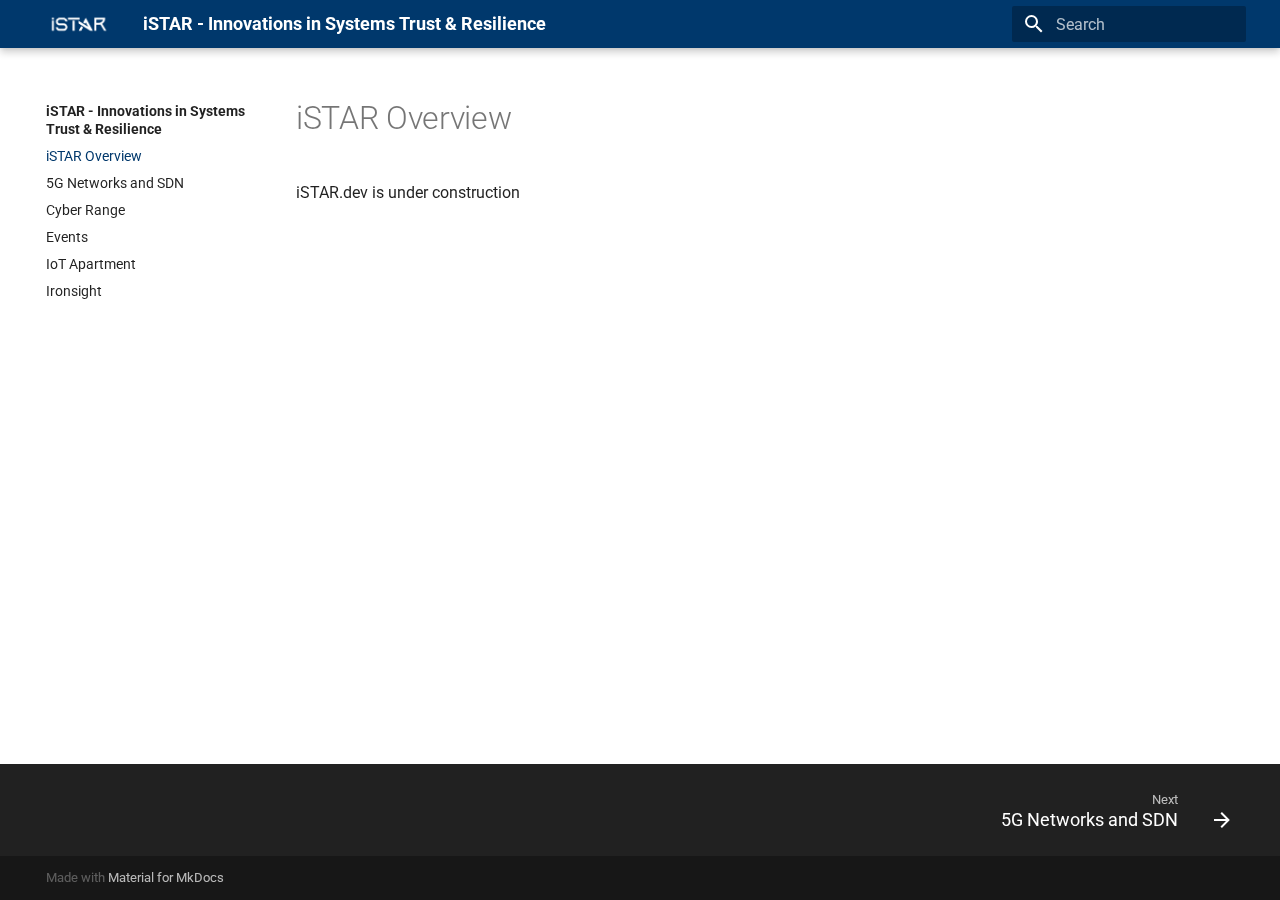
<file: index.html>
<!doctype html>
<html lang="en" class="no-js">
  <head>
    
      <meta charset="utf-8">
      <meta name="viewport" content="width=device-width,initial-scale=1">
      
      
      
      <link rel="icon" href="assets/images/favicon.png">
      <meta name="generator" content="mkdocs-1.3.0, mkdocs-material-8.2.15">
    
    
      
        <title>iSTAR - Innovations in Systems Trust & Resilience</title>
      
    
    
      <link rel="stylesheet" href="assets/stylesheets/main.c382b1dc.min.css">
      
        
        <link rel="stylesheet" href="assets/stylesheets/palette.cc9b2e1e.min.css">
        
      
    
    
    
      
        
        
        <link rel="preconnect" href="https://fonts.gstatic.com" crossorigin>
        <link rel="stylesheet" href="https://fonts.googleapis.com/css?family=Roboto:300,300i,400,400i,700,700i%7CRoboto+Mono:400,400i,700,700i&display=fallback">
        <style>:root{--md-text-font:"Roboto";--md-code-font:"Roboto Mono"}</style>
      
    
    
      <link rel="stylesheet" href="stylesheets/extra.css">
    
    <script>__md_scope=new URL(".",location),__md_get=(e,_=localStorage,t=__md_scope)=>JSON.parse(_.getItem(t.pathname+"."+e)),__md_set=(e,_,t=localStorage,a=__md_scope)=>{try{t.setItem(a.pathname+"."+e,JSON.stringify(_))}catch(e){}}</script>
    
      

    
    
  </head>
  
  
    
    
    
    
    
    <body dir="ltr" data-md-color-scheme="" data-md-color-primary="none" data-md-color-accent="none">
  
    
    
    <input class="md-toggle" data-md-toggle="drawer" type="checkbox" id="__drawer" autocomplete="off">
    <input class="md-toggle" data-md-toggle="search" type="checkbox" id="__search" autocomplete="off">
    <label class="md-overlay" for="__drawer"></label>
    <div data-md-component="skip">
      
        
        <a href="#istar-overview" class="md-skip">
          Skip to content
        </a>
      
    </div>
    <div data-md-component="announce">
      
    </div>
    
    
      

<header class="md-header" data-md-component="header">
  <nav class="md-header__inner md-grid" aria-label="Header">
    <a href="https://istar.dev/" title="iSTAR - Innovations in Systems Trust &amp; Resilience" class="md-header__button md-logo" aria-label="iSTAR - Innovations in Systems Trust & Resilience" data-md-component="logo">
      
  <img src="assets/logo.png" alt="logo">

    </a>
    <label class="md-header__button md-icon" for="__drawer">
      <svg xmlns="http://www.w3.org/2000/svg" viewBox="0 0 24 24"><path d="M3 6h18v2H3V6m0 5h18v2H3v-2m0 5h18v2H3v-2Z"/></svg>
    </label>
    <div class="md-header__title" data-md-component="header-title">
      <div class="md-header__ellipsis">
        <div class="md-header__topic">
          <span class="md-ellipsis">
            iSTAR - Innovations in Systems Trust & Resilience
          </span>
        </div>
        <div class="md-header__topic" data-md-component="header-topic">
          <span class="md-ellipsis">
            
              iSTAR Overview
            
          </span>
        </div>
      </div>
    </div>
    
    
    
      <label class="md-header__button md-icon" for="__search">
        <svg xmlns="http://www.w3.org/2000/svg" viewBox="0 0 24 24"><path d="M9.5 3A6.5 6.5 0 0 1 16 9.5c0 1.61-.59 3.09-1.56 4.23l.27.27h.79l5 5-1.5 1.5-5-5v-.79l-.27-.27A6.516 6.516 0 0 1 9.5 16 6.5 6.5 0 0 1 3 9.5 6.5 6.5 0 0 1 9.5 3m0 2C7 5 5 7 5 9.5S7 14 9.5 14 14 12 14 9.5 12 5 9.5 5Z"/></svg>
      </label>
      <div class="md-search" data-md-component="search" role="dialog">
  <label class="md-search__overlay" for="__search"></label>
  <div class="md-search__inner" role="search">
    <form class="md-search__form" name="search">
      <input type="text" class="md-search__input" name="query" aria-label="Search" placeholder="Search" autocapitalize="off" autocorrect="off" autocomplete="off" spellcheck="false" data-md-component="search-query" required>
      <label class="md-search__icon md-icon" for="__search">
        <svg xmlns="http://www.w3.org/2000/svg" viewBox="0 0 24 24"><path d="M9.5 3A6.5 6.5 0 0 1 16 9.5c0 1.61-.59 3.09-1.56 4.23l.27.27h.79l5 5-1.5 1.5-5-5v-.79l-.27-.27A6.516 6.516 0 0 1 9.5 16 6.5 6.5 0 0 1 3 9.5 6.5 6.5 0 0 1 9.5 3m0 2C7 5 5 7 5 9.5S7 14 9.5 14 14 12 14 9.5 12 5 9.5 5Z"/></svg>
        <svg xmlns="http://www.w3.org/2000/svg" viewBox="0 0 24 24"><path d="M20 11v2H8l5.5 5.5-1.42 1.42L4.16 12l7.92-7.92L13.5 5.5 8 11h12Z"/></svg>
      </label>
      <nav class="md-search__options" aria-label="Search">
        
        <button type="reset" class="md-search__icon md-icon" aria-label="Clear" tabindex="-1">
          <svg xmlns="http://www.w3.org/2000/svg" viewBox="0 0 24 24"><path d="M19 6.41 17.59 5 12 10.59 6.41 5 5 6.41 10.59 12 5 17.59 6.41 19 12 13.41 17.59 19 19 17.59 13.41 12 19 6.41Z"/></svg>
        </button>
      </nav>
      
    </form>
    <div class="md-search__output">
      <div class="md-search__scrollwrap" data-md-scrollfix>
        <div class="md-search-result" data-md-component="search-result">
          <div class="md-search-result__meta">
            Initializing search
          </div>
          <ol class="md-search-result__list"></ol>
        </div>
      </div>
    </div>
  </div>
</div>
    
    
  </nav>
  
</header>
    
    <div class="md-container" data-md-component="container">
      
      
        
          
        
      
      <main class="md-main" data-md-component="main">
        <div class="md-main__inner md-grid">
          
            
              
              <div class="md-sidebar md-sidebar--primary" data-md-component="sidebar" data-md-type="navigation" >
                <div class="md-sidebar__scrollwrap">
                  <div class="md-sidebar__inner">
                    


<nav class="md-nav md-nav--primary" aria-label="Navigation" data-md-level="0">
  <label class="md-nav__title" for="__drawer">
    <a href="https://istar.dev/" title="iSTAR - Innovations in Systems Trust &amp; Resilience" class="md-nav__button md-logo" aria-label="iSTAR - Innovations in Systems Trust & Resilience" data-md-component="logo">
      
  <img src="assets/logo.png" alt="logo">

    </a>
    iSTAR - Innovations in Systems Trust & Resilience
  </label>
  
  <ul class="md-nav__list" data-md-scrollfix>
    
      
      
      

  
  
    
  
  
    <li class="md-nav__item md-nav__item--active">
      
      <input class="md-nav__toggle md-toggle" data-md-toggle="toc" type="checkbox" id="__toc">
      
      
        
      
      
      <a href="." class="md-nav__link md-nav__link--active">
        iSTAR Overview
      </a>
      
    </li>
  

    
      
      
      

  
  
  
    <li class="md-nav__item">
      <a href="5g/" class="md-nav__link">
        5G Networks and SDN
      </a>
    </li>
  

    
      
      
      

  
  
  
    <li class="md-nav__item">
      <a href="cyber_range/" class="md-nav__link">
        Cyber Range
      </a>
    </li>
  

    
      
      
      

  
  
  
    <li class="md-nav__item">
      <a href="events/" class="md-nav__link">
        Events
      </a>
    </li>
  

    
      
      
      

  
  
  
    <li class="md-nav__item">
      <a href="iot_apartment/" class="md-nav__link">
        IoT Apartment
      </a>
    </li>
  

    
      
      
      

  
  
  
    <li class="md-nav__item">
      <a href="ironsight/" class="md-nav__link">
        Ironsight
      </a>
    </li>
  

    
  </ul>
</nav>
                  </div>
                </div>
              </div>
            
            
              
              <div class="md-sidebar md-sidebar--secondary" data-md-component="sidebar" data-md-type="toc" >
                <div class="md-sidebar__scrollwrap">
                  <div class="md-sidebar__inner">
                    

<nav class="md-nav md-nav--secondary" aria-label="Table of contents">
  
  
  
    
  
  
</nav>
                  </div>
                </div>
              </div>
            
          
          <div class="md-content" data-md-component="content">
            <article class="md-content__inner md-typeset">
              
                


<h1 id="istar-overview">iSTAR Overview</h1>
<p>iSTAR.dev is under construction</p>

              
            </article>
          </div>
        </div>
        
      </main>
      
        <footer class="md-footer">
  
    <nav class="md-footer__inner md-grid" aria-label="Footer">
      
      
        
        <a href="5g/" class="md-footer__link md-footer__link--next" aria-label="Next: 5G Networks and SDN" rel="next">
          <div class="md-footer__title">
            <div class="md-ellipsis">
              <span class="md-footer__direction">
                Next
              </span>
              5G Networks and SDN
            </div>
          </div>
          <div class="md-footer__button md-icon">
            <svg xmlns="http://www.w3.org/2000/svg" viewBox="0 0 24 24"><path d="M4 11v2h12l-5.5 5.5 1.42 1.42L19.84 12l-7.92-7.92L10.5 5.5 16 11H4Z"/></svg>
          </div>
        </a>
      
    </nav>
  
  <div class="md-footer-meta md-typeset">
    <div class="md-footer-meta__inner md-grid">
      <div class="md-copyright">
  
  
    Made with
    <a href="https://squidfunk.github.io/mkdocs-material/" target="_blank" rel="noopener">
      Material for MkDocs
    </a>
  
</div>
      
    </div>
  </div>
</footer>
      
    </div>
    <div class="md-dialog" data-md-component="dialog">
      <div class="md-dialog__inner md-typeset"></div>
    </div>
    <script id="__config" type="application/json">{"base": ".", "features": [], "search": "assets/javascripts/workers/search.2a1c317c.min.js", "translations": {"clipboard.copied": "Copied to clipboard", "clipboard.copy": "Copy to clipboard", "search.config.lang": "en", "search.config.pipeline": "trimmer, stopWordFilter", "search.config.separator": "[\\s\\-]+", "search.placeholder": "Search", "search.result.more.one": "1 more on this page", "search.result.more.other": "# more on this page", "search.result.none": "No matching documents", "search.result.one": "1 matching document", "search.result.other": "# matching documents", "search.result.placeholder": "Type to start searching", "search.result.term.missing": "Missing", "select.version.title": "Select version"}}</script>
    
    
      <script src="assets/javascripts/bundle.a6c66575.min.js"></script>
      
    
  </body>
</html>
</file>
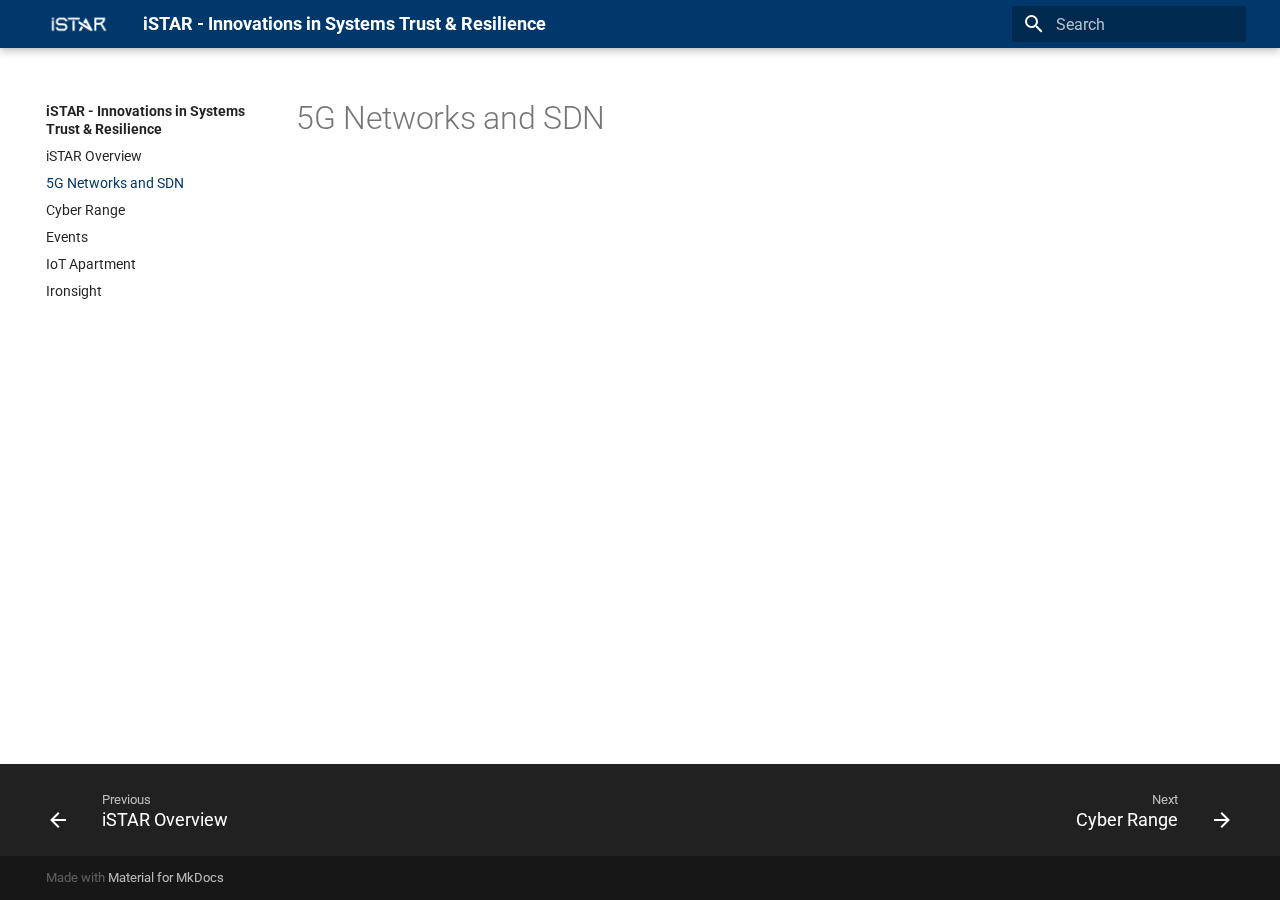
<file: 5g/index.html>
<!doctype html>
<html lang="en" class="no-js">
  <head>
    
      <meta charset="utf-8">
      <meta name="viewport" content="width=device-width,initial-scale=1">
      
      
      
      <link rel="icon" href="../assets/images/favicon.png">
      <meta name="generator" content="mkdocs-1.3.0, mkdocs-material-8.2.15">
    
    
      
        <title>5G Networks and SDN - iSTAR - Innovations in Systems Trust & Resilience</title>
      
    
    
      <link rel="stylesheet" href="../assets/stylesheets/main.c382b1dc.min.css">
      
        
        <link rel="stylesheet" href="../assets/stylesheets/palette.cc9b2e1e.min.css">
        
      
    
    
    
      
        
        
        <link rel="preconnect" href="https://fonts.gstatic.com" crossorigin>
        <link rel="stylesheet" href="https://fonts.googleapis.com/css?family=Roboto:300,300i,400,400i,700,700i%7CRoboto+Mono:400,400i,700,700i&display=fallback">
        <style>:root{--md-text-font:"Roboto";--md-code-font:"Roboto Mono"}</style>
      
    
    
      <link rel="stylesheet" href="../stylesheets/extra.css">
    
    <script>__md_scope=new URL("..",location),__md_get=(e,_=localStorage,t=__md_scope)=>JSON.parse(_.getItem(t.pathname+"."+e)),__md_set=(e,_,t=localStorage,a=__md_scope)=>{try{t.setItem(a.pathname+"."+e,JSON.stringify(_))}catch(e){}}</script>
    
      

    
    
  </head>
  
  
    
    
    
    
    
    <body dir="ltr" data-md-color-scheme="" data-md-color-primary="none" data-md-color-accent="none">
  
    
    
    <input class="md-toggle" data-md-toggle="drawer" type="checkbox" id="__drawer" autocomplete="off">
    <input class="md-toggle" data-md-toggle="search" type="checkbox" id="__search" autocomplete="off">
    <label class="md-overlay" for="__drawer"></label>
    <div data-md-component="skip">
      
        
        <a href="#5g-networks-and-sdn" class="md-skip">
          Skip to content
        </a>
      
    </div>
    <div data-md-component="announce">
      
    </div>
    
    
      

<header class="md-header" data-md-component="header">
  <nav class="md-header__inner md-grid" aria-label="Header">
    <a href="https://istar.dev/" title="iSTAR - Innovations in Systems Trust &amp; Resilience" class="md-header__button md-logo" aria-label="iSTAR - Innovations in Systems Trust & Resilience" data-md-component="logo">
      
  <img src="../assets/logo.png" alt="logo">

    </a>
    <label class="md-header__button md-icon" for="__drawer">
      <svg xmlns="http://www.w3.org/2000/svg" viewBox="0 0 24 24"><path d="M3 6h18v2H3V6m0 5h18v2H3v-2m0 5h18v2H3v-2Z"/></svg>
    </label>
    <div class="md-header__title" data-md-component="header-title">
      <div class="md-header__ellipsis">
        <div class="md-header__topic">
          <span class="md-ellipsis">
            iSTAR - Innovations in Systems Trust & Resilience
          </span>
        </div>
        <div class="md-header__topic" data-md-component="header-topic">
          <span class="md-ellipsis">
            
              5G Networks and SDN
            
          </span>
        </div>
      </div>
    </div>
    
    
    
      <label class="md-header__button md-icon" for="__search">
        <svg xmlns="http://www.w3.org/2000/svg" viewBox="0 0 24 24"><path d="M9.5 3A6.5 6.5 0 0 1 16 9.5c0 1.61-.59 3.09-1.56 4.23l.27.27h.79l5 5-1.5 1.5-5-5v-.79l-.27-.27A6.516 6.516 0 0 1 9.5 16 6.5 6.5 0 0 1 3 9.5 6.5 6.5 0 0 1 9.5 3m0 2C7 5 5 7 5 9.5S7 14 9.5 14 14 12 14 9.5 12 5 9.5 5Z"/></svg>
      </label>
      <div class="md-search" data-md-component="search" role="dialog">
  <label class="md-search__overlay" for="__search"></label>
  <div class="md-search__inner" role="search">
    <form class="md-search__form" name="search">
      <input type="text" class="md-search__input" name="query" aria-label="Search" placeholder="Search" autocapitalize="off" autocorrect="off" autocomplete="off" spellcheck="false" data-md-component="search-query" required>
      <label class="md-search__icon md-icon" for="__search">
        <svg xmlns="http://www.w3.org/2000/svg" viewBox="0 0 24 24"><path d="M9.5 3A6.5 6.5 0 0 1 16 9.5c0 1.61-.59 3.09-1.56 4.23l.27.27h.79l5 5-1.5 1.5-5-5v-.79l-.27-.27A6.516 6.516 0 0 1 9.5 16 6.5 6.5 0 0 1 3 9.5 6.5 6.5 0 0 1 9.5 3m0 2C7 5 5 7 5 9.5S7 14 9.5 14 14 12 14 9.5 12 5 9.5 5Z"/></svg>
        <svg xmlns="http://www.w3.org/2000/svg" viewBox="0 0 24 24"><path d="M20 11v2H8l5.5 5.5-1.42 1.42L4.16 12l7.92-7.92L13.5 5.5 8 11h12Z"/></svg>
      </label>
      <nav class="md-search__options" aria-label="Search">
        
        <button type="reset" class="md-search__icon md-icon" aria-label="Clear" tabindex="-1">
          <svg xmlns="http://www.w3.org/2000/svg" viewBox="0 0 24 24"><path d="M19 6.41 17.59 5 12 10.59 6.41 5 5 6.41 10.59 12 5 17.59 6.41 19 12 13.41 17.59 19 19 17.59 13.41 12 19 6.41Z"/></svg>
        </button>
      </nav>
      
    </form>
    <div class="md-search__output">
      <div class="md-search__scrollwrap" data-md-scrollfix>
        <div class="md-search-result" data-md-component="search-result">
          <div class="md-search-result__meta">
            Initializing search
          </div>
          <ol class="md-search-result__list"></ol>
        </div>
      </div>
    </div>
  </div>
</div>
    
    
  </nav>
  
</header>
    
    <div class="md-container" data-md-component="container">
      
      
        
          
        
      
      <main class="md-main" data-md-component="main">
        <div class="md-main__inner md-grid">
          
            
              
              <div class="md-sidebar md-sidebar--primary" data-md-component="sidebar" data-md-type="navigation" >
                <div class="md-sidebar__scrollwrap">
                  <div class="md-sidebar__inner">
                    


<nav class="md-nav md-nav--primary" aria-label="Navigation" data-md-level="0">
  <label class="md-nav__title" for="__drawer">
    <a href="https://istar.dev/" title="iSTAR - Innovations in Systems Trust &amp; Resilience" class="md-nav__button md-logo" aria-label="iSTAR - Innovations in Systems Trust & Resilience" data-md-component="logo">
      
  <img src="../assets/logo.png" alt="logo">

    </a>
    iSTAR - Innovations in Systems Trust & Resilience
  </label>
  
  <ul class="md-nav__list" data-md-scrollfix>
    
      
      
      

  
  
  
    <li class="md-nav__item">
      <a href=".." class="md-nav__link">
        iSTAR Overview
      </a>
    </li>
  

    
      
      
      

  
  
    
  
  
    <li class="md-nav__item md-nav__item--active">
      
      <input class="md-nav__toggle md-toggle" data-md-toggle="toc" type="checkbox" id="__toc">
      
      
        
      
      
      <a href="./" class="md-nav__link md-nav__link--active">
        5G Networks and SDN
      </a>
      
    </li>
  

    
      
      
      

  
  
  
    <li class="md-nav__item">
      <a href="../cyber_range/" class="md-nav__link">
        Cyber Range
      </a>
    </li>
  

    
      
      
      

  
  
  
    <li class="md-nav__item">
      <a href="../events/" class="md-nav__link">
        Events
      </a>
    </li>
  

    
      
      
      

  
  
  
    <li class="md-nav__item">
      <a href="../iot_apartment/" class="md-nav__link">
        IoT Apartment
      </a>
    </li>
  

    
      
      
      

  
  
  
    <li class="md-nav__item">
      <a href="../ironsight/" class="md-nav__link">
        Ironsight
      </a>
    </li>
  

    
  </ul>
</nav>
                  </div>
                </div>
              </div>
            
            
              
              <div class="md-sidebar md-sidebar--secondary" data-md-component="sidebar" data-md-type="toc" >
                <div class="md-sidebar__scrollwrap">
                  <div class="md-sidebar__inner">
                    

<nav class="md-nav md-nav--secondary" aria-label="Table of contents">
  
  
  
    
  
  
</nav>
                  </div>
                </div>
              </div>
            
          
          <div class="md-content" data-md-component="content">
            <article class="md-content__inner md-typeset">
              
                


<h1 id="5g-networks-and-sdn">5G Networks and SDN</h1>

              
            </article>
          </div>
        </div>
        
      </main>
      
        <footer class="md-footer">
  
    <nav class="md-footer__inner md-grid" aria-label="Footer">
      
        
        <a href=".." class="md-footer__link md-footer__link--prev" aria-label="Previous: iSTAR Overview" rel="prev">
          <div class="md-footer__button md-icon">
            <svg xmlns="http://www.w3.org/2000/svg" viewBox="0 0 24 24"><path d="M20 11v2H8l5.5 5.5-1.42 1.42L4.16 12l7.92-7.92L13.5 5.5 8 11h12Z"/></svg>
          </div>
          <div class="md-footer__title">
            <div class="md-ellipsis">
              <span class="md-footer__direction">
                Previous
              </span>
              iSTAR Overview
            </div>
          </div>
        </a>
      
      
        
        <a href="../cyber_range/" class="md-footer__link md-footer__link--next" aria-label="Next: Cyber Range" rel="next">
          <div class="md-footer__title">
            <div class="md-ellipsis">
              <span class="md-footer__direction">
                Next
              </span>
              Cyber Range
            </div>
          </div>
          <div class="md-footer__button md-icon">
            <svg xmlns="http://www.w3.org/2000/svg" viewBox="0 0 24 24"><path d="M4 11v2h12l-5.5 5.5 1.42 1.42L19.84 12l-7.92-7.92L10.5 5.5 16 11H4Z"/></svg>
          </div>
        </a>
      
    </nav>
  
  <div class="md-footer-meta md-typeset">
    <div class="md-footer-meta__inner md-grid">
      <div class="md-copyright">
  
  
    Made with
    <a href="https://squidfunk.github.io/mkdocs-material/" target="_blank" rel="noopener">
      Material for MkDocs
    </a>
  
</div>
      
    </div>
  </div>
</footer>
      
    </div>
    <div class="md-dialog" data-md-component="dialog">
      <div class="md-dialog__inner md-typeset"></div>
    </div>
    <script id="__config" type="application/json">{"base": "..", "features": [], "search": "../assets/javascripts/workers/search.2a1c317c.min.js", "translations": {"clipboard.copied": "Copied to clipboard", "clipboard.copy": "Copy to clipboard", "search.config.lang": "en", "search.config.pipeline": "trimmer, stopWordFilter", "search.config.separator": "[\\s\\-]+", "search.placeholder": "Search", "search.result.more.one": "1 more on this page", "search.result.more.other": "# more on this page", "search.result.none": "No matching documents", "search.result.one": "1 matching document", "search.result.other": "# matching documents", "search.result.placeholder": "Type to start searching", "search.result.term.missing": "Missing", "select.version.title": "Select version"}}</script>
    
    
      <script src="../assets/javascripts/bundle.a6c66575.min.js"></script>
      
    
  </body>
</html>
</file>
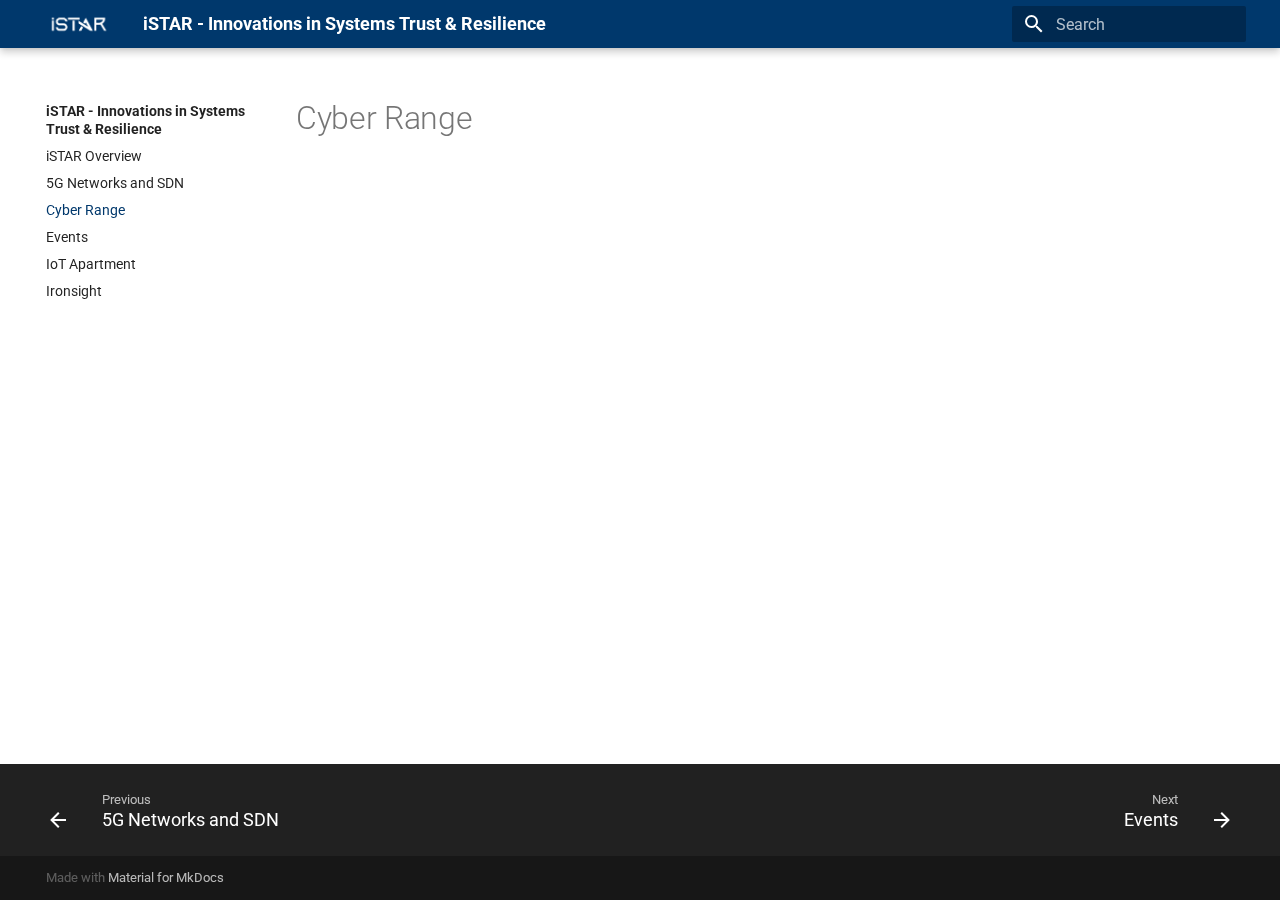
<file: cyber_range/index.html>
<!doctype html>
<html lang="en" class="no-js">
  <head>
    
      <meta charset="utf-8">
      <meta name="viewport" content="width=device-width,initial-scale=1">
      
      
      
      <link rel="icon" href="../assets/images/favicon.png">
      <meta name="generator" content="mkdocs-1.3.0, mkdocs-material-8.2.15">
    
    
      
        <title>Cyber Range - iSTAR - Innovations in Systems Trust & Resilience</title>
      
    
    
      <link rel="stylesheet" href="../assets/stylesheets/main.c382b1dc.min.css">
      
        
        <link rel="stylesheet" href="../assets/stylesheets/palette.cc9b2e1e.min.css">
        
      
    
    
    
      
        
        
        <link rel="preconnect" href="https://fonts.gstatic.com" crossorigin>
        <link rel="stylesheet" href="https://fonts.googleapis.com/css?family=Roboto:300,300i,400,400i,700,700i%7CRoboto+Mono:400,400i,700,700i&display=fallback">
        <style>:root{--md-text-font:"Roboto";--md-code-font:"Roboto Mono"}</style>
      
    
    
      <link rel="stylesheet" href="../stylesheets/extra.css">
    
    <script>__md_scope=new URL("..",location),__md_get=(e,_=localStorage,t=__md_scope)=>JSON.parse(_.getItem(t.pathname+"."+e)),__md_set=(e,_,t=localStorage,a=__md_scope)=>{try{t.setItem(a.pathname+"."+e,JSON.stringify(_))}catch(e){}}</script>
    
      

    
    
  </head>
  
  
    
    
    
    
    
    <body dir="ltr" data-md-color-scheme="" data-md-color-primary="none" data-md-color-accent="none">
  
    
    
    <input class="md-toggle" data-md-toggle="drawer" type="checkbox" id="__drawer" autocomplete="off">
    <input class="md-toggle" data-md-toggle="search" type="checkbox" id="__search" autocomplete="off">
    <label class="md-overlay" for="__drawer"></label>
    <div data-md-component="skip">
      
        
        <a href="#cyber-range" class="md-skip">
          Skip to content
        </a>
      
    </div>
    <div data-md-component="announce">
      
    </div>
    
    
      

<header class="md-header" data-md-component="header">
  <nav class="md-header__inner md-grid" aria-label="Header">
    <a href="https://istar.dev/" title="iSTAR - Innovations in Systems Trust &amp; Resilience" class="md-header__button md-logo" aria-label="iSTAR - Innovations in Systems Trust & Resilience" data-md-component="logo">
      
  <img src="../assets/logo.png" alt="logo">

    </a>
    <label class="md-header__button md-icon" for="__drawer">
      <svg xmlns="http://www.w3.org/2000/svg" viewBox="0 0 24 24"><path d="M3 6h18v2H3V6m0 5h18v2H3v-2m0 5h18v2H3v-2Z"/></svg>
    </label>
    <div class="md-header__title" data-md-component="header-title">
      <div class="md-header__ellipsis">
        <div class="md-header__topic">
          <span class="md-ellipsis">
            iSTAR - Innovations in Systems Trust & Resilience
          </span>
        </div>
        <div class="md-header__topic" data-md-component="header-topic">
          <span class="md-ellipsis">
            
              Cyber Range
            
          </span>
        </div>
      </div>
    </div>
    
    
    
      <label class="md-header__button md-icon" for="__search">
        <svg xmlns="http://www.w3.org/2000/svg" viewBox="0 0 24 24"><path d="M9.5 3A6.5 6.5 0 0 1 16 9.5c0 1.61-.59 3.09-1.56 4.23l.27.27h.79l5 5-1.5 1.5-5-5v-.79l-.27-.27A6.516 6.516 0 0 1 9.5 16 6.5 6.5 0 0 1 3 9.5 6.5 6.5 0 0 1 9.5 3m0 2C7 5 5 7 5 9.5S7 14 9.5 14 14 12 14 9.5 12 5 9.5 5Z"/></svg>
      </label>
      <div class="md-search" data-md-component="search" role="dialog">
  <label class="md-search__overlay" for="__search"></label>
  <div class="md-search__inner" role="search">
    <form class="md-search__form" name="search">
      <input type="text" class="md-search__input" name="query" aria-label="Search" placeholder="Search" autocapitalize="off" autocorrect="off" autocomplete="off" spellcheck="false" data-md-component="search-query" required>
      <label class="md-search__icon md-icon" for="__search">
        <svg xmlns="http://www.w3.org/2000/svg" viewBox="0 0 24 24"><path d="M9.5 3A6.5 6.5 0 0 1 16 9.5c0 1.61-.59 3.09-1.56 4.23l.27.27h.79l5 5-1.5 1.5-5-5v-.79l-.27-.27A6.516 6.516 0 0 1 9.5 16 6.5 6.5 0 0 1 3 9.5 6.5 6.5 0 0 1 9.5 3m0 2C7 5 5 7 5 9.5S7 14 9.5 14 14 12 14 9.5 12 5 9.5 5Z"/></svg>
        <svg xmlns="http://www.w3.org/2000/svg" viewBox="0 0 24 24"><path d="M20 11v2H8l5.5 5.5-1.42 1.42L4.16 12l7.92-7.92L13.5 5.5 8 11h12Z"/></svg>
      </label>
      <nav class="md-search__options" aria-label="Search">
        
        <button type="reset" class="md-search__icon md-icon" aria-label="Clear" tabindex="-1">
          <svg xmlns="http://www.w3.org/2000/svg" viewBox="0 0 24 24"><path d="M19 6.41 17.59 5 12 10.59 6.41 5 5 6.41 10.59 12 5 17.59 6.41 19 12 13.41 17.59 19 19 17.59 13.41 12 19 6.41Z"/></svg>
        </button>
      </nav>
      
    </form>
    <div class="md-search__output">
      <div class="md-search__scrollwrap" data-md-scrollfix>
        <div class="md-search-result" data-md-component="search-result">
          <div class="md-search-result__meta">
            Initializing search
          </div>
          <ol class="md-search-result__list"></ol>
        </div>
      </div>
    </div>
  </div>
</div>
    
    
  </nav>
  
</header>
    
    <div class="md-container" data-md-component="container">
      
      
        
          
        
      
      <main class="md-main" data-md-component="main">
        <div class="md-main__inner md-grid">
          
            
              
              <div class="md-sidebar md-sidebar--primary" data-md-component="sidebar" data-md-type="navigation" >
                <div class="md-sidebar__scrollwrap">
                  <div class="md-sidebar__inner">
                    


<nav class="md-nav md-nav--primary" aria-label="Navigation" data-md-level="0">
  <label class="md-nav__title" for="__drawer">
    <a href="https://istar.dev/" title="iSTAR - Innovations in Systems Trust &amp; Resilience" class="md-nav__button md-logo" aria-label="iSTAR - Innovations in Systems Trust & Resilience" data-md-component="logo">
      
  <img src="../assets/logo.png" alt="logo">

    </a>
    iSTAR - Innovations in Systems Trust & Resilience
  </label>
  
  <ul class="md-nav__list" data-md-scrollfix>
    
      
      
      

  
  
  
    <li class="md-nav__item">
      <a href=".." class="md-nav__link">
        iSTAR Overview
      </a>
    </li>
  

    
      
      
      

  
  
  
    <li class="md-nav__item">
      <a href="../5g/" class="md-nav__link">
        5G Networks and SDN
      </a>
    </li>
  

    
      
      
      

  
  
    
  
  
    <li class="md-nav__item md-nav__item--active">
      
      <input class="md-nav__toggle md-toggle" data-md-toggle="toc" type="checkbox" id="__toc">
      
      
        
      
      
      <a href="./" class="md-nav__link md-nav__link--active">
        Cyber Range
      </a>
      
    </li>
  

    
      
      
      

  
  
  
    <li class="md-nav__item">
      <a href="../events/" class="md-nav__link">
        Events
      </a>
    </li>
  

    
      
      
      

  
  
  
    <li class="md-nav__item">
      <a href="../iot_apartment/" class="md-nav__link">
        IoT Apartment
      </a>
    </li>
  

    
      
      
      

  
  
  
    <li class="md-nav__item">
      <a href="../ironsight/" class="md-nav__link">
        Ironsight
      </a>
    </li>
  

    
  </ul>
</nav>
                  </div>
                </div>
              </div>
            
            
              
              <div class="md-sidebar md-sidebar--secondary" data-md-component="sidebar" data-md-type="toc" >
                <div class="md-sidebar__scrollwrap">
                  <div class="md-sidebar__inner">
                    

<nav class="md-nav md-nav--secondary" aria-label="Table of contents">
  
  
  
    
  
  
</nav>
                  </div>
                </div>
              </div>
            
          
          <div class="md-content" data-md-component="content">
            <article class="md-content__inner md-typeset">
              
                


<h1 id="cyber-range">Cyber Range</h1>

              
            </article>
          </div>
        </div>
        
      </main>
      
        <footer class="md-footer">
  
    <nav class="md-footer__inner md-grid" aria-label="Footer">
      
        
        <a href="../5g/" class="md-footer__link md-footer__link--prev" aria-label="Previous: 5G Networks and SDN" rel="prev">
          <div class="md-footer__button md-icon">
            <svg xmlns="http://www.w3.org/2000/svg" viewBox="0 0 24 24"><path d="M20 11v2H8l5.5 5.5-1.42 1.42L4.16 12l7.92-7.92L13.5 5.5 8 11h12Z"/></svg>
          </div>
          <div class="md-footer__title">
            <div class="md-ellipsis">
              <span class="md-footer__direction">
                Previous
              </span>
              5G Networks and SDN
            </div>
          </div>
        </a>
      
      
        
        <a href="../events/" class="md-footer__link md-footer__link--next" aria-label="Next: Events" rel="next">
          <div class="md-footer__title">
            <div class="md-ellipsis">
              <span class="md-footer__direction">
                Next
              </span>
              Events
            </div>
          </div>
          <div class="md-footer__button md-icon">
            <svg xmlns="http://www.w3.org/2000/svg" viewBox="0 0 24 24"><path d="M4 11v2h12l-5.5 5.5 1.42 1.42L19.84 12l-7.92-7.92L10.5 5.5 16 11H4Z"/></svg>
          </div>
        </a>
      
    </nav>
  
  <div class="md-footer-meta md-typeset">
    <div class="md-footer-meta__inner md-grid">
      <div class="md-copyright">
  
  
    Made with
    <a href="https://squidfunk.github.io/mkdocs-material/" target="_blank" rel="noopener">
      Material for MkDocs
    </a>
  
</div>
      
    </div>
  </div>
</footer>
      
    </div>
    <div class="md-dialog" data-md-component="dialog">
      <div class="md-dialog__inner md-typeset"></div>
    </div>
    <script id="__config" type="application/json">{"base": "..", "features": [], "search": "../assets/javascripts/workers/search.2a1c317c.min.js", "translations": {"clipboard.copied": "Copied to clipboard", "clipboard.copy": "Copy to clipboard", "search.config.lang": "en", "search.config.pipeline": "trimmer, stopWordFilter", "search.config.separator": "[\\s\\-]+", "search.placeholder": "Search", "search.result.more.one": "1 more on this page", "search.result.more.other": "# more on this page", "search.result.none": "No matching documents", "search.result.one": "1 matching document", "search.result.other": "# matching documents", "search.result.placeholder": "Type to start searching", "search.result.term.missing": "Missing", "select.version.title": "Select version"}}</script>
    
    
      <script src="../assets/javascripts/bundle.a6c66575.min.js"></script>
      
    
  </body>
</html>
</file>
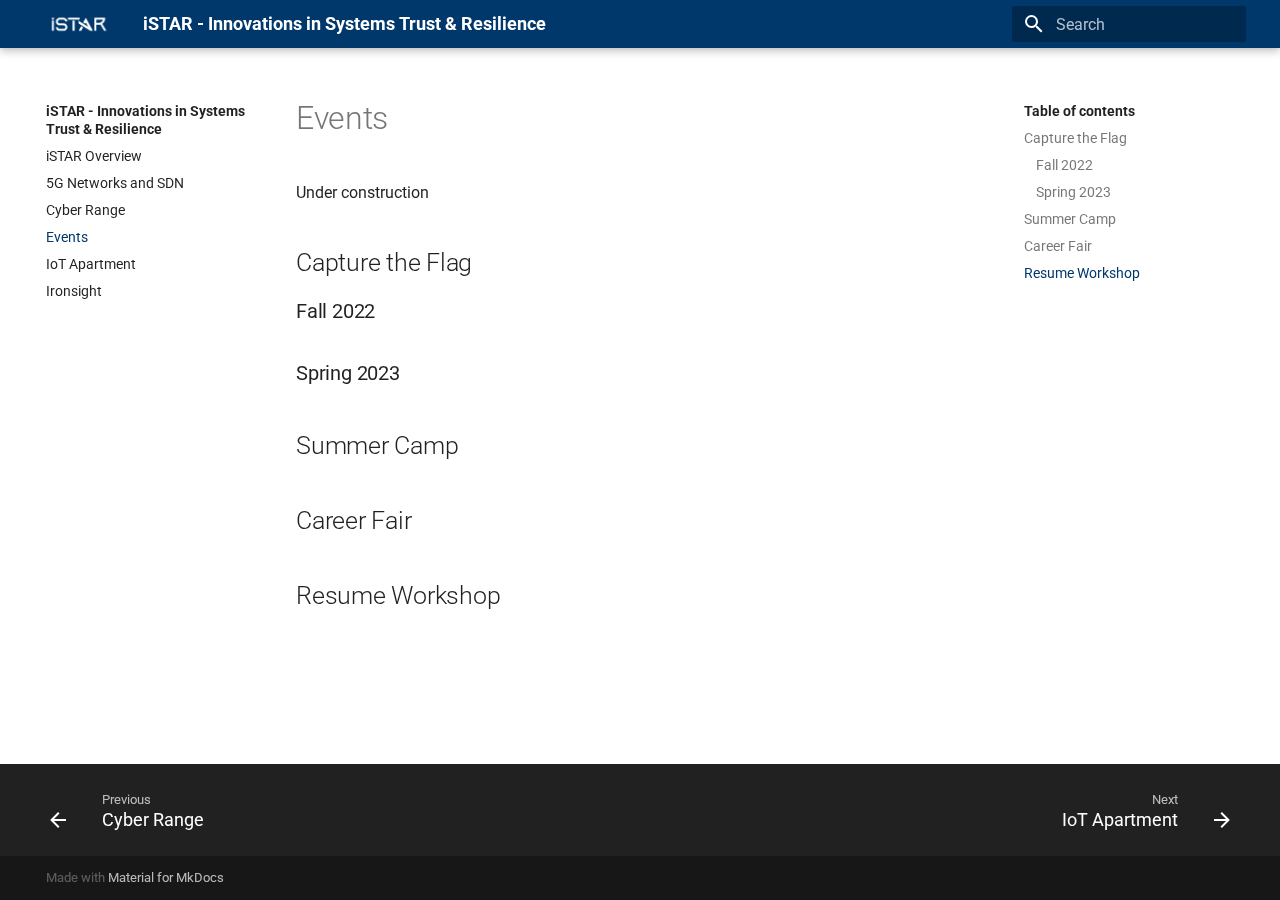
<file: events/index.html>
<!doctype html>
<html lang="en" class="no-js">
  <head>
    
      <meta charset="utf-8">
      <meta name="viewport" content="width=device-width,initial-scale=1">
      
      
      
      <link rel="icon" href="../assets/images/favicon.png">
      <meta name="generator" content="mkdocs-1.3.0, mkdocs-material-8.2.15">
    
    
      
        <title>Events - iSTAR - Innovations in Systems Trust & Resilience</title>
      
    
    
      <link rel="stylesheet" href="../assets/stylesheets/main.c382b1dc.min.css">
      
        
        <link rel="stylesheet" href="../assets/stylesheets/palette.cc9b2e1e.min.css">
        
      
    
    
    
      
        
        
        <link rel="preconnect" href="https://fonts.gstatic.com" crossorigin>
        <link rel="stylesheet" href="https://fonts.googleapis.com/css?family=Roboto:300,300i,400,400i,700,700i%7CRoboto+Mono:400,400i,700,700i&display=fallback">
        <style>:root{--md-text-font:"Roboto";--md-code-font:"Roboto Mono"}</style>
      
    
    
      <link rel="stylesheet" href="../stylesheets/extra.css">
    
    <script>__md_scope=new URL("..",location),__md_get=(e,_=localStorage,t=__md_scope)=>JSON.parse(_.getItem(t.pathname+"."+e)),__md_set=(e,_,t=localStorage,a=__md_scope)=>{try{t.setItem(a.pathname+"."+e,JSON.stringify(_))}catch(e){}}</script>
    
      

    
    
  </head>
  
  
    
    
    
    
    
    <body dir="ltr" data-md-color-scheme="" data-md-color-primary="none" data-md-color-accent="none">
  
    
    
    <input class="md-toggle" data-md-toggle="drawer" type="checkbox" id="__drawer" autocomplete="off">
    <input class="md-toggle" data-md-toggle="search" type="checkbox" id="__search" autocomplete="off">
    <label class="md-overlay" for="__drawer"></label>
    <div data-md-component="skip">
      
        
        <a href="#events" class="md-skip">
          Skip to content
        </a>
      
    </div>
    <div data-md-component="announce">
      
    </div>
    
    
      

<header class="md-header" data-md-component="header">
  <nav class="md-header__inner md-grid" aria-label="Header">
    <a href="https://istar.dev/" title="iSTAR - Innovations in Systems Trust &amp; Resilience" class="md-header__button md-logo" aria-label="iSTAR - Innovations in Systems Trust & Resilience" data-md-component="logo">
      
  <img src="../assets/logo.png" alt="logo">

    </a>
    <label class="md-header__button md-icon" for="__drawer">
      <svg xmlns="http://www.w3.org/2000/svg" viewBox="0 0 24 24"><path d="M3 6h18v2H3V6m0 5h18v2H3v-2m0 5h18v2H3v-2Z"/></svg>
    </label>
    <div class="md-header__title" data-md-component="header-title">
      <div class="md-header__ellipsis">
        <div class="md-header__topic">
          <span class="md-ellipsis">
            iSTAR - Innovations in Systems Trust & Resilience
          </span>
        </div>
        <div class="md-header__topic" data-md-component="header-topic">
          <span class="md-ellipsis">
            
              Events
            
          </span>
        </div>
      </div>
    </div>
    
    
    
      <label class="md-header__button md-icon" for="__search">
        <svg xmlns="http://www.w3.org/2000/svg" viewBox="0 0 24 24"><path d="M9.5 3A6.5 6.5 0 0 1 16 9.5c0 1.61-.59 3.09-1.56 4.23l.27.27h.79l5 5-1.5 1.5-5-5v-.79l-.27-.27A6.516 6.516 0 0 1 9.5 16 6.5 6.5 0 0 1 3 9.5 6.5 6.5 0 0 1 9.5 3m0 2C7 5 5 7 5 9.5S7 14 9.5 14 14 12 14 9.5 12 5 9.5 5Z"/></svg>
      </label>
      <div class="md-search" data-md-component="search" role="dialog">
  <label class="md-search__overlay" for="__search"></label>
  <div class="md-search__inner" role="search">
    <form class="md-search__form" name="search">
      <input type="text" class="md-search__input" name="query" aria-label="Search" placeholder="Search" autocapitalize="off" autocorrect="off" autocomplete="off" spellcheck="false" data-md-component="search-query" required>
      <label class="md-search__icon md-icon" for="__search">
        <svg xmlns="http://www.w3.org/2000/svg" viewBox="0 0 24 24"><path d="M9.5 3A6.5 6.5 0 0 1 16 9.5c0 1.61-.59 3.09-1.56 4.23l.27.27h.79l5 5-1.5 1.5-5-5v-.79l-.27-.27A6.516 6.516 0 0 1 9.5 16 6.5 6.5 0 0 1 3 9.5 6.5 6.5 0 0 1 9.5 3m0 2C7 5 5 7 5 9.5S7 14 9.5 14 14 12 14 9.5 12 5 9.5 5Z"/></svg>
        <svg xmlns="http://www.w3.org/2000/svg" viewBox="0 0 24 24"><path d="M20 11v2H8l5.5 5.5-1.42 1.42L4.16 12l7.92-7.92L13.5 5.5 8 11h12Z"/></svg>
      </label>
      <nav class="md-search__options" aria-label="Search">
        
        <button type="reset" class="md-search__icon md-icon" aria-label="Clear" tabindex="-1">
          <svg xmlns="http://www.w3.org/2000/svg" viewBox="0 0 24 24"><path d="M19 6.41 17.59 5 12 10.59 6.41 5 5 6.41 10.59 12 5 17.59 6.41 19 12 13.41 17.59 19 19 17.59 13.41 12 19 6.41Z"/></svg>
        </button>
      </nav>
      
    </form>
    <div class="md-search__output">
      <div class="md-search__scrollwrap" data-md-scrollfix>
        <div class="md-search-result" data-md-component="search-result">
          <div class="md-search-result__meta">
            Initializing search
          </div>
          <ol class="md-search-result__list"></ol>
        </div>
      </div>
    </div>
  </div>
</div>
    
    
  </nav>
  
</header>
    
    <div class="md-container" data-md-component="container">
      
      
        
          
        
      
      <main class="md-main" data-md-component="main">
        <div class="md-main__inner md-grid">
          
            
              
              <div class="md-sidebar md-sidebar--primary" data-md-component="sidebar" data-md-type="navigation" >
                <div class="md-sidebar__scrollwrap">
                  <div class="md-sidebar__inner">
                    


<nav class="md-nav md-nav--primary" aria-label="Navigation" data-md-level="0">
  <label class="md-nav__title" for="__drawer">
    <a href="https://istar.dev/" title="iSTAR - Innovations in Systems Trust &amp; Resilience" class="md-nav__button md-logo" aria-label="iSTAR - Innovations in Systems Trust & Resilience" data-md-component="logo">
      
  <img src="../assets/logo.png" alt="logo">

    </a>
    iSTAR - Innovations in Systems Trust & Resilience
  </label>
  
  <ul class="md-nav__list" data-md-scrollfix>
    
      
      
      

  
  
  
    <li class="md-nav__item">
      <a href=".." class="md-nav__link">
        iSTAR Overview
      </a>
    </li>
  

    
      
      
      

  
  
  
    <li class="md-nav__item">
      <a href="../5g/" class="md-nav__link">
        5G Networks and SDN
      </a>
    </li>
  

    
      
      
      

  
  
  
    <li class="md-nav__item">
      <a href="../cyber_range/" class="md-nav__link">
        Cyber Range
      </a>
    </li>
  

    
      
      
      

  
  
    
  
  
    <li class="md-nav__item md-nav__item--active">
      
      <input class="md-nav__toggle md-toggle" data-md-toggle="toc" type="checkbox" id="__toc">
      
      
        
      
      
        <label class="md-nav__link md-nav__link--active" for="__toc">
          Events
          <span class="md-nav__icon md-icon"></span>
        </label>
      
      <a href="./" class="md-nav__link md-nav__link--active">
        Events
      </a>
      
        

<nav class="md-nav md-nav--secondary" aria-label="Table of contents">
  
  
  
    
  
  
    <label class="md-nav__title" for="__toc">
      <span class="md-nav__icon md-icon"></span>
      Table of contents
    </label>
    <ul class="md-nav__list" data-md-component="toc" data-md-scrollfix>
      
        <li class="md-nav__item">
  <a href="#capture-the-flag" class="md-nav__link">
    Capture the Flag
  </a>
  
    <nav class="md-nav" aria-label="Capture the Flag">
      <ul class="md-nav__list">
        
          <li class="md-nav__item">
  <a href="#fall-2022" class="md-nav__link">
    Fall 2022
  </a>
  
</li>
        
          <li class="md-nav__item">
  <a href="#spring-2023" class="md-nav__link">
    Spring 2023
  </a>
  
</li>
        
      </ul>
    </nav>
  
</li>
      
        <li class="md-nav__item">
  <a href="#summer-camp" class="md-nav__link">
    Summer Camp
  </a>
  
</li>
      
        <li class="md-nav__item">
  <a href="#career-fair" class="md-nav__link">
    Career Fair
  </a>
  
</li>
      
        <li class="md-nav__item">
  <a href="#resume-workshop" class="md-nav__link">
    Resume Workshop
  </a>
  
</li>
      
    </ul>
  
</nav>
      
    </li>
  

    
      
      
      

  
  
  
    <li class="md-nav__item">
      <a href="../iot_apartment/" class="md-nav__link">
        IoT Apartment
      </a>
    </li>
  

    
      
      
      

  
  
  
    <li class="md-nav__item">
      <a href="../ironsight/" class="md-nav__link">
        Ironsight
      </a>
    </li>
  

    
  </ul>
</nav>
                  </div>
                </div>
              </div>
            
            
              
              <div class="md-sidebar md-sidebar--secondary" data-md-component="sidebar" data-md-type="toc" >
                <div class="md-sidebar__scrollwrap">
                  <div class="md-sidebar__inner">
                    

<nav class="md-nav md-nav--secondary" aria-label="Table of contents">
  
  
  
    
  
  
    <label class="md-nav__title" for="__toc">
      <span class="md-nav__icon md-icon"></span>
      Table of contents
    </label>
    <ul class="md-nav__list" data-md-component="toc" data-md-scrollfix>
      
        <li class="md-nav__item">
  <a href="#capture-the-flag" class="md-nav__link">
    Capture the Flag
  </a>
  
    <nav class="md-nav" aria-label="Capture the Flag">
      <ul class="md-nav__list">
        
          <li class="md-nav__item">
  <a href="#fall-2022" class="md-nav__link">
    Fall 2022
  </a>
  
</li>
        
          <li class="md-nav__item">
  <a href="#spring-2023" class="md-nav__link">
    Spring 2023
  </a>
  
</li>
        
      </ul>
    </nav>
  
</li>
      
        <li class="md-nav__item">
  <a href="#summer-camp" class="md-nav__link">
    Summer Camp
  </a>
  
</li>
      
        <li class="md-nav__item">
  <a href="#career-fair" class="md-nav__link">
    Career Fair
  </a>
  
</li>
      
        <li class="md-nav__item">
  <a href="#resume-workshop" class="md-nav__link">
    Resume Workshop
  </a>
  
</li>
      
    </ul>
  
</nav>
                  </div>
                </div>
              </div>
            
          
          <div class="md-content" data-md-component="content">
            <article class="md-content__inner md-typeset">
              
                


<h1 id="events">Events</h1>
<p>Under construction</p>
<h2 id="capture-the-flag">Capture the Flag</h2>
<h3 id="fall-2022">Fall 2022</h3>
<h3 id="spring-2023">Spring 2023</h3>
<h2 id="summer-camp">Summer Camp</h2>
<h2 id="career-fair">Career Fair</h2>
<h2 id="resume-workshop">Resume Workshop</h2>

              
            </article>
          </div>
        </div>
        
      </main>
      
        <footer class="md-footer">
  
    <nav class="md-footer__inner md-grid" aria-label="Footer">
      
        
        <a href="../cyber_range/" class="md-footer__link md-footer__link--prev" aria-label="Previous: Cyber Range" rel="prev">
          <div class="md-footer__button md-icon">
            <svg xmlns="http://www.w3.org/2000/svg" viewBox="0 0 24 24"><path d="M20 11v2H8l5.5 5.5-1.42 1.42L4.16 12l7.92-7.92L13.5 5.5 8 11h12Z"/></svg>
          </div>
          <div class="md-footer__title">
            <div class="md-ellipsis">
              <span class="md-footer__direction">
                Previous
              </span>
              Cyber Range
            </div>
          </div>
        </a>
      
      
        
        <a href="../iot_apartment/" class="md-footer__link md-footer__link--next" aria-label="Next: IoT Apartment" rel="next">
          <div class="md-footer__title">
            <div class="md-ellipsis">
              <span class="md-footer__direction">
                Next
              </span>
              IoT Apartment
            </div>
          </div>
          <div class="md-footer__button md-icon">
            <svg xmlns="http://www.w3.org/2000/svg" viewBox="0 0 24 24"><path d="M4 11v2h12l-5.5 5.5 1.42 1.42L19.84 12l-7.92-7.92L10.5 5.5 16 11H4Z"/></svg>
          </div>
        </a>
      
    </nav>
  
  <div class="md-footer-meta md-typeset">
    <div class="md-footer-meta__inner md-grid">
      <div class="md-copyright">
  
  
    Made with
    <a href="https://squidfunk.github.io/mkdocs-material/" target="_blank" rel="noopener">
      Material for MkDocs
    </a>
  
</div>
      
    </div>
  </div>
</footer>
      
    </div>
    <div class="md-dialog" data-md-component="dialog">
      <div class="md-dialog__inner md-typeset"></div>
    </div>
    <script id="__config" type="application/json">{"base": "..", "features": [], "search": "../assets/javascripts/workers/search.2a1c317c.min.js", "translations": {"clipboard.copied": "Copied to clipboard", "clipboard.copy": "Copy to clipboard", "search.config.lang": "en", "search.config.pipeline": "trimmer, stopWordFilter", "search.config.separator": "[\\s\\-]+", "search.placeholder": "Search", "search.result.more.one": "1 more on this page", "search.result.more.other": "# more on this page", "search.result.none": "No matching documents", "search.result.one": "1 matching document", "search.result.other": "# matching documents", "search.result.placeholder": "Type to start searching", "search.result.term.missing": "Missing", "select.version.title": "Select version"}}</script>
    
    
      <script src="../assets/javascripts/bundle.a6c66575.min.js"></script>
      
    
  </body>
</html>
</file>
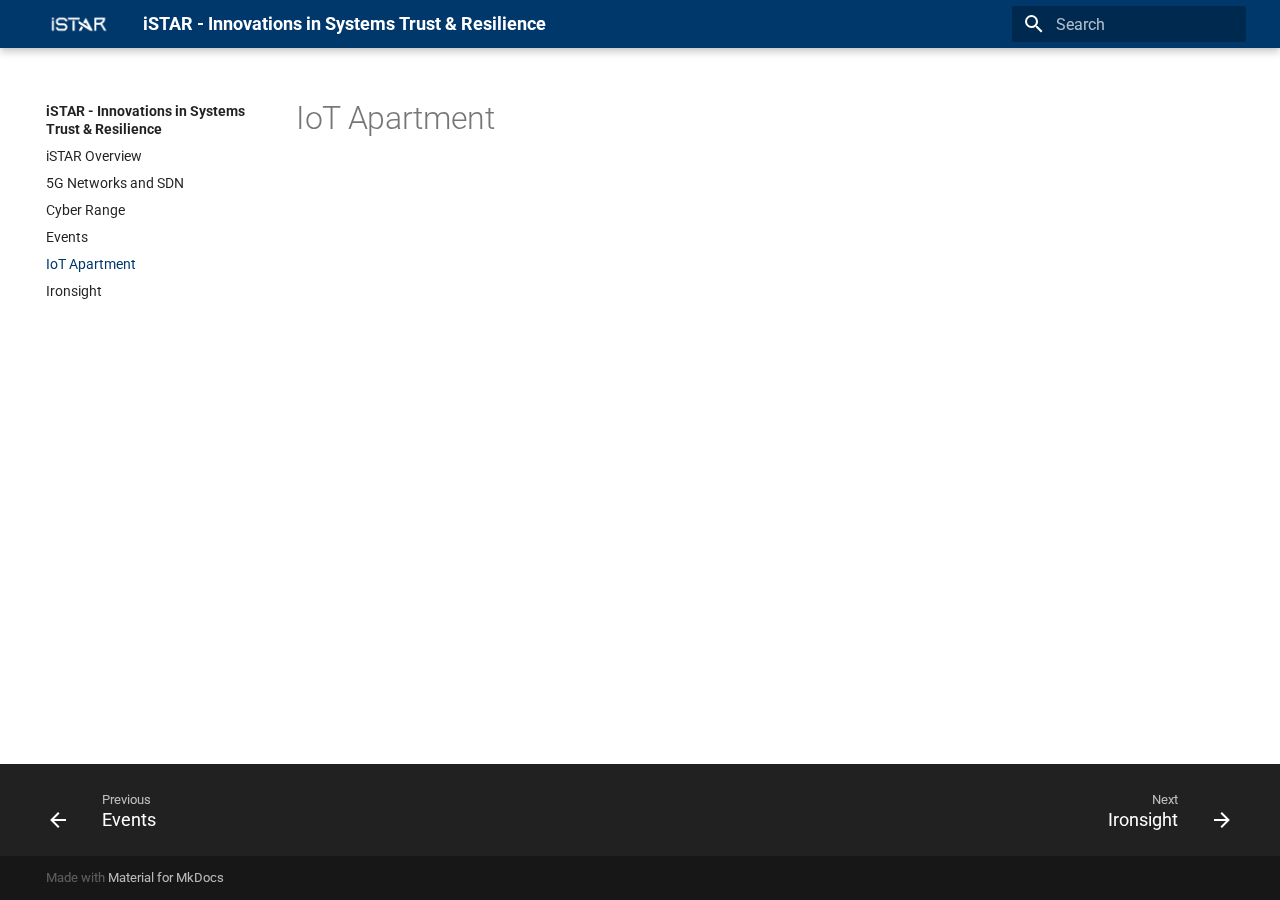
<file: iot_apartment/index.html>
<!doctype html>
<html lang="en" class="no-js">
  <head>
    
      <meta charset="utf-8">
      <meta name="viewport" content="width=device-width,initial-scale=1">
      
      
      
      <link rel="icon" href="../assets/images/favicon.png">
      <meta name="generator" content="mkdocs-1.3.0, mkdocs-material-8.2.15">
    
    
      
        <title>IoT Apartment - iSTAR - Innovations in Systems Trust & Resilience</title>
      
    
    
      <link rel="stylesheet" href="../assets/stylesheets/main.c382b1dc.min.css">
      
        
        <link rel="stylesheet" href="../assets/stylesheets/palette.cc9b2e1e.min.css">
        
      
    
    
    
      
        
        
        <link rel="preconnect" href="https://fonts.gstatic.com" crossorigin>
        <link rel="stylesheet" href="https://fonts.googleapis.com/css?family=Roboto:300,300i,400,400i,700,700i%7CRoboto+Mono:400,400i,700,700i&display=fallback">
        <style>:root{--md-text-font:"Roboto";--md-code-font:"Roboto Mono"}</style>
      
    
    
      <link rel="stylesheet" href="../stylesheets/extra.css">
    
    <script>__md_scope=new URL("..",location),__md_get=(e,_=localStorage,t=__md_scope)=>JSON.parse(_.getItem(t.pathname+"."+e)),__md_set=(e,_,t=localStorage,a=__md_scope)=>{try{t.setItem(a.pathname+"."+e,JSON.stringify(_))}catch(e){}}</script>
    
      

    
    
  </head>
  
  
    
    
    
    
    
    <body dir="ltr" data-md-color-scheme="" data-md-color-primary="none" data-md-color-accent="none">
  
    
    
    <input class="md-toggle" data-md-toggle="drawer" type="checkbox" id="__drawer" autocomplete="off">
    <input class="md-toggle" data-md-toggle="search" type="checkbox" id="__search" autocomplete="off">
    <label class="md-overlay" for="__drawer"></label>
    <div data-md-component="skip">
      
        
        <a href="#iot-apartment" class="md-skip">
          Skip to content
        </a>
      
    </div>
    <div data-md-component="announce">
      
    </div>
    
    
      

<header class="md-header" data-md-component="header">
  <nav class="md-header__inner md-grid" aria-label="Header">
    <a href="https://istar.dev/" title="iSTAR - Innovations in Systems Trust &amp; Resilience" class="md-header__button md-logo" aria-label="iSTAR - Innovations in Systems Trust & Resilience" data-md-component="logo">
      
  <img src="../assets/logo.png" alt="logo">

    </a>
    <label class="md-header__button md-icon" for="__drawer">
      <svg xmlns="http://www.w3.org/2000/svg" viewBox="0 0 24 24"><path d="M3 6h18v2H3V6m0 5h18v2H3v-2m0 5h18v2H3v-2Z"/></svg>
    </label>
    <div class="md-header__title" data-md-component="header-title">
      <div class="md-header__ellipsis">
        <div class="md-header__topic">
          <span class="md-ellipsis">
            iSTAR - Innovations in Systems Trust & Resilience
          </span>
        </div>
        <div class="md-header__topic" data-md-component="header-topic">
          <span class="md-ellipsis">
            
              IoT Apartment
            
          </span>
        </div>
      </div>
    </div>
    
    
    
      <label class="md-header__button md-icon" for="__search">
        <svg xmlns="http://www.w3.org/2000/svg" viewBox="0 0 24 24"><path d="M9.5 3A6.5 6.5 0 0 1 16 9.5c0 1.61-.59 3.09-1.56 4.23l.27.27h.79l5 5-1.5 1.5-5-5v-.79l-.27-.27A6.516 6.516 0 0 1 9.5 16 6.5 6.5 0 0 1 3 9.5 6.5 6.5 0 0 1 9.5 3m0 2C7 5 5 7 5 9.5S7 14 9.5 14 14 12 14 9.5 12 5 9.5 5Z"/></svg>
      </label>
      <div class="md-search" data-md-component="search" role="dialog">
  <label class="md-search__overlay" for="__search"></label>
  <div class="md-search__inner" role="search">
    <form class="md-search__form" name="search">
      <input type="text" class="md-search__input" name="query" aria-label="Search" placeholder="Search" autocapitalize="off" autocorrect="off" autocomplete="off" spellcheck="false" data-md-component="search-query" required>
      <label class="md-search__icon md-icon" for="__search">
        <svg xmlns="http://www.w3.org/2000/svg" viewBox="0 0 24 24"><path d="M9.5 3A6.5 6.5 0 0 1 16 9.5c0 1.61-.59 3.09-1.56 4.23l.27.27h.79l5 5-1.5 1.5-5-5v-.79l-.27-.27A6.516 6.516 0 0 1 9.5 16 6.5 6.5 0 0 1 3 9.5 6.5 6.5 0 0 1 9.5 3m0 2C7 5 5 7 5 9.5S7 14 9.5 14 14 12 14 9.5 12 5 9.5 5Z"/></svg>
        <svg xmlns="http://www.w3.org/2000/svg" viewBox="0 0 24 24"><path d="M20 11v2H8l5.5 5.5-1.42 1.42L4.16 12l7.92-7.92L13.5 5.5 8 11h12Z"/></svg>
      </label>
      <nav class="md-search__options" aria-label="Search">
        
        <button type="reset" class="md-search__icon md-icon" aria-label="Clear" tabindex="-1">
          <svg xmlns="http://www.w3.org/2000/svg" viewBox="0 0 24 24"><path d="M19 6.41 17.59 5 12 10.59 6.41 5 5 6.41 10.59 12 5 17.59 6.41 19 12 13.41 17.59 19 19 17.59 13.41 12 19 6.41Z"/></svg>
        </button>
      </nav>
      
    </form>
    <div class="md-search__output">
      <div class="md-search__scrollwrap" data-md-scrollfix>
        <div class="md-search-result" data-md-component="search-result">
          <div class="md-search-result__meta">
            Initializing search
          </div>
          <ol class="md-search-result__list"></ol>
        </div>
      </div>
    </div>
  </div>
</div>
    
    
  </nav>
  
</header>
    
    <div class="md-container" data-md-component="container">
      
      
        
          
        
      
      <main class="md-main" data-md-component="main">
        <div class="md-main__inner md-grid">
          
            
              
              <div class="md-sidebar md-sidebar--primary" data-md-component="sidebar" data-md-type="navigation" >
                <div class="md-sidebar__scrollwrap">
                  <div class="md-sidebar__inner">
                    


<nav class="md-nav md-nav--primary" aria-label="Navigation" data-md-level="0">
  <label class="md-nav__title" for="__drawer">
    <a href="https://istar.dev/" title="iSTAR - Innovations in Systems Trust &amp; Resilience" class="md-nav__button md-logo" aria-label="iSTAR - Innovations in Systems Trust & Resilience" data-md-component="logo">
      
  <img src="../assets/logo.png" alt="logo">

    </a>
    iSTAR - Innovations in Systems Trust & Resilience
  </label>
  
  <ul class="md-nav__list" data-md-scrollfix>
    
      
      
      

  
  
  
    <li class="md-nav__item">
      <a href=".." class="md-nav__link">
        iSTAR Overview
      </a>
    </li>
  

    
      
      
      

  
  
  
    <li class="md-nav__item">
      <a href="../5g/" class="md-nav__link">
        5G Networks and SDN
      </a>
    </li>
  

    
      
      
      

  
  
  
    <li class="md-nav__item">
      <a href="../cyber_range/" class="md-nav__link">
        Cyber Range
      </a>
    </li>
  

    
      
      
      

  
  
  
    <li class="md-nav__item">
      <a href="../events/" class="md-nav__link">
        Events
      </a>
    </li>
  

    
      
      
      

  
  
    
  
  
    <li class="md-nav__item md-nav__item--active">
      
      <input class="md-nav__toggle md-toggle" data-md-toggle="toc" type="checkbox" id="__toc">
      
      
        
      
      
      <a href="./" class="md-nav__link md-nav__link--active">
        IoT Apartment
      </a>
      
    </li>
  

    
      
      
      

  
  
  
    <li class="md-nav__item">
      <a href="../ironsight/" class="md-nav__link">
        Ironsight
      </a>
    </li>
  

    
  </ul>
</nav>
                  </div>
                </div>
              </div>
            
            
              
              <div class="md-sidebar md-sidebar--secondary" data-md-component="sidebar" data-md-type="toc" >
                <div class="md-sidebar__scrollwrap">
                  <div class="md-sidebar__inner">
                    

<nav class="md-nav md-nav--secondary" aria-label="Table of contents">
  
  
  
    
  
  
</nav>
                  </div>
                </div>
              </div>
            
          
          <div class="md-content" data-md-component="content">
            <article class="md-content__inner md-typeset">
              
                


<h1 id="iot-apartment">IoT Apartment</h1>

              
            </article>
          </div>
        </div>
        
      </main>
      
        <footer class="md-footer">
  
    <nav class="md-footer__inner md-grid" aria-label="Footer">
      
        
        <a href="../events/" class="md-footer__link md-footer__link--prev" aria-label="Previous: Events" rel="prev">
          <div class="md-footer__button md-icon">
            <svg xmlns="http://www.w3.org/2000/svg" viewBox="0 0 24 24"><path d="M20 11v2H8l5.5 5.5-1.42 1.42L4.16 12l7.92-7.92L13.5 5.5 8 11h12Z"/></svg>
          </div>
          <div class="md-footer__title">
            <div class="md-ellipsis">
              <span class="md-footer__direction">
                Previous
              </span>
              Events
            </div>
          </div>
        </a>
      
      
        
        <a href="../ironsight/" class="md-footer__link md-footer__link--next" aria-label="Next: Ironsight" rel="next">
          <div class="md-footer__title">
            <div class="md-ellipsis">
              <span class="md-footer__direction">
                Next
              </span>
              Ironsight
            </div>
          </div>
          <div class="md-footer__button md-icon">
            <svg xmlns="http://www.w3.org/2000/svg" viewBox="0 0 24 24"><path d="M4 11v2h12l-5.5 5.5 1.42 1.42L19.84 12l-7.92-7.92L10.5 5.5 16 11H4Z"/></svg>
          </div>
        </a>
      
    </nav>
  
  <div class="md-footer-meta md-typeset">
    <div class="md-footer-meta__inner md-grid">
      <div class="md-copyright">
  
  
    Made with
    <a href="https://squidfunk.github.io/mkdocs-material/" target="_blank" rel="noopener">
      Material for MkDocs
    </a>
  
</div>
      
    </div>
  </div>
</footer>
      
    </div>
    <div class="md-dialog" data-md-component="dialog">
      <div class="md-dialog__inner md-typeset"></div>
    </div>
    <script id="__config" type="application/json">{"base": "..", "features": [], "search": "../assets/javascripts/workers/search.2a1c317c.min.js", "translations": {"clipboard.copied": "Copied to clipboard", "clipboard.copy": "Copy to clipboard", "search.config.lang": "en", "search.config.pipeline": "trimmer, stopWordFilter", "search.config.separator": "[\\s\\-]+", "search.placeholder": "Search", "search.result.more.one": "1 more on this page", "search.result.more.other": "# more on this page", "search.result.none": "No matching documents", "search.result.one": "1 matching document", "search.result.other": "# matching documents", "search.result.placeholder": "Type to start searching", "search.result.term.missing": "Missing", "select.version.title": "Select version"}}</script>
    
    
      <script src="../assets/javascripts/bundle.a6c66575.min.js"></script>
      
    
  </body>
</html>
</file>
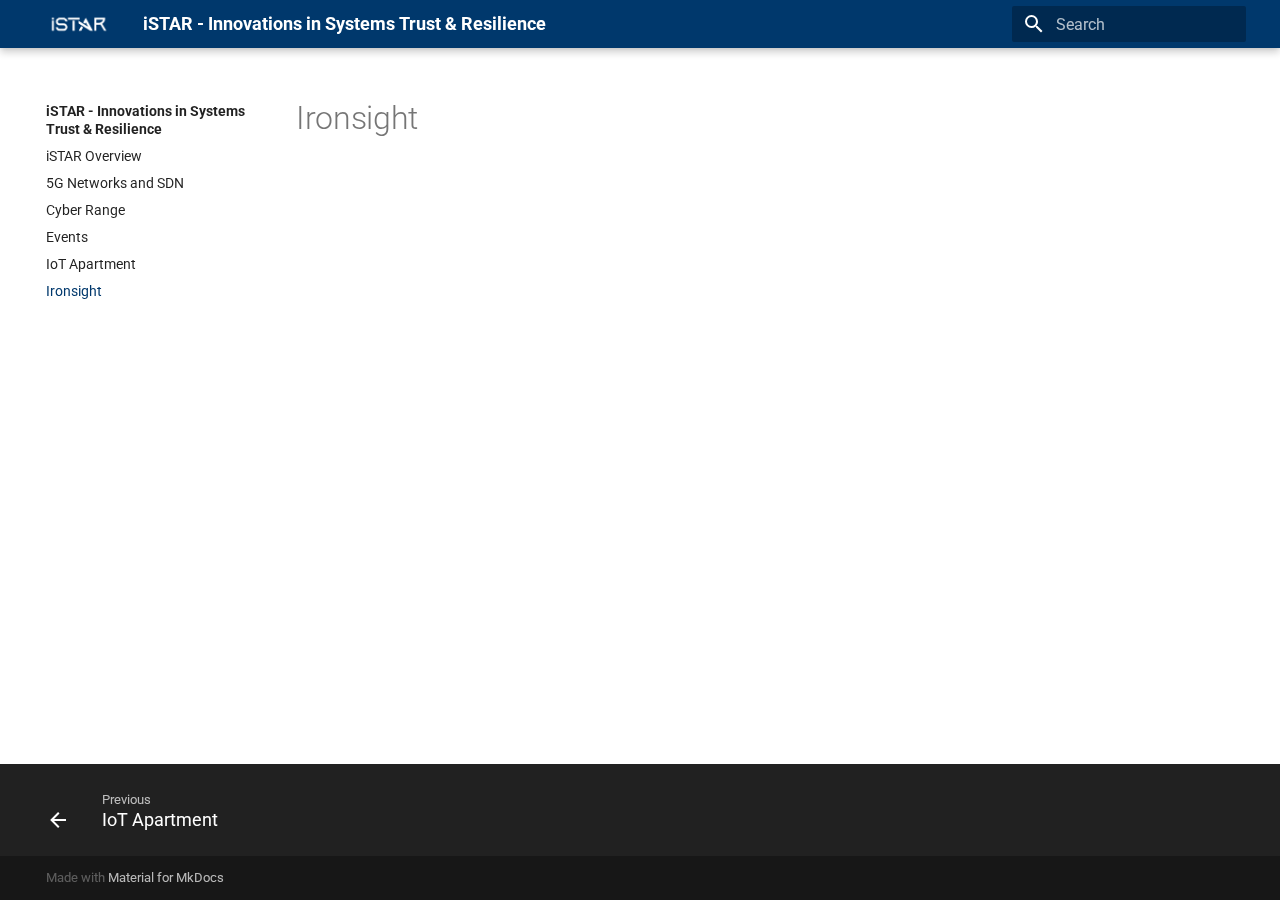
<file: ironsight/index.html>
<!doctype html>
<html lang="en" class="no-js">
  <head>
    
      <meta charset="utf-8">
      <meta name="viewport" content="width=device-width,initial-scale=1">
      
      
      
      <link rel="icon" href="../assets/images/favicon.png">
      <meta name="generator" content="mkdocs-1.3.0, mkdocs-material-8.2.15">
    
    
      
        <title>Ironsight - iSTAR - Innovations in Systems Trust & Resilience</title>
      
    
    
      <link rel="stylesheet" href="../assets/stylesheets/main.c382b1dc.min.css">
      
        
        <link rel="stylesheet" href="../assets/stylesheets/palette.cc9b2e1e.min.css">
        
      
    
    
    
      
        
        
        <link rel="preconnect" href="https://fonts.gstatic.com" crossorigin>
        <link rel="stylesheet" href="https://fonts.googleapis.com/css?family=Roboto:300,300i,400,400i,700,700i%7CRoboto+Mono:400,400i,700,700i&display=fallback">
        <style>:root{--md-text-font:"Roboto";--md-code-font:"Roboto Mono"}</style>
      
    
    
      <link rel="stylesheet" href="../stylesheets/extra.css">
    
    <script>__md_scope=new URL("..",location),__md_get=(e,_=localStorage,t=__md_scope)=>JSON.parse(_.getItem(t.pathname+"."+e)),__md_set=(e,_,t=localStorage,a=__md_scope)=>{try{t.setItem(a.pathname+"."+e,JSON.stringify(_))}catch(e){}}</script>
    
      

    
    
  </head>
  
  
    
    
    
    
    
    <body dir="ltr" data-md-color-scheme="" data-md-color-primary="none" data-md-color-accent="none">
  
    
    
    <input class="md-toggle" data-md-toggle="drawer" type="checkbox" id="__drawer" autocomplete="off">
    <input class="md-toggle" data-md-toggle="search" type="checkbox" id="__search" autocomplete="off">
    <label class="md-overlay" for="__drawer"></label>
    <div data-md-component="skip">
      
        
        <a href="#ironsight" class="md-skip">
          Skip to content
        </a>
      
    </div>
    <div data-md-component="announce">
      
    </div>
    
    
      

<header class="md-header" data-md-component="header">
  <nav class="md-header__inner md-grid" aria-label="Header">
    <a href="https://istar.dev/" title="iSTAR - Innovations in Systems Trust &amp; Resilience" class="md-header__button md-logo" aria-label="iSTAR - Innovations in Systems Trust & Resilience" data-md-component="logo">
      
  <img src="../assets/logo.png" alt="logo">

    </a>
    <label class="md-header__button md-icon" for="__drawer">
      <svg xmlns="http://www.w3.org/2000/svg" viewBox="0 0 24 24"><path d="M3 6h18v2H3V6m0 5h18v2H3v-2m0 5h18v2H3v-2Z"/></svg>
    </label>
    <div class="md-header__title" data-md-component="header-title">
      <div class="md-header__ellipsis">
        <div class="md-header__topic">
          <span class="md-ellipsis">
            iSTAR - Innovations in Systems Trust & Resilience
          </span>
        </div>
        <div class="md-header__topic" data-md-component="header-topic">
          <span class="md-ellipsis">
            
              Ironsight
            
          </span>
        </div>
      </div>
    </div>
    
    
    
      <label class="md-header__button md-icon" for="__search">
        <svg xmlns="http://www.w3.org/2000/svg" viewBox="0 0 24 24"><path d="M9.5 3A6.5 6.5 0 0 1 16 9.5c0 1.61-.59 3.09-1.56 4.23l.27.27h.79l5 5-1.5 1.5-5-5v-.79l-.27-.27A6.516 6.516 0 0 1 9.5 16 6.5 6.5 0 0 1 3 9.5 6.5 6.5 0 0 1 9.5 3m0 2C7 5 5 7 5 9.5S7 14 9.5 14 14 12 14 9.5 12 5 9.5 5Z"/></svg>
      </label>
      <div class="md-search" data-md-component="search" role="dialog">
  <label class="md-search__overlay" for="__search"></label>
  <div class="md-search__inner" role="search">
    <form class="md-search__form" name="search">
      <input type="text" class="md-search__input" name="query" aria-label="Search" placeholder="Search" autocapitalize="off" autocorrect="off" autocomplete="off" spellcheck="false" data-md-component="search-query" required>
      <label class="md-search__icon md-icon" for="__search">
        <svg xmlns="http://www.w3.org/2000/svg" viewBox="0 0 24 24"><path d="M9.5 3A6.5 6.5 0 0 1 16 9.5c0 1.61-.59 3.09-1.56 4.23l.27.27h.79l5 5-1.5 1.5-5-5v-.79l-.27-.27A6.516 6.516 0 0 1 9.5 16 6.5 6.5 0 0 1 3 9.5 6.5 6.5 0 0 1 9.5 3m0 2C7 5 5 7 5 9.5S7 14 9.5 14 14 12 14 9.5 12 5 9.5 5Z"/></svg>
        <svg xmlns="http://www.w3.org/2000/svg" viewBox="0 0 24 24"><path d="M20 11v2H8l5.5 5.5-1.42 1.42L4.16 12l7.92-7.92L13.5 5.5 8 11h12Z"/></svg>
      </label>
      <nav class="md-search__options" aria-label="Search">
        
        <button type="reset" class="md-search__icon md-icon" aria-label="Clear" tabindex="-1">
          <svg xmlns="http://www.w3.org/2000/svg" viewBox="0 0 24 24"><path d="M19 6.41 17.59 5 12 10.59 6.41 5 5 6.41 10.59 12 5 17.59 6.41 19 12 13.41 17.59 19 19 17.59 13.41 12 19 6.41Z"/></svg>
        </button>
      </nav>
      
    </form>
    <div class="md-search__output">
      <div class="md-search__scrollwrap" data-md-scrollfix>
        <div class="md-search-result" data-md-component="search-result">
          <div class="md-search-result__meta">
            Initializing search
          </div>
          <ol class="md-search-result__list"></ol>
        </div>
      </div>
    </div>
  </div>
</div>
    
    
  </nav>
  
</header>
    
    <div class="md-container" data-md-component="container">
      
      
        
          
        
      
      <main class="md-main" data-md-component="main">
        <div class="md-main__inner md-grid">
          
            
              
              <div class="md-sidebar md-sidebar--primary" data-md-component="sidebar" data-md-type="navigation" >
                <div class="md-sidebar__scrollwrap">
                  <div class="md-sidebar__inner">
                    


<nav class="md-nav md-nav--primary" aria-label="Navigation" data-md-level="0">
  <label class="md-nav__title" for="__drawer">
    <a href="https://istar.dev/" title="iSTAR - Innovations in Systems Trust &amp; Resilience" class="md-nav__button md-logo" aria-label="iSTAR - Innovations in Systems Trust & Resilience" data-md-component="logo">
      
  <img src="../assets/logo.png" alt="logo">

    </a>
    iSTAR - Innovations in Systems Trust & Resilience
  </label>
  
  <ul class="md-nav__list" data-md-scrollfix>
    
      
      
      

  
  
  
    <li class="md-nav__item">
      <a href=".." class="md-nav__link">
        iSTAR Overview
      </a>
    </li>
  

    
      
      
      

  
  
  
    <li class="md-nav__item">
      <a href="../5g/" class="md-nav__link">
        5G Networks and SDN
      </a>
    </li>
  

    
      
      
      

  
  
  
    <li class="md-nav__item">
      <a href="../cyber_range/" class="md-nav__link">
        Cyber Range
      </a>
    </li>
  

    
      
      
      

  
  
  
    <li class="md-nav__item">
      <a href="../events/" class="md-nav__link">
        Events
      </a>
    </li>
  

    
      
      
      

  
  
  
    <li class="md-nav__item">
      <a href="../iot_apartment/" class="md-nav__link">
        IoT Apartment
      </a>
    </li>
  

    
      
      
      

  
  
    
  
  
    <li class="md-nav__item md-nav__item--active">
      
      <input class="md-nav__toggle md-toggle" data-md-toggle="toc" type="checkbox" id="__toc">
      
      
        
      
      
      <a href="./" class="md-nav__link md-nav__link--active">
        Ironsight
      </a>
      
    </li>
  

    
  </ul>
</nav>
                  </div>
                </div>
              </div>
            
            
              
              <div class="md-sidebar md-sidebar--secondary" data-md-component="sidebar" data-md-type="toc" >
                <div class="md-sidebar__scrollwrap">
                  <div class="md-sidebar__inner">
                    

<nav class="md-nav md-nav--secondary" aria-label="Table of contents">
  
  
  
    
  
  
</nav>
                  </div>
                </div>
              </div>
            
          
          <div class="md-content" data-md-component="content">
            <article class="md-content__inner md-typeset">
              
                


<h1 id="ironsight">Ironsight</h1>

              
            </article>
          </div>
        </div>
        
      </main>
      
        <footer class="md-footer">
  
    <nav class="md-footer__inner md-grid" aria-label="Footer">
      
        
        <a href="../iot_apartment/" class="md-footer__link md-footer__link--prev" aria-label="Previous: IoT Apartment" rel="prev">
          <div class="md-footer__button md-icon">
            <svg xmlns="http://www.w3.org/2000/svg" viewBox="0 0 24 24"><path d="M20 11v2H8l5.5 5.5-1.42 1.42L4.16 12l7.92-7.92L13.5 5.5 8 11h12Z"/></svg>
          </div>
          <div class="md-footer__title">
            <div class="md-ellipsis">
              <span class="md-footer__direction">
                Previous
              </span>
              IoT Apartment
            </div>
          </div>
        </a>
      
      
    </nav>
  
  <div class="md-footer-meta md-typeset">
    <div class="md-footer-meta__inner md-grid">
      <div class="md-copyright">
  
  
    Made with
    <a href="https://squidfunk.github.io/mkdocs-material/" target="_blank" rel="noopener">
      Material for MkDocs
    </a>
  
</div>
      
    </div>
  </div>
</footer>
      
    </div>
    <div class="md-dialog" data-md-component="dialog">
      <div class="md-dialog__inner md-typeset"></div>
    </div>
    <script id="__config" type="application/json">{"base": "..", "features": [], "search": "../assets/javascripts/workers/search.2a1c317c.min.js", "translations": {"clipboard.copied": "Copied to clipboard", "clipboard.copy": "Copy to clipboard", "search.config.lang": "en", "search.config.pipeline": "trimmer, stopWordFilter", "search.config.separator": "[\\s\\-]+", "search.placeholder": "Search", "search.result.more.one": "1 more on this page", "search.result.more.other": "# more on this page", "search.result.none": "No matching documents", "search.result.one": "1 matching document", "search.result.other": "# matching documents", "search.result.placeholder": "Type to start searching", "search.result.term.missing": "Missing", "select.version.title": "Select version"}}</script>
    
    
      <script src="../assets/javascripts/bundle.a6c66575.min.js"></script>
      
    
  </body>
</html>
</file>
<file: stylesheets/extra.css>
:root {
    --md-primary-fg-color:        #00386c;
    --md-primary-fg-color--light: #5eb1ff;
    --md-primary-fg-color--dark:  #00529e;
  }
</file>
<file: assets/stylesheets/main.c382b1dc.min.css>
@charset "UTF-8";html{-webkit-text-size-adjust:none;-moz-text-size-adjust:none;-ms-text-size-adjust:none;text-size-adjust:none;box-sizing:border-box}*,:after,:before{box-sizing:inherit}@media (prefers-reduced-motion){*,:after,:before{transition:none!important}}body{margin:0}a,button,input,label{-webkit-tap-highlight-color:transparent}a{color:inherit;text-decoration:none}hr{border:0;box-sizing:initial;display:block;height:.05rem;overflow:visible;padding:0}small{font-size:80%}sub,sup{line-height:1em}img{border-style:none}table{border-collapse:initial;border-spacing:0}td,th{font-weight:400;vertical-align:top}button{background:transparent;border:0;font-family:inherit;font-size:inherit;margin:0;padding:0}input{border:0;outline:none}:root{--md-default-fg-color:rgba(0,0,0,.87);--md-default-fg-color--light:rgba(0,0,0,.54);--md-default-fg-color--lighter:rgba(0,0,0,.32);--md-default-fg-color--lightest:rgba(0,0,0,.07);--md-default-bg-color:#fff;--md-default-bg-color--light:hsla(0,0%,100%,.7);--md-default-bg-color--lighter:hsla(0,0%,100%,.3);--md-default-bg-color--lightest:hsla(0,0%,100%,.12);--md-primary-fg-color:#4051b5;--md-primary-fg-color--light:#5d6cc0;--md-primary-fg-color--dark:#303fa1;--md-primary-bg-color:#fff;--md-primary-bg-color--light:hsla(0,0%,100%,.7);--md-accent-fg-color:#526cfe;--md-accent-fg-color--transparent:rgba(82,108,254,.1);--md-accent-bg-color:#fff;--md-accent-bg-color--light:hsla(0,0%,100%,.7);--md-shadow-z1:0 0.2rem 0.5rem rgba(0,0,0,.05),0 0 0.05rem rgba(0,0,0,.1);--md-shadow-z2:0 0.2rem 0.5rem rgba(0,0,0,.1),0 0 0.05rem rgba(0,0,0,.25);--md-shadow-z3:0 0.2rem 0.5rem rgba(0,0,0,.2),0 0 0.05rem rgba(0,0,0,.35)}:root>*{--md-code-fg-color:#36464e;--md-code-bg-color:#f5f5f5;--md-code-hl-color:rgba(255,255,0,.5);--md-code-hl-number-color:#d52a2a;--md-code-hl-special-color:#db1457;--md-code-hl-function-color:#a846b9;--md-code-hl-constant-color:#6e59d9;--md-code-hl-keyword-color:#3f6ec6;--md-code-hl-string-color:#1c7d4d;--md-code-hl-name-color:var(--md-code-fg-color);--md-code-hl-operator-color:var(--md-default-fg-color--light);--md-code-hl-punctuation-color:var(--md-default-fg-color--light);--md-code-hl-comment-color:var(--md-default-fg-color--light);--md-code-hl-generic-color:var(--md-default-fg-color--light);--md-code-hl-variable-color:var(--md-default-fg-color--light);--md-typeset-color:var(--md-default-fg-color);--md-typeset-a-color:var(--md-primary-fg-color);--md-typeset-mark-color:rgba(255,255,0,.5);--md-typeset-del-color:rgba(245,80,61,.15);--md-typeset-ins-color:rgba(11,213,112,.15);--md-typeset-kbd-color:#fafafa;--md-typeset-kbd-accent-color:#fff;--md-typeset-kbd-border-color:#b8b8b8;--md-typeset-table-color:rgba(0,0,0,.12);--md-admonition-fg-color:var(--md-default-fg-color);--md-admonition-bg-color:var(--md-default-bg-color);--md-footer-fg-color:#fff;--md-footer-fg-color--light:hsla(0,0%,100%,.7);--md-footer-fg-color--lighter:hsla(0,0%,100%,.3);--md-footer-bg-color:rgba(0,0,0,.87);--md-footer-bg-color--dark:rgba(0,0,0,.32)}.md-icon svg{fill:currentcolor;display:block;height:1.2rem;width:1.2rem}body{-webkit-font-smoothing:antialiased;-moz-osx-font-smoothing:grayscale;--md-text-font-family:var(--md-text-font,_),-apple-system,BlinkMacSystemFont,Helvetica,Arial,sans-serif;--md-code-font-family:var(--md-code-font,_),SFMono-Regular,Consolas,Menlo,monospace}body,input{font-feature-settings:"kern","liga";font-family:var(--md-text-font-family)}body,code,input,kbd,pre{color:var(--md-typeset-color)}code,kbd,pre{font-feature-settings:"kern";font-family:var(--md-code-font-family)}:root{--md-typeset-table-sort-icon:url('data:image/svg+xml;charset=utf-8,<svg xmlns="http://www.w3.org/2000/svg" viewBox="0 0 24 24"><path d="m18 21-4-4h3V7h-3l4-4 4 4h-3v10h3M2 19v-2h10v2M2 13v-2h7v2M2 7V5h4v2H2Z"/></svg>');--md-typeset-table-sort-icon--asc:url('data:image/svg+xml;charset=utf-8,<svg xmlns="http://www.w3.org/2000/svg" viewBox="0 0 24 24"><path d="M19 17h3l-4 4-4-4h3V3h2M2 17h10v2H2M6 5v2H2V5m0 6h7v2H2v-2Z"/></svg>');--md-typeset-table-sort-icon--desc:url('data:image/svg+xml;charset=utf-8,<svg xmlns="http://www.w3.org/2000/svg" viewBox="0 0 24 24"><path d="M19 7h3l-4-4-4 4h3v14h2M2 17h10v2H2M6 5v2H2V5m0 6h7v2H2v-2Z"/></svg>')}.md-typeset{-webkit-print-color-adjust:exact;color-adjust:exact;font-size:.8rem;line-height:1.6}@media print{.md-typeset{font-size:.68rem}}.md-typeset blockquote,.md-typeset dl,.md-typeset figure,.md-typeset ol,.md-typeset pre,.md-typeset ul{margin-bottom:1em;margin-top:1em}.md-typeset h1{color:var(--md-default-fg-color--light);font-size:2em;line-height:1.3;margin:0 0 1.25em}.md-typeset h1,.md-typeset h2{font-weight:300;letter-spacing:-.01em}.md-typeset h2{font-size:1.5625em;line-height:1.4;margin:1.6em 0 .64em}.md-typeset h3{font-size:1.25em;font-weight:400;letter-spacing:-.01em;line-height:1.5;margin:1.6em 0 .8em}.md-typeset h2+h3{margin-top:.8em}.md-typeset h4{font-weight:700;letter-spacing:-.01em;margin:1em 0}.md-typeset h5,.md-typeset h6{color:var(--md-default-fg-color--light);font-size:.8em;font-weight:700;letter-spacing:-.01em;margin:1.25em 0}.md-typeset h5{text-transform:uppercase}.md-typeset hr{border-bottom:.05rem solid var(--md-default-fg-color--lightest);display:flow-root;margin:1.5em 0}.md-typeset a{color:var(--md-typeset-a-color);word-break:break-word}.md-typeset a,.md-typeset a:before{transition:color 125ms}.md-typeset a:focus,.md-typeset a:hover{color:var(--md-accent-fg-color)}.md-typeset a:focus code,.md-typeset a:hover code{background-color:var(--md-accent-fg-color--transparent)}.md-typeset a code{color:currentcolor;transition:background-color 125ms}.md-typeset a.focus-visible{outline-color:var(--md-accent-fg-color);outline-offset:.2rem}.md-typeset code,.md-typeset kbd,.md-typeset pre{color:var(--md-code-fg-color);direction:ltr}@media print{.md-typeset code,.md-typeset kbd,.md-typeset pre{white-space:pre-wrap}}.md-typeset code{background-color:var(--md-code-bg-color);border-radius:.1rem;-webkit-box-decoration-break:clone;box-decoration-break:clone;font-size:.85em;padding:0 .2941176471em;word-break:break-word}.md-typeset code:not(.focus-visible){-webkit-tap-highlight-color:transparent;outline:none}.md-typeset pre{display:flow-root;line-height:1.4;position:relative}.md-typeset pre>code{-webkit-box-decoration-break:slice;box-decoration-break:slice;box-shadow:none;display:block;margin:0;outline-color:var(--md-accent-fg-color);overflow:auto;padding:.7720588235em 1.1764705882em;scrollbar-color:var(--md-default-fg-color--lighter) transparent;scrollbar-width:thin;touch-action:auto;word-break:normal}.md-typeset pre>code:hover{scrollbar-color:var(--md-accent-fg-color) transparent}.md-typeset pre>code::-webkit-scrollbar{height:.2rem;width:.2rem}.md-typeset pre>code::-webkit-scrollbar-thumb{background-color:var(--md-default-fg-color--lighter)}.md-typeset pre>code::-webkit-scrollbar-thumb:hover{background-color:var(--md-accent-fg-color)}.md-typeset kbd{background-color:var(--md-typeset-kbd-color);border-radius:.1rem;box-shadow:0 .1rem 0 .05rem var(--md-typeset-kbd-border-color),0 .1rem 0 var(--md-typeset-kbd-border-color),0 -.1rem .2rem var(--md-typeset-kbd-accent-color) inset;color:var(--md-default-fg-color);display:inline-block;font-size:.75em;padding:0 .6666666667em;vertical-align:text-top;word-break:break-word}.md-typeset mark{background-color:var(--md-typeset-mark-color);-webkit-box-decoration-break:clone;box-decoration-break:clone;color:inherit;word-break:break-word}.md-typeset abbr{border-bottom:.05rem dotted var(--md-default-fg-color--light);cursor:help;text-decoration:none}@media (hover:none){.md-typeset abbr{position:relative}.md-typeset abbr[title]:-webkit-any(:focus,:hover):after{background-color:var(--md-default-fg-color);border-radius:.1rem;box-shadow:var(--md-shadow-z3);color:var(--md-default-bg-color);content:attr(title);display:inline-block;font-size:.7rem;margin-top:2em;max-width:80%;min-width:-webkit-max-content;min-width:max-content;padding:.2rem .3rem;position:absolute;width:auto}.md-typeset abbr[title]:-moz-any(:focus,:hover):after{background-color:var(--md-default-fg-color);border-radius:.1rem;box-shadow:var(--md-shadow-z3);color:var(--md-default-bg-color);content:attr(title);display:inline-block;font-size:.7rem;margin-top:2em;max-width:80%;min-width:-moz-max-content;min-width:max-content;padding:.2rem .3rem;position:absolute;width:auto}[dir=ltr] .md-typeset abbr[title]:-webkit-any(:focus,:hover):after{left:0}[dir=ltr] .md-typeset abbr[title]:-moz-any(:focus,:hover):after{left:0}[dir=ltr] .md-typeset abbr[title]:is(:focus,:hover):after{left:0}[dir=rtl] .md-typeset abbr[title]:-webkit-any(:focus,:hover):after{right:0}[dir=rtl] .md-typeset abbr[title]:-moz-any(:focus,:hover):after{right:0}[dir=rtl] .md-typeset abbr[title]:is(:focus,:hover):after{right:0}.md-typeset abbr[title]:is(:focus,:hover):after{background-color:var(--md-default-fg-color);border-radius:.1rem;box-shadow:var(--md-shadow-z3);color:var(--md-default-bg-color);content:attr(title);display:inline-block;font-size:.7rem;margin-top:2em;max-width:80%;min-width:-webkit-max-content;min-width:-moz-max-content;min-width:max-content;padding:.2rem .3rem;position:absolute;width:auto}}.md-typeset small{opacity:.75}[dir=ltr] .md-typeset sub,[dir=ltr] .md-typeset sup{margin-left:.078125em}[dir=rtl] .md-typeset sub,[dir=rtl] .md-typeset sup{margin-right:.078125em}[dir=ltr] .md-typeset blockquote{padding-left:.6rem}[dir=rtl] .md-typeset blockquote{padding-right:.6rem}[dir=ltr] .md-typeset blockquote{border-left:.2rem solid var(--md-default-fg-color--lighter)}[dir=rtl] .md-typeset blockquote{border-right:.2rem solid var(--md-default-fg-color--lighter)}.md-typeset blockquote{color:var(--md-default-fg-color--light);margin-left:0;margin-right:0}.md-typeset ul{list-style-type:disc}[dir=ltr] .md-typeset ol,[dir=ltr] .md-typeset ul{margin-left:.625em}[dir=rtl] .md-typeset ol,[dir=rtl] .md-typeset ul{margin-right:.625em}.md-typeset ol,.md-typeset ul{padding:0}.md-typeset ol:not([hidden]),.md-typeset ul:not([hidden]){display:flow-root}.md-typeset ol ol,.md-typeset ul ol{list-style-type:lower-alpha}.md-typeset ol ol ol,.md-typeset ul ol ol{list-style-type:lower-roman}[dir=ltr] .md-typeset ol li,[dir=ltr] .md-typeset ul li{margin-left:1.25em}[dir=rtl] .md-typeset ol li,[dir=rtl] .md-typeset ul li{margin-right:1.25em}.md-typeset ol li,.md-typeset ul li{margin-bottom:.5em}.md-typeset ol li blockquote,.md-typeset ol li p,.md-typeset ul li blockquote,.md-typeset ul li p{margin:.5em 0}.md-typeset ol li:last-child,.md-typeset ul li:last-child{margin-bottom:0}.md-typeset ol li :-webkit-any(ul,ol),.md-typeset ul li :-webkit-any(ul,ol){margin-bottom:.5em;margin-top:.5em}.md-typeset ol li :-moz-any(ul,ol),.md-typeset ul li :-moz-any(ul,ol){margin-bottom:.5em;margin-top:.5em}[dir=ltr] .md-typeset ol li :-webkit-any(ul,ol),[dir=ltr] .md-typeset ul li :-webkit-any(ul,ol){margin-left:.625em}[dir=ltr] .md-typeset ol li :-moz-any(ul,ol),[dir=ltr] .md-typeset ul li :-moz-any(ul,ol){margin-left:.625em}[dir=ltr] .md-typeset ol li :is(ul,ol),[dir=ltr] .md-typeset ul li :is(ul,ol){margin-left:.625em}[dir=rtl] .md-typeset ol li :-webkit-any(ul,ol),[dir=rtl] .md-typeset ul li :-webkit-any(ul,ol){margin-right:.625em}[dir=rtl] .md-typeset ol li :-moz-any(ul,ol),[dir=rtl] .md-typeset ul li :-moz-any(ul,ol){margin-right:.625em}[dir=rtl] .md-typeset ol li :is(ul,ol),[dir=rtl] .md-typeset ul li :is(ul,ol){margin-right:.625em}.md-typeset ol li :is(ul,ol),.md-typeset ul li :is(ul,ol){margin-bottom:.5em;margin-top:.5em}[dir=ltr] .md-typeset dd{margin-left:1.875em}[dir=rtl] .md-typeset dd{margin-right:1.875em}.md-typeset dd{margin-bottom:1.5em;margin-top:1em}.md-typeset img,.md-typeset svg{height:auto;max-width:100%}.md-typeset img[align=left],.md-typeset svg[align=left]{margin:1em 1em 1em 0}.md-typeset img[align=right],.md-typeset svg[align=right]{margin:1em 0 1em 1em}.md-typeset img[align]:only-child,.md-typeset svg[align]:only-child{margin-top:0}.md-typeset img[src$="#gh-dark-mode-only"],.md-typeset img[src$="#only-dark"]{display:none}.md-typeset figure{display:flow-root;margin:1em auto;max-width:100%;text-align:center;width:-webkit-fit-content;width:-moz-fit-content;width:fit-content}.md-typeset figure img{display:block}.md-typeset figcaption{font-style:italic;margin:1em auto;max-width:24rem}.md-typeset iframe{max-width:100%}.md-typeset table:not([class]){background-color:var(--md-default-bg-color);border:.05rem solid var(--md-typeset-table-color);border-radius:.1rem;display:inline-block;font-size:.64rem;max-width:100%;overflow:auto;touch-action:auto}@media print{.md-typeset table:not([class]){display:table}}.md-typeset table:not([class])+*{margin-top:1.5em}.md-typeset table:not([class]) :-webkit-any(th,td)>:first-child{margin-top:0}.md-typeset table:not([class]) :-moz-any(th,td)>:first-child{margin-top:0}.md-typeset table:not([class]) :is(th,td)>:first-child{margin-top:0}.md-typeset table:not([class]) :-webkit-any(th,td)>:last-child{margin-bottom:0}.md-typeset table:not([class]) :-moz-any(th,td)>:last-child{margin-bottom:0}.md-typeset table:not([class]) :is(th,td)>:last-child{margin-bottom:0}.md-typeset table:not([class]) :-webkit-any(th,td):not([align]){text-align:left}.md-typeset table:not([class]) :-moz-any(th,td):not([align]){text-align:left}.md-typeset table:not([class]) :is(th,td):not([align]){text-align:left}[dir=rtl] .md-typeset table:not([class]) :-webkit-any(th,td):not([align]){text-align:right}[dir=rtl] .md-typeset table:not([class]) :-moz-any(th,td):not([align]){text-align:right}[dir=rtl] .md-typeset table:not([class]) :is(th,td):not([align]){text-align:right}.md-typeset table:not([class]) th{font-weight:700;min-width:5rem;padding:.9375em 1.25em;vertical-align:top}.md-typeset table:not([class]) th a{color:inherit}.md-typeset table:not([class]) td{border-top:.05rem solid var(--md-typeset-table-color);padding:.9375em 1.25em;vertical-align:top}.md-typeset table:not([class]) tbody tr{transition:background-color 125ms}.md-typeset table:not([class]) tbody tr:hover{background-color:rgba(0,0,0,.035);box-shadow:0 .05rem 0 var(--md-default-bg-color) inset}.md-typeset table:not([class]) a{word-break:normal}.md-typeset table th[role=columnheader]{cursor:pointer}[dir=ltr] .md-typeset table th[role=columnheader]:after{margin-left:.5em}[dir=rtl] .md-typeset table th[role=columnheader]:after{margin-right:.5em}.md-typeset table th[role=columnheader]:after{content:"";display:inline-block;height:1.2em;-webkit-mask-image:var(--md-typeset-table-sort-icon);mask-image:var(--md-typeset-table-sort-icon);-webkit-mask-repeat:no-repeat;mask-repeat:no-repeat;-webkit-mask-size:contain;mask-size:contain;transition:background-color 125ms;vertical-align:text-bottom;width:1.2em}.md-typeset table th[role=columnheader]:hover:after{background-color:var(--md-default-fg-color--lighter)}.md-typeset table th[role=columnheader][aria-sort=ascending]:after{background-color:var(--md-default-fg-color--light);-webkit-mask-image:var(--md-typeset-table-sort-icon--asc);mask-image:var(--md-typeset-table-sort-icon--asc)}.md-typeset table th[role=columnheader][aria-sort=descending]:after{background-color:var(--md-default-fg-color--light);-webkit-mask-image:var(--md-typeset-table-sort-icon--desc);mask-image:var(--md-typeset-table-sort-icon--desc)}.md-typeset__scrollwrap{margin:1em -.8rem;overflow-x:auto;touch-action:auto}.md-typeset__table{display:inline-block;margin-bottom:.5em;padding:0 .8rem}@media print{.md-typeset__table{display:block}}html .md-typeset__table table{display:table;margin:0;overflow:hidden;width:100%}@media screen and (max-width:44.9375em){.md-content__inner>pre{margin:1em -.8rem}.md-content__inner>pre code{border-radius:0}}.md-banner{background-color:var(--md-footer-bg-color);color:var(--md-footer-fg-color);overflow:auto}@media print{.md-banner{display:none}}.md-banner--warning{background:var(--md-typeset-mark-color);color:var(--md-default-fg-color)}.md-banner__inner{font-size:.7rem;margin:.6rem auto;padding:0 .8rem}html{font-size:125%;height:100%;overflow-x:hidden}@media screen and (min-width:100em){html{font-size:137.5%}}@media screen and (min-width:125em){html{font-size:150%}}body{background-color:var(--md-default-bg-color);display:flex;flex-direction:column;font-size:.5rem;min-height:100%;position:relative;width:100%}@media print{body{display:block}}@media screen and (max-width:59.9375em){body[data-md-state=lock]{position:fixed}}.md-grid{margin-left:auto;margin-right:auto;max-width:61rem}.md-container{display:flex;flex-direction:column;flex-grow:1}@media print{.md-container{display:block}}.md-main{flex-grow:1}.md-main__inner{display:flex;height:100%;margin-top:1.5rem}.md-ellipsis{overflow:hidden;text-overflow:ellipsis;white-space:nowrap}.md-toggle{display:none}.md-option{height:0;opacity:0;position:absolute;width:0}.md-option:checked+label:not([hidden]){display:block}.md-option.focus-visible+label{outline-color:var(--md-accent-fg-color);outline-style:auto}.md-skip{background-color:var(--md-default-fg-color);border-radius:.1rem;color:var(--md-default-bg-color);font-size:.64rem;margin:.5rem;opacity:0;outline-color:var(--md-accent-fg-color);padding:.3rem .5rem;position:fixed;transform:translateY(.4rem);z-index:-1}.md-skip:focus{opacity:1;transform:translateY(0);transition:transform .25s cubic-bezier(.4,0,.2,1),opacity 175ms 75ms;z-index:10}@page{margin:25mm}:root{--md-clipboard-icon:url('data:image/svg+xml;charset=utf-8,<svg xmlns="http://www.w3.org/2000/svg" viewBox="0 0 24 24"><path d="M19 21H8V7h11m0-2H8a2 2 0 0 0-2 2v14a2 2 0 0 0 2 2h11a2 2 0 0 0 2-2V7a2 2 0 0 0-2-2m-3-4H4a2 2 0 0 0-2 2v14h2V3h12V1Z"/></svg>')}.md-clipboard{border-radius:.1rem;color:var(--md-default-fg-color--lightest);cursor:pointer;height:1.5em;outline-color:var(--md-accent-fg-color);outline-offset:.1rem;position:absolute;right:.5em;top:.5em;transition:color .25s;width:1.5em;z-index:1}@media print{.md-clipboard{display:none}}.md-clipboard:not(.focus-visible){-webkit-tap-highlight-color:transparent;outline:none}:hover>.md-clipboard{color:var(--md-default-fg-color--light)}.md-clipboard:-webkit-any(:focus,:hover){color:var(--md-accent-fg-color)}.md-clipboard:-moz-any(:focus,:hover){color:var(--md-accent-fg-color)}.md-clipboard:is(:focus,:hover){color:var(--md-accent-fg-color)}.md-clipboard:after{background-color:currentcolor;content:"";display:block;height:1.125em;margin:0 auto;-webkit-mask-image:var(--md-clipboard-icon);mask-image:var(--md-clipboard-icon);-webkit-mask-repeat:no-repeat;mask-repeat:no-repeat;-webkit-mask-size:contain;mask-size:contain;width:1.125em}.md-clipboard--inline{cursor:pointer}.md-clipboard--inline code{transition:color .25s,background-color .25s}.md-clipboard--inline:-webkit-any(:focus,:hover) code{background-color:var(--md-accent-fg-color--transparent);color:var(--md-accent-fg-color)}.md-clipboard--inline:-moz-any(:focus,:hover) code{background-color:var(--md-accent-fg-color--transparent);color:var(--md-accent-fg-color)}.md-clipboard--inline:is(:focus,:hover) code{background-color:var(--md-accent-fg-color--transparent);color:var(--md-accent-fg-color)}.md-content{flex-grow:1;min-width:0}.md-content__inner{margin:0 .8rem 1.2rem;padding-top:.6rem}@media screen and (min-width:76.25em){[dir=ltr] .md-sidebar--primary:not([hidden])~.md-content>.md-content__inner{margin-left:1.2rem}[dir=ltr] .md-sidebar--secondary:not([hidden])~.md-content>.md-content__inner,[dir=rtl] .md-sidebar--primary:not([hidden])~.md-content>.md-content__inner{margin-right:1.2rem}[dir=rtl] .md-sidebar--secondary:not([hidden])~.md-content>.md-content__inner{margin-left:1.2rem}}.md-content__inner:before{content:"";display:block;height:.4rem}.md-content__inner>:last-child{margin-bottom:0}[dir=ltr] .md-content__button{margin-left:.4rem}[dir=rtl] .md-content__button{margin-right:.4rem}.md-content__button{float:right;margin:.4rem 0;padding:0}@media print{.md-content__button{display:none}}[dir=rtl] .md-content__button{float:left}.md-typeset .md-content__button{color:var(--md-default-fg-color--lighter)}.md-content__button svg{display:inline;vertical-align:top}[dir=rtl] .md-content__button svg{transform:scaleX(-1)}[dir=ltr] .md-dialog{right:.8rem}[dir=rtl] .md-dialog{left:.8rem}.md-dialog{background-color:var(--md-default-fg-color);border-radius:.1rem;bottom:.8rem;box-shadow:var(--md-shadow-z3);min-width:11.1rem;opacity:0;padding:.4rem .6rem;pointer-events:none;position:fixed;transform:translateY(100%);transition:transform 0ms .4s,opacity .4s;z-index:4}@media print{.md-dialog{display:none}}.md-dialog[data-md-state=open]{opacity:1;pointer-events:auto;transform:translateY(0);transition:transform .4s cubic-bezier(.075,.85,.175,1),opacity .4s}.md-dialog__inner{color:var(--md-default-bg-color);font-size:.7rem}.md-footer{background-color:var(--md-footer-bg-color);color:var(--md-footer-fg-color)}@media print{.md-footer{display:none}}.md-footer__inner{display:flex;justify-content:space-between;overflow:auto;padding:.2rem}.md-footer__link{display:flex;flex-grow:0.01;outline-color:var(--md-accent-fg-color);overflow:hidden;padding-bottom:.4rem;padding-top:1.4rem;transition:opacity .25s}.md-footer__link:-webkit-any(:focus,:hover){opacity:.7}.md-footer__link:-moz-any(:focus,:hover){opacity:.7}.md-footer__link:is(:focus,:hover){opacity:.7}[dir=rtl] .md-footer__link svg{transform:scaleX(-1)}@media screen and (max-width:44.9375em){.md-footer__link--prev .md-footer__title{display:none}}[dir=ltr] .md-footer__link--next{margin-left:auto}[dir=rtl] .md-footer__link--next{margin-right:auto}.md-footer__link--next{text-align:right}[dir=rtl] .md-footer__link--next{text-align:left}.md-footer__title{flex-grow:1;font-size:.9rem;line-height:2.4rem;max-width:calc(100% - 2.4rem);padding:0 1rem;position:relative}.md-footer__button{margin:.2rem;padding:.4rem}.md-footer__direction{font-size:.64rem;left:0;margin-top:-1rem;opacity:.7;padding:0 1rem;position:absolute;right:0}.md-footer-meta{background-color:var(--md-footer-bg-color--dark)}.md-footer-meta__inner{display:flex;flex-wrap:wrap;justify-content:space-between;padding:.2rem}html .md-footer-meta.md-typeset a{color:var(--md-footer-fg-color--light)}html .md-footer-meta.md-typeset a:-webkit-any(:focus,:hover){color:var(--md-footer-fg-color)}html .md-footer-meta.md-typeset a:-moz-any(:focus,:hover){color:var(--md-footer-fg-color)}html .md-footer-meta.md-typeset a:is(:focus,:hover){color:var(--md-footer-fg-color)}.md-copyright{color:var(--md-footer-fg-color--lighter);font-size:.64rem;margin:auto .6rem;padding:.4rem 0;width:100%}@media screen and (min-width:45em){.md-copyright{width:auto}}.md-copyright__highlight{color:var(--md-footer-fg-color--light)}.md-social{margin:0 .4rem;padding:.2rem 0 .6rem}@media screen and (min-width:45em){.md-social{padding:.6rem 0}}.md-social__link{display:inline-block;height:1.6rem;text-align:center;width:1.6rem}.md-social__link:before{line-height:1.9}.md-social__link svg{fill:currentcolor;max-height:.8rem;vertical-align:-25%}.md-typeset .md-button{border:.1rem solid;border-radius:.1rem;color:var(--md-primary-fg-color);cursor:pointer;display:inline-block;font-weight:700;padding:.625em 2em;transition:color 125ms,background-color 125ms,border-color 125ms}.md-typeset .md-button--primary{background-color:var(--md-primary-fg-color);border-color:var(--md-primary-fg-color);color:var(--md-primary-bg-color)}.md-typeset .md-button:-webkit-any(:focus,:hover){background-color:var(--md-accent-fg-color);border-color:var(--md-accent-fg-color);color:var(--md-accent-bg-color)}.md-typeset .md-button:-moz-any(:focus,:hover){background-color:var(--md-accent-fg-color);border-color:var(--md-accent-fg-color);color:var(--md-accent-bg-color)}.md-typeset .md-button:is(:focus,:hover){background-color:var(--md-accent-fg-color);border-color:var(--md-accent-fg-color);color:var(--md-accent-bg-color)}[dir=ltr] .md-typeset .md-input{border-top-left-radius:.1rem}[dir=ltr] .md-typeset .md-input,[dir=rtl] .md-typeset .md-input{border-top-right-radius:.1rem}[dir=rtl] .md-typeset .md-input{border-top-left-radius:.1rem}.md-typeset .md-input{border-bottom:.1rem solid var(--md-default-fg-color--lighter);box-shadow:var(--md-shadow-z1);font-size:.8rem;height:1.8rem;padding:0 .6rem;transition:border .25s,box-shadow .25s}.md-typeset .md-input:-webkit-any(:focus,:hover){border-bottom-color:var(--md-accent-fg-color);box-shadow:var(--md-shadow-z2)}.md-typeset .md-input:-moz-any(:focus,:hover){border-bottom-color:var(--md-accent-fg-color);box-shadow:var(--md-shadow-z2)}.md-typeset .md-input:is(:focus,:hover){border-bottom-color:var(--md-accent-fg-color);box-shadow:var(--md-shadow-z2)}.md-typeset .md-input--stretch{width:100%}.md-header{background-color:var(--md-primary-fg-color);box-shadow:0 0 .2rem transparent,0 .2rem .4rem transparent;color:var(--md-primary-bg-color);left:0;position:-webkit-sticky;position:sticky;right:0;top:0;z-index:4}@media print{.md-header{display:none}}.md-header[data-md-state=shadow]{box-shadow:0 0 .2rem rgba(0,0,0,.1),0 .2rem .4rem rgba(0,0,0,.2);transition:transform .25s cubic-bezier(.1,.7,.1,1),box-shadow .25s}.md-header[data-md-state=hidden]{transform:translateY(-100%);transition:transform .25s cubic-bezier(.8,0,.6,1),box-shadow .25s}.md-header__inner{align-items:center;display:flex;padding:0 .2rem}.md-header__button{color:currentcolor;cursor:pointer;margin:.2rem;outline-color:var(--md-accent-fg-color);padding:.4rem;position:relative;transition:opacity .25s;vertical-align:middle;z-index:1}.md-header__button:hover{opacity:.7}.md-header__button:not([hidden]){display:inline-block}.md-header__button:not(.focus-visible){-webkit-tap-highlight-color:transparent;outline:none}.md-header__button.md-logo{margin:.2rem;padding:.4rem}@media screen and (max-width:76.1875em){.md-header__button.md-logo{display:none}}.md-header__button.md-logo :-webkit-any(img,svg){fill:currentcolor;display:block;height:1.2rem;width:auto}.md-header__button.md-logo :-moz-any(img,svg){fill:currentcolor;display:block;height:1.2rem;width:auto}.md-header__button.md-logo :is(img,svg){fill:currentcolor;display:block;height:1.2rem;width:auto}@media screen and (min-width:60em){.md-header__button[for=__search]{display:none}}.no-js .md-header__button[for=__search]{display:none}[dir=rtl] .md-header__button[for=__search] svg{transform:scaleX(-1)}@media screen and (min-width:76.25em){.md-header__button[for=__drawer]{display:none}}.md-header__topic{display:flex;max-width:100%;position:absolute;transition:transform .4s cubic-bezier(.1,.7,.1,1),opacity .15s}.md-header__topic+.md-header__topic{opacity:0;pointer-events:none;transform:translateX(1.25rem);transition:transform .4s cubic-bezier(1,.7,.1,.1),opacity .15s;z-index:-1}[dir=rtl] .md-header__topic+.md-header__topic{transform:translateX(-1.25rem)}.md-header__topic:first-child{font-weight:700}[dir=ltr] .md-header__title{margin-right:.4rem}[dir=rtl] .md-header__title{margin-left:.4rem}[dir=ltr] .md-header__title{margin-left:1rem}[dir=rtl] .md-header__title{margin-right:1rem}.md-header__title{flex-grow:1;font-size:.9rem;height:2.4rem;line-height:2.4rem}.md-header__title[data-md-state=active] .md-header__topic{opacity:0;pointer-events:none;transform:translateX(-1.25rem);transition:transform .4s cubic-bezier(1,.7,.1,.1),opacity .15s;z-index:-1}[dir=rtl] .md-header__title[data-md-state=active] .md-header__topic{transform:translateX(1.25rem)}.md-header__title[data-md-state=active] .md-header__topic+.md-header__topic{opacity:1;pointer-events:auto;transform:translateX(0);transition:transform .4s cubic-bezier(.1,.7,.1,1),opacity .15s;z-index:0}.md-header__title>.md-header__ellipsis{height:100%;position:relative;width:100%}.md-header__option{display:flex;flex-shrink:0;max-width:100%;transition:max-width 0ms .25s,opacity .25s .25s;white-space:nowrap}[data-md-toggle=search]:checked~.md-header .md-header__option{max-width:0;opacity:0;transition:max-width 0ms,opacity 0ms}.md-header__source{display:none}@media screen and (min-width:60em){[dir=ltr] .md-header__source{margin-left:1rem}[dir=rtl] .md-header__source{margin-right:1rem}.md-header__source{display:block;max-width:11.7rem;width:11.7rem}}@media screen and (min-width:76.25em){[dir=ltr] .md-header__source{margin-left:1.4rem}[dir=rtl] .md-header__source{margin-right:1.4rem}}:root{--md-nav-icon--prev:url('data:image/svg+xml;charset=utf-8,<svg xmlns="http://www.w3.org/2000/svg" viewBox="0 0 24 24"><path d="M20 11v2H8l5.5 5.5-1.42 1.42L4.16 12l7.92-7.92L13.5 5.5 8 11h12Z"/></svg>');--md-nav-icon--next:url('data:image/svg+xml;charset=utf-8,<svg xmlns="http://www.w3.org/2000/svg" viewBox="0 0 24 24"><path d="M8.59 16.58 13.17 12 8.59 7.41 10 6l6 6-6 6-1.41-1.42Z"/></svg>');--md-toc-icon:url('data:image/svg+xml;charset=utf-8,<svg xmlns="http://www.w3.org/2000/svg" viewBox="0 0 24 24"><path d="M3 9h14V7H3v2m0 4h14v-2H3v2m0 4h14v-2H3v2m16 0h2v-2h-2v2m0-10v2h2V7h-2m0 6h2v-2h-2v2Z"/></svg>')}.md-nav{font-size:.7rem;line-height:1.3}.md-nav__title{display:block;font-weight:700;overflow:hidden;padding:0 .6rem;text-overflow:ellipsis}.md-nav__title .md-nav__button{display:none}.md-nav__title .md-nav__button img{height:100%;width:auto}.md-nav__title .md-nav__button.md-logo :-webkit-any(img,svg){fill:currentcolor;display:block;height:2.4rem;max-width:100%;object-fit:contain;width:auto}.md-nav__title .md-nav__button.md-logo :-moz-any(img,svg){fill:currentcolor;display:block;height:2.4rem;max-width:100%;object-fit:contain;width:auto}.md-nav__title .md-nav__button.md-logo :is(img,svg){fill:currentcolor;display:block;height:2.4rem;max-width:100%;object-fit:contain;width:auto}.md-nav__list{list-style:none;margin:0;padding:0}.md-nav__item{padding:0 .6rem}[dir=ltr] .md-nav__item .md-nav__item{padding-right:0}[dir=rtl] .md-nav__item .md-nav__item{padding-left:0}.md-nav__link{align-items:center;cursor:pointer;display:flex;justify-content:space-between;margin-top:.625em;overflow:hidden;scroll-snap-align:start;text-overflow:ellipsis;transition:color 125ms}.md-nav__link[data-md-state=blur]{color:var(--md-default-fg-color--light)}.md-nav__item .md-nav__link--active{color:var(--md-typeset-a-color)}.md-nav__item .md-nav__link--index [href]{width:100%}.md-nav__link:-webkit-any(:focus,:hover){color:var(--md-accent-fg-color)}.md-nav__link:-moz-any(:focus,:hover){color:var(--md-accent-fg-color)}.md-nav__link:is(:focus,:hover){color:var(--md-accent-fg-color)}.md-nav__link.focus-visible{outline-color:var(--md-accent-fg-color);outline-offset:.2rem}.md-nav--primary .md-nav__link[for=__toc]{display:none}.md-nav--primary .md-nav__link[for=__toc] .md-icon:after{background-color:currentcolor;display:block;height:100%;-webkit-mask-image:var(--md-toc-icon);mask-image:var(--md-toc-icon);width:100%}.md-nav--primary .md-nav__link[for=__toc]~.md-nav{display:none}.md-nav__link>*{cursor:pointer;display:flex}.md-nav__icon{flex-shrink:0}.md-nav__source{display:none}@media screen and (max-width:76.1875em){.md-nav--primary,.md-nav--primary .md-nav{background-color:var(--md-default-bg-color);display:flex;flex-direction:column;height:100%;left:0;position:absolute;right:0;top:0;z-index:1}.md-nav--primary :-webkit-any(.md-nav__title,.md-nav__item){font-size:.8rem;line-height:1.5}.md-nav--primary :-moz-any(.md-nav__title,.md-nav__item){font-size:.8rem;line-height:1.5}.md-nav--primary :is(.md-nav__title,.md-nav__item){font-size:.8rem;line-height:1.5}.md-nav--primary .md-nav__title{background-color:var(--md-default-fg-color--lightest);color:var(--md-default-fg-color--light);cursor:pointer;height:5.6rem;line-height:2.4rem;padding:3rem .8rem .2rem;position:relative;white-space:nowrap}[dir=ltr] .md-nav--primary .md-nav__title .md-nav__icon{left:.4rem}[dir=rtl] .md-nav--primary .md-nav__title .md-nav__icon{right:.4rem}.md-nav--primary .md-nav__title .md-nav__icon{display:block;height:1.2rem;margin:.2rem;position:absolute;top:.4rem;width:1.2rem}.md-nav--primary .md-nav__title .md-nav__icon:after{background-color:currentcolor;content:"";display:block;height:100%;-webkit-mask-image:var(--md-nav-icon--prev);mask-image:var(--md-nav-icon--prev);-webkit-mask-repeat:no-repeat;mask-repeat:no-repeat;-webkit-mask-size:contain;mask-size:contain;width:100%}.md-nav--primary .md-nav__title~.md-nav__list{background-color:var(--md-default-bg-color);box-shadow:0 .05rem 0 var(--md-default-fg-color--lightest) inset;overflow-y:auto;-ms-scroll-snap-type:y mandatory;scroll-snap-type:y mandatory;touch-action:pan-y}.md-nav--primary .md-nav__title~.md-nav__list>:first-child{border-top:0}.md-nav--primary .md-nav__title[for=__drawer]{background-color:var(--md-primary-fg-color);color:var(--md-primary-bg-color);font-weight:700}.md-nav--primary .md-nav__title .md-logo{display:block;left:.2rem;margin:.2rem;padding:.4rem;position:absolute;right:.2rem;top:.2rem}.md-nav--primary .md-nav__list{flex:1}.md-nav--primary .md-nav__item{border-top:.05rem solid var(--md-default-fg-color--lightest);padding:0}.md-nav--primary .md-nav__item--active>.md-nav__link{color:var(--md-typeset-a-color)}.md-nav--primary .md-nav__item--active>.md-nav__link:-webkit-any(:focus,:hover){color:var(--md-accent-fg-color)}.md-nav--primary .md-nav__item--active>.md-nav__link:-moz-any(:focus,:hover){color:var(--md-accent-fg-color)}.md-nav--primary .md-nav__item--active>.md-nav__link:is(:focus,:hover){color:var(--md-accent-fg-color)}.md-nav--primary .md-nav__link{margin-top:0;padding:.6rem .8rem}[dir=ltr] .md-nav--primary .md-nav__link .md-nav__icon{margin-right:-.2rem}[dir=rtl] .md-nav--primary .md-nav__link .md-nav__icon{margin-left:-.2rem}.md-nav--primary .md-nav__link .md-nav__icon{font-size:1.2rem;height:1.2rem;width:1.2rem}.md-nav--primary .md-nav__link .md-nav__icon:after{background-color:currentcolor;content:"";display:block;height:100%;-webkit-mask-image:var(--md-nav-icon--next);mask-image:var(--md-nav-icon--next);-webkit-mask-repeat:no-repeat;mask-repeat:no-repeat;-webkit-mask-size:contain;mask-size:contain;width:100%}[dir=rtl] .md-nav--primary .md-nav__icon:after{transform:scale(-1)}.md-nav--primary .md-nav--secondary .md-nav{background-color:initial;position:static}[dir=ltr] .md-nav--primary .md-nav--secondary .md-nav .md-nav__link{padding-left:1.4rem}[dir=rtl] .md-nav--primary .md-nav--secondary .md-nav .md-nav__link{padding-right:1.4rem}[dir=ltr] .md-nav--primary .md-nav--secondary .md-nav .md-nav .md-nav__link{padding-left:2rem}[dir=rtl] .md-nav--primary .md-nav--secondary .md-nav .md-nav .md-nav__link{padding-right:2rem}[dir=ltr] .md-nav--primary .md-nav--secondary .md-nav .md-nav .md-nav .md-nav__link{padding-left:2.6rem}[dir=rtl] .md-nav--primary .md-nav--secondary .md-nav .md-nav .md-nav .md-nav__link{padding-right:2.6rem}[dir=ltr] .md-nav--primary .md-nav--secondary .md-nav .md-nav .md-nav .md-nav .md-nav__link{padding-left:3.2rem}[dir=rtl] .md-nav--primary .md-nav--secondary .md-nav .md-nav .md-nav .md-nav .md-nav__link{padding-right:3.2rem}.md-nav--secondary{background-color:initial}.md-nav__toggle~.md-nav{display:flex;opacity:0;transform:translateX(100%);transition:transform .25s cubic-bezier(.8,0,.6,1),opacity 125ms 50ms}[dir=rtl] .md-nav__toggle~.md-nav{transform:translateX(-100%)}.md-nav__toggle:checked~.md-nav{opacity:1;transform:translateX(0);transition:transform .25s cubic-bezier(.4,0,.2,1),opacity 125ms 125ms}.md-nav__toggle:checked~.md-nav>.md-nav__list{-webkit-backface-visibility:hidden;backface-visibility:hidden}}@media screen and (max-width:59.9375em){.md-nav--primary .md-nav__link[for=__toc]{display:flex}.md-nav--primary .md-nav__link[for=__toc] .md-icon:after{content:""}.md-nav--primary .md-nav__link[for=__toc]+.md-nav__link{display:none}.md-nav--primary .md-nav__link[for=__toc]~.md-nav{display:flex}.md-nav__source{background-color:var(--md-primary-fg-color--dark);color:var(--md-primary-bg-color);display:block;padding:0 .2rem}}@media screen and (min-width:60em) and (max-width:76.1875em){.md-nav--integrated .md-nav__link[for=__toc]{display:flex}.md-nav--integrated .md-nav__link[for=__toc] .md-icon:after{content:""}.md-nav--integrated .md-nav__link[for=__toc]+.md-nav__link{display:none}.md-nav--integrated .md-nav__link[for=__toc]~.md-nav{display:flex}}@media screen and (min-width:60em){.md-nav--secondary .md-nav__title[for=__toc]{scroll-snap-align:start}.md-nav--secondary .md-nav__title .md-nav__icon{display:none}}@media screen and (min-width:76.25em){.md-nav{transition:max-height .25s cubic-bezier(.86,0,.07,1)}.md-nav--primary .md-nav__title[for=__drawer]{scroll-snap-align:start}.md-nav--primary .md-nav__title .md-nav__icon,.md-nav__toggle~.md-nav{display:none}.md-nav__toggle:-webkit-any(:checked,:indeterminate)~.md-nav{display:block}.md-nav__toggle:-moz-any(:checked,:indeterminate)~.md-nav{display:block}.md-nav__toggle:is(:checked,:indeterminate)~.md-nav{display:block}.md-nav__item--nested>.md-nav>.md-nav__title{display:none}.md-nav__item--section{display:block;margin:1.25em 0}.md-nav__item--section:last-child{margin-bottom:0}.md-nav__item--section>.md-nav__link{font-weight:700;pointer-events:none}.md-nav__item--section>.md-nav__link--index [href]{pointer-events:auto}.md-nav__item--section>.md-nav__link .md-nav__icon{display:none}.md-nav__item--section>.md-nav{display:block}.md-nav__item--section>.md-nav>.md-nav__list>.md-nav__item{padding:0}.md-nav__icon{border-radius:100%;float:right;height:.9rem;transition:background-color .25s,transform .25s;width:.9rem}[dir=rtl] .md-nav__icon{float:left;transform:rotate(180deg)}.md-nav__icon:hover{background-color:var(--md-accent-fg-color--transparent)}.md-nav__icon:after{background-color:currentcolor;content:"";display:inline-block;height:100%;-webkit-mask-image:var(--md-nav-icon--next);mask-image:var(--md-nav-icon--next);-webkit-mask-repeat:no-repeat;mask-repeat:no-repeat;-webkit-mask-size:contain;mask-size:contain;vertical-align:-.1rem;width:100%}.md-nav__item--nested .md-nav__toggle:checked~.md-nav__link .md-nav__icon,.md-nav__item--nested .md-nav__toggle:indeterminate~.md-nav__link .md-nav__icon{transform:rotate(90deg)}.md-nav--lifted>.md-nav__list>.md-nav__item,.md-nav--lifted>.md-nav__list>.md-nav__item--nested,.md-nav--lifted>.md-nav__title{display:none}.md-nav--lifted>.md-nav__list>.md-nav__item--active{display:block;padding:0}.md-nav--lifted>.md-nav__list>.md-nav__item--active>.md-nav__link{font-weight:700;margin-top:0;padding:0 .6rem;pointer-events:none}.md-nav--lifted>.md-nav__list>.md-nav__item--active>.md-nav__link--index [href]{pointer-events:auto}.md-nav--lifted>.md-nav__list>.md-nav__item--active>.md-nav__link .md-nav__icon{display:none}.md-nav--lifted .md-nav[data-md-level="1"]{display:block}[dir=ltr] .md-nav--lifted .md-nav[data-md-level="1"]>.md-nav__list>.md-nav__item{padding-right:.6rem}[dir=rtl] .md-nav--lifted .md-nav[data-md-level="1"]>.md-nav__list>.md-nav__item{padding-left:.6rem}.md-nav--integrated>.md-nav__list>.md-nav__item--active:not(.md-nav__item--nested){padding:0 .6rem}.md-nav--integrated>.md-nav__list>.md-nav__item--active:not(.md-nav__item--nested)>.md-nav__link{padding:0}[dir=ltr] .md-nav--integrated>.md-nav__list>.md-nav__item--active .md-nav--secondary{border-left:.05rem solid var(--md-primary-fg-color)}[dir=rtl] .md-nav--integrated>.md-nav__list>.md-nav__item--active .md-nav--secondary{border-right:.05rem solid var(--md-primary-fg-color)}.md-nav--integrated>.md-nav__list>.md-nav__item--active .md-nav--secondary{display:block;margin-bottom:1.25em}.md-nav--integrated>.md-nav__list>.md-nav__item--active .md-nav--secondary>.md-nav__title{display:none}}:root{--md-search-result-icon:url('data:image/svg+xml;charset=utf-8,<svg xmlns="http://www.w3.org/2000/svg" viewBox="0 0 24 24"><path d="M14 2H6a2 2 0 0 0-2 2v16a2 2 0 0 0 2 2h7c-.41-.25-.8-.56-1.14-.9-.33-.33-.61-.7-.86-1.1H6V4h7v5h5v1.18c.71.16 1.39.43 2 .82V8l-6-6m6.31 16.9c1.33-2.11.69-4.9-1.4-6.22-2.11-1.33-4.91-.68-6.22 1.4-1.34 2.11-.69 4.89 1.4 6.22 1.46.93 3.32.93 4.79.02L22 23.39 23.39 22l-3.08-3.1m-3.81.1a2.5 2.5 0 0 1-2.5-2.5 2.5 2.5 0 0 1 2.5-2.5 2.5 2.5 0 0 1 2.5 2.5 2.5 2.5 0 0 1-2.5 2.5Z"/></svg>')}.md-search{position:relative}@media screen and (min-width:60em){.md-search{padding:.2rem 0}}.no-js .md-search{display:none}.md-search__overlay{opacity:0;z-index:1}@media screen and (max-width:59.9375em){[dir=ltr] .md-search__overlay{left:-2.2rem}[dir=rtl] .md-search__overlay{right:-2.2rem}.md-search__overlay{background-color:var(--md-default-bg-color);border-radius:1rem;height:2rem;overflow:hidden;pointer-events:none;position:absolute;top:-1rem;transform-origin:center;transition:transform .3s .1s,opacity .2s .2s;width:2rem}[data-md-toggle=search]:checked~.md-header .md-search__overlay{opacity:1;transition:transform .4s,opacity .1s}}@media screen and (min-width:60em){[dir=ltr] .md-search__overlay{left:0}[dir=rtl] .md-search__overlay{right:0}.md-search__overlay{background-color:rgba(0,0,0,.54);cursor:pointer;height:0;position:fixed;top:0;transition:width 0ms .25s,height 0ms .25s,opacity .25s;width:0}[data-md-toggle=search]:checked~.md-header .md-search__overlay{height:200vh;opacity:1;transition:width 0ms,height 0ms,opacity .25s;width:100%}}@media screen and (max-width:29.9375em){[data-md-toggle=search]:checked~.md-header .md-search__overlay{transform:scale(45)}}@media screen and (min-width:30em) and (max-width:44.9375em){[data-md-toggle=search]:checked~.md-header .md-search__overlay{transform:scale(60)}}@media screen and (min-width:45em) and (max-width:59.9375em){[data-md-toggle=search]:checked~.md-header .md-search__overlay{transform:scale(75)}}.md-search__inner{-webkit-backface-visibility:hidden;backface-visibility:hidden}@media screen and (max-width:59.9375em){[dir=ltr] .md-search__inner{left:0}[dir=rtl] .md-search__inner{right:0}.md-search__inner{height:0;opacity:0;overflow:hidden;position:fixed;top:0;transform:translateX(5%);transition:width 0ms .3s,height 0ms .3s,transform .15s cubic-bezier(.4,0,.2,1) .15s,opacity .15s .15s;width:0;z-index:2}[dir=rtl] .md-search__inner{transform:translateX(-5%)}[data-md-toggle=search]:checked~.md-header .md-search__inner{height:100%;opacity:1;transform:translateX(0);transition:width 0ms 0ms,height 0ms 0ms,transform .15s cubic-bezier(.1,.7,.1,1) .15s,opacity .15s .15s;width:100%}}@media screen and (min-width:60em){.md-search__inner{float:right;padding:.1rem 0;position:relative;transition:width .25s cubic-bezier(.1,.7,.1,1);width:11.7rem}[dir=rtl] .md-search__inner{float:left}}@media screen and (min-width:60em) and (max-width:76.1875em){[data-md-toggle=search]:checked~.md-header .md-search__inner{width:23.4rem}}@media screen and (min-width:76.25em){[data-md-toggle=search]:checked~.md-header .md-search__inner{width:34.4rem}}.md-search__form{background-color:var(--md-default-bg-color);box-shadow:0 0 .6rem transparent;height:2.4rem;position:relative;transition:color .25s,background-color .25s;z-index:2}@media screen and (min-width:60em){.md-search__form{background-color:rgba(0,0,0,.26);border-radius:.1rem;height:1.8rem}.md-search__form:hover{background-color:hsla(0,0%,100%,.12)}}[data-md-toggle=search]:checked~.md-header .md-search__form{background-color:var(--md-default-bg-color);border-radius:.1rem .1rem 0 0;box-shadow:0 0 .6rem rgba(0,0,0,.07);color:var(--md-default-fg-color)}[dir=ltr] .md-search__input{padding-left:3.6rem;padding-right:2.2rem}[dir=rtl] .md-search__input{padding-left:2.2rem;padding-right:3.6rem}.md-search__input{background:transparent;font-size:.9rem;height:100%;position:relative;text-overflow:ellipsis;width:100%;z-index:2}.md-search__input::-moz-placeholder{-moz-transition:color .25s;transition:color .25s}.md-search__input::-ms-input-placeholder{-ms-transition:color .25s;transition:color .25s}.md-search__input::placeholder{transition:color .25s}.md-search__input::-moz-placeholder{color:var(--md-default-fg-color--light)}.md-search__input::-ms-input-placeholder{color:var(--md-default-fg-color--light)}.md-search__input::placeholder,.md-search__input~.md-search__icon{color:var(--md-default-fg-color--light)}.md-search__input::-ms-clear{display:none}@media screen and (max-width:59.9375em){.md-search__input{font-size:.9rem;height:2.4rem;width:100%}}@media screen and (min-width:60em){[dir=ltr] .md-search__input{padding-left:2.2rem}[dir=rtl] .md-search__input{padding-right:2.2rem}.md-search__input{color:inherit;font-size:.8rem}.md-search__input::-moz-placeholder{color:var(--md-primary-bg-color--light)}.md-search__input::-ms-input-placeholder{color:var(--md-primary-bg-color--light)}.md-search__input::placeholder{color:var(--md-primary-bg-color--light)}.md-search__input+.md-search__icon{color:var(--md-primary-bg-color)}[data-md-toggle=search]:checked~.md-header .md-search__input{text-overflow:clip}[data-md-toggle=search]:checked~.md-header .md-search__input::-moz-placeholder{color:var(--md-default-fg-color--light)}[data-md-toggle=search]:checked~.md-header .md-search__input::-ms-input-placeholder{color:var(--md-default-fg-color--light)}[data-md-toggle=search]:checked~.md-header .md-search__input+.md-search__icon,[data-md-toggle=search]:checked~.md-header .md-search__input::placeholder{color:var(--md-default-fg-color--light)}}.md-search__icon{cursor:pointer;display:inline-block;height:1.2rem;transition:color .25s,opacity .25s;width:1.2rem}.md-search__icon:hover{opacity:.7}[dir=ltr] .md-search__icon[for=__search]{left:.5rem}[dir=rtl] .md-search__icon[for=__search]{right:.5rem}.md-search__icon[for=__search]{position:absolute;top:.3rem;z-index:2}[dir=rtl] .md-search__icon[for=__search] svg{transform:scaleX(-1)}@media screen and (max-width:59.9375em){[dir=ltr] .md-search__icon[for=__search]{left:.8rem}[dir=rtl] .md-search__icon[for=__search]{right:.8rem}.md-search__icon[for=__search]{top:.6rem}.md-search__icon[for=__search] svg:first-child{display:none}}@media screen and (min-width:60em){.md-search__icon[for=__search]{pointer-events:none}.md-search__icon[for=__search] svg:last-child{display:none}}[dir=ltr] .md-search__options{right:.5rem}[dir=rtl] .md-search__options{left:.5rem}.md-search__options{pointer-events:none;position:absolute;top:.3rem;z-index:2}@media screen and (max-width:59.9375em){[dir=ltr] .md-search__options{right:.8rem}[dir=rtl] .md-search__options{left:.8rem}.md-search__options{top:.6rem}}[dir=ltr] .md-search__options>*{margin-left:.2rem}[dir=rtl] .md-search__options>*{margin-right:.2rem}.md-search__options>*{color:var(--md-default-fg-color--light);opacity:0;transform:scale(.75);transition:transform .15s cubic-bezier(.1,.7,.1,1),opacity .15s}.md-search__options>:not(.focus-visible){-webkit-tap-highlight-color:transparent;outline:none}[data-md-toggle=search]:checked~.md-header .md-search__input:valid~.md-search__options>*{opacity:1;pointer-events:auto;transform:scale(1)}[data-md-toggle=search]:checked~.md-header .md-search__input:valid~.md-search__options>:hover{opacity:.7}[dir=ltr] .md-search__suggest{padding-left:3.6rem;padding-right:2.2rem}[dir=rtl] .md-search__suggest{padding-left:2.2rem;padding-right:3.6rem}.md-search__suggest{align-items:center;color:var(--md-default-fg-color--lighter);display:flex;font-size:.9rem;height:100%;opacity:0;position:absolute;top:0;transition:opacity 50ms;white-space:nowrap;width:100%}@media screen and (min-width:60em){[dir=ltr] .md-search__suggest{padding-left:2.2rem}[dir=rtl] .md-search__suggest{padding-right:2.2rem}.md-search__suggest{font-size:.8rem}}[data-md-toggle=search]:checked~.md-header .md-search__suggest{opacity:1;transition:opacity .3s .1s}[dir=ltr] .md-search__output{border-bottom-left-radius:.1rem}[dir=ltr] .md-search__output,[dir=rtl] .md-search__output{border-bottom-right-radius:.1rem}[dir=rtl] .md-search__output{border-bottom-left-radius:.1rem}.md-search__output{overflow:hidden;position:absolute;width:100%;z-index:1}@media screen and (max-width:59.9375em){.md-search__output{bottom:0;top:2.4rem}}@media screen and (min-width:60em){.md-search__output{opacity:0;top:1.9rem;transition:opacity .4s}[data-md-toggle=search]:checked~.md-header .md-search__output{box-shadow:var(--md-shadow-z3);opacity:1}}.md-search__scrollwrap{-webkit-backface-visibility:hidden;backface-visibility:hidden;background-color:var(--md-default-bg-color);height:100%;overflow-y:auto;touch-action:pan-y}@media (-webkit-max-device-pixel-ratio:1),(max-resolution:1dppx){.md-search__scrollwrap{transform:translateZ(0)}}@media screen and (min-width:60em) and (max-width:76.1875em){.md-search__scrollwrap{width:23.4rem}}@media screen and (min-width:76.25em){.md-search__scrollwrap{width:34.4rem}}@media screen and (min-width:60em){.md-search__scrollwrap{max-height:0;scrollbar-color:var(--md-default-fg-color--lighter) transparent;scrollbar-width:thin}[data-md-toggle=search]:checked~.md-header .md-search__scrollwrap{max-height:75vh}.md-search__scrollwrap:hover{scrollbar-color:var(--md-accent-fg-color) transparent}.md-search__scrollwrap::-webkit-scrollbar{height:.2rem;width:.2rem}.md-search__scrollwrap::-webkit-scrollbar-thumb{background-color:var(--md-default-fg-color--lighter)}.md-search__scrollwrap::-webkit-scrollbar-thumb:hover{background-color:var(--md-accent-fg-color)}}.md-search-result{color:var(--md-default-fg-color);word-break:break-word}.md-search-result__meta{background-color:var(--md-default-fg-color--lightest);color:var(--md-default-fg-color--light);font-size:.64rem;line-height:1.8rem;padding:0 .8rem;scroll-snap-align:start}@media screen and (min-width:60em){[dir=ltr] .md-search-result__meta{padding-left:2.2rem}[dir=rtl] .md-search-result__meta{padding-right:2.2rem}}.md-search-result__list{list-style:none;margin:0;padding:0}.md-search-result__item{box-shadow:0 -.05rem var(--md-default-fg-color--lightest)}.md-search-result__item:first-child{box-shadow:none}.md-search-result__link{display:block;outline:none;scroll-snap-align:start;transition:background-color .25s}.md-search-result__link:-webkit-any(:focus,:hover){background-color:var(--md-accent-fg-color--transparent)}.md-search-result__link:-moz-any(:focus,:hover){background-color:var(--md-accent-fg-color--transparent)}.md-search-result__link:is(:focus,:hover){background-color:var(--md-accent-fg-color--transparent)}.md-search-result__link:last-child p:last-child{margin-bottom:.6rem}.md-search-result__more summary{color:var(--md-typeset-a-color);cursor:pointer;display:block;font-size:.64rem;outline:none;padding:.75em .8rem;scroll-snap-align:start;transition:color .25s,background-color .25s}@media screen and (min-width:60em){[dir=ltr] .md-search-result__more summary{padding-left:2.2rem}[dir=rtl] .md-search-result__more summary{padding-right:2.2rem}}.md-search-result__more summary:-webkit-any(:focus,:hover){background-color:var(--md-accent-fg-color--transparent);color:var(--md-accent-fg-color)}.md-search-result__more summary:-moz-any(:focus,:hover){background-color:var(--md-accent-fg-color--transparent);color:var(--md-accent-fg-color)}.md-search-result__more summary:is(:focus,:hover){background-color:var(--md-accent-fg-color--transparent);color:var(--md-accent-fg-color)}.md-search-result__more summary::marker{display:none}.md-search-result__more summary::-webkit-details-marker{display:none}.md-search-result__more summary~*>*{opacity:.65}.md-search-result__article{overflow:hidden;padding:0 .8rem;position:relative}@media screen and (min-width:60em){[dir=ltr] .md-search-result__article{padding-left:2.2rem}[dir=rtl] .md-search-result__article{padding-right:2.2rem}}.md-search-result__article--document .md-search-result__title{font-size:.8rem;font-weight:400;line-height:1.4;margin:.55rem 0}[dir=ltr] .md-search-result__icon{left:0}[dir=rtl] .md-search-result__icon{right:0}.md-search-result__icon{color:var(--md-default-fg-color--light);height:1.2rem;margin:.5rem;position:absolute;width:1.2rem}@media screen and (max-width:59.9375em){.md-search-result__icon{display:none}}.md-search-result__icon:after{background-color:currentcolor;content:"";display:inline-block;height:100%;-webkit-mask-image:var(--md-search-result-icon);mask-image:var(--md-search-result-icon);-webkit-mask-repeat:no-repeat;mask-repeat:no-repeat;-webkit-mask-size:contain;mask-size:contain;width:100%}[dir=rtl] .md-search-result__icon:after{transform:scaleX(-1)}.md-search-result__title{font-size:.64rem;font-weight:700;line-height:1.6;margin:.5em 0}.md-search-result__teaser{-webkit-box-orient:vertical;-webkit-line-clamp:2;color:var(--md-default-fg-color--light);display:-webkit-box;font-size:.64rem;line-height:1.6;margin:.5em 0;max-height:2rem;overflow:hidden;text-overflow:ellipsis}@media screen and (max-width:44.9375em){.md-search-result__teaser{-webkit-line-clamp:3;max-height:3rem}}@media screen and (min-width:60em) and (max-width:76.1875em){.md-search-result__teaser{-webkit-line-clamp:3;max-height:3rem}}.md-search-result__teaser mark{background-color:initial;text-decoration:underline}.md-search-result__terms{font-size:.64rem;font-style:italic;margin:.5em 0}.md-search-result mark{background-color:initial;color:var(--md-accent-fg-color)}.md-select{position:relative;z-index:1}.md-select__inner{background-color:var(--md-default-bg-color);border-radius:.1rem;box-shadow:var(--md-shadow-z2);color:var(--md-default-fg-color);left:50%;margin-top:.2rem;max-height:0;opacity:0;position:absolute;top:calc(100% - .2rem);transform:translate3d(-50%,.3rem,0);transition:transform .25s 375ms,opacity .25s .25s,max-height 0ms .5s}.md-select:-webkit-any(:focus-within,:hover) .md-select__inner{max-height:10rem;opacity:1;transform:translate3d(-50%,0,0);-webkit-transition:transform .25s cubic-bezier(.1,.7,.1,1),opacity .25s,max-height 0ms;transition:transform .25s cubic-bezier(.1,.7,.1,1),opacity .25s,max-height 0ms}.md-select:-moz-any(:focus-within,:hover) .md-select__inner{max-height:10rem;opacity:1;transform:translate3d(-50%,0,0);-moz-transition:transform .25s cubic-bezier(.1,.7,.1,1),opacity .25s,max-height 0ms;transition:transform .25s cubic-bezier(.1,.7,.1,1),opacity .25s,max-height 0ms}.md-select:is(:focus-within,:hover) .md-select__inner{max-height:10rem;opacity:1;transform:translate3d(-50%,0,0);transition:transform .25s cubic-bezier(.1,.7,.1,1),opacity .25s,max-height 0ms}.md-select__inner:after{border-bottom:.2rem solid transparent;border-bottom-color:var(--md-default-bg-color);border-left:.2rem solid transparent;border-right:.2rem solid transparent;border-top:0;content:"";height:0;left:50%;margin-left:-.2rem;margin-top:-.2rem;position:absolute;top:0;width:0}.md-select__list{border-radius:.1rem;font-size:.8rem;list-style-type:none;margin:0;max-height:inherit;overflow:auto;padding:0}.md-select__item{line-height:1.8rem}[dir=ltr] .md-select__link{padding-left:.6rem;padding-right:1.2rem}[dir=rtl] .md-select__link{padding-left:1.2rem;padding-right:.6rem}.md-select__link{cursor:pointer;display:block;outline:none;scroll-snap-align:start;transition:background-color .25s,color .25s;width:100%}.md-select__link:-webkit-any(:focus,:hover){color:var(--md-accent-fg-color)}.md-select__link:-moz-any(:focus,:hover){color:var(--md-accent-fg-color)}.md-select__link:is(:focus,:hover){color:var(--md-accent-fg-color)}.md-select__link:focus{background-color:var(--md-default-fg-color--lightest)}.md-sidebar{align-self:flex-start;flex-shrink:0;padding:1.2rem 0;position:-webkit-sticky;position:sticky;top:2.4rem;width:12.1rem}@media print{.md-sidebar{display:none}}@media screen and (max-width:76.1875em){[dir=ltr] .md-sidebar--primary{left:-12.1rem}[dir=rtl] .md-sidebar--primary{right:-12.1rem}.md-sidebar--primary{background-color:var(--md-default-bg-color);display:block;height:100%;position:fixed;top:0;transform:translateX(0);transition:transform .25s cubic-bezier(.4,0,.2,1),box-shadow .25s;width:12.1rem;z-index:5}[data-md-toggle=drawer]:checked~.md-container .md-sidebar--primary{box-shadow:var(--md-shadow-z3);transform:translateX(12.1rem)}[dir=rtl] [data-md-toggle=drawer]:checked~.md-container .md-sidebar--primary{transform:translateX(-12.1rem)}.md-sidebar--primary .md-sidebar__scrollwrap{bottom:0;left:0;margin:0;overflow:hidden;position:absolute;right:0;-ms-scroll-snap-type:none;scroll-snap-type:none;top:0}}@media screen and (min-width:76.25em){.md-sidebar{height:0}.no-js .md-sidebar{height:auto}}.md-sidebar--secondary{display:none;order:2}@media screen and (min-width:60em){.md-sidebar--secondary{height:0}.no-js .md-sidebar--secondary{height:auto}.md-sidebar--secondary:not([hidden]){display:block}.md-sidebar--secondary .md-sidebar__scrollwrap{touch-action:pan-y}}.md-sidebar__scrollwrap{-webkit-backface-visibility:hidden;backface-visibility:hidden;margin:0 .2rem;overflow-y:auto;scrollbar-color:var(--md-default-fg-color--lighter) transparent;scrollbar-width:thin}.md-sidebar__scrollwrap:hover{scrollbar-color:var(--md-accent-fg-color) transparent}.md-sidebar__scrollwrap::-webkit-scrollbar{height:.2rem;width:.2rem}.md-sidebar__scrollwrap::-webkit-scrollbar-thumb{background-color:var(--md-default-fg-color--lighter)}.md-sidebar__scrollwrap::-webkit-scrollbar-thumb:hover{background-color:var(--md-accent-fg-color)}@media screen and (max-width:76.1875em){.md-overlay{background-color:rgba(0,0,0,.54);height:0;opacity:0;position:fixed;top:0;transition:width 0ms .25s,height 0ms .25s,opacity .25s;width:0;z-index:5}[data-md-toggle=drawer]:checked~.md-overlay{height:100%;opacity:1;transition:width 0ms,height 0ms,opacity .25s;width:100%}}@-webkit-keyframes facts{0%{height:0}to{height:.65rem}}@keyframes facts{0%{height:0}to{height:.65rem}}@-webkit-keyframes fact{0%{opacity:0;transform:translateY(100%)}50%{opacity:0}to{opacity:1;transform:translateY(0)}}@keyframes fact{0%{opacity:0;transform:translateY(100%)}50%{opacity:0}to{opacity:1;transform:translateY(0)}}:root{--md-source-forks-icon:url('data:image/svg+xml;charset=utf-8,<svg xmlns="http://www.w3.org/2000/svg" viewBox="0 0 16 16"><path fill-rule="evenodd" d="M5 3.25a.75.75 0 1 1-1.5 0 .75.75 0 0 1 1.5 0zm0 2.122a2.25 2.25 0 1 0-1.5 0v.878A2.25 2.25 0 0 0 5.75 8.5h1.5v2.128a2.251 2.251 0 1 0 1.5 0V8.5h1.5a2.25 2.25 0 0 0 2.25-2.25v-.878a2.25 2.25 0 1 0-1.5 0v.878a.75.75 0 0 1-.75.75h-4.5A.75.75 0 0 1 5 6.25v-.878zm3.75 7.378a.75.75 0 1 1-1.5 0 .75.75 0 0 1 1.5 0zm3-8.75a.75.75 0 1 0 0-1.5.75.75 0 0 0 0 1.5z"/></svg>');--md-source-repositories-icon:url('data:image/svg+xml;charset=utf-8,<svg xmlns="http://www.w3.org/2000/svg" viewBox="0 0 16 16"><path fill-rule="evenodd" d="M2 2.5A2.5 2.5 0 0 1 4.5 0h8.75a.75.75 0 0 1 .75.75v12.5a.75.75 0 0 1-.75.75h-2.5a.75.75 0 1 1 0-1.5h1.75v-2h-8a1 1 0 0 0-.714 1.7.75.75 0 0 1-1.072 1.05A2.495 2.495 0 0 1 2 11.5v-9zm10.5-1V9h-8c-.356 0-.694.074-1 .208V2.5a1 1 0 0 1 1-1h8zM5 12.25v3.25a.25.25 0 0 0 .4.2l1.45-1.087a.25.25 0 0 1 .3 0L8.6 15.7a.25.25 0 0 0 .4-.2v-3.25a.25.25 0 0 0-.25-.25h-3.5a.25.25 0 0 0-.25.25z"/></svg>');--md-source-stars-icon:url('data:image/svg+xml;charset=utf-8,<svg xmlns="http://www.w3.org/2000/svg" viewBox="0 0 16 16"><path fill-rule="evenodd" d="M8 .25a.75.75 0 0 1 .673.418l1.882 3.815 4.21.612a.75.75 0 0 1 .416 1.279l-3.046 2.97.719 4.192a.75.75 0 0 1-1.088.791L8 12.347l-3.766 1.98a.75.75 0 0 1-1.088-.79l.72-4.194L.818 6.374a.75.75 0 0 1 .416-1.28l4.21-.611L7.327.668A.75.75 0 0 1 8 .25zm0 2.445L6.615 5.5a.75.75 0 0 1-.564.41l-3.097.45 2.24 2.184a.75.75 0 0 1 .216.664l-.528 3.084 2.769-1.456a.75.75 0 0 1 .698 0l2.77 1.456-.53-3.084a.75.75 0 0 1 .216-.664l2.24-2.183-3.096-.45a.75.75 0 0 1-.564-.41L8 2.694v.001z"/></svg>');--md-source-version-icon:url('data:image/svg+xml;charset=utf-8,<svg xmlns="http://www.w3.org/2000/svg" viewBox="0 0 16 16"><path fill-rule="evenodd" d="M2.5 7.775V2.75a.25.25 0 0 1 .25-.25h5.025a.25.25 0 0 1 .177.073l6.25 6.25a.25.25 0 0 1 0 .354l-5.025 5.025a.25.25 0 0 1-.354 0l-6.25-6.25a.25.25 0 0 1-.073-.177zm-1.5 0V2.75C1 1.784 1.784 1 2.75 1h5.025c.464 0 .91.184 1.238.513l6.25 6.25a1.75 1.75 0 0 1 0 2.474l-5.026 5.026a1.75 1.75 0 0 1-2.474 0l-6.25-6.25A1.75 1.75 0 0 1 1 7.775zM6 5a1 1 0 1 0 0 2 1 1 0 0 0 0-2z"/></svg>')}.md-source{-webkit-backface-visibility:hidden;backface-visibility:hidden;display:block;font-size:.65rem;line-height:1.2;outline-color:var(--md-accent-fg-color);transition:opacity .25s;white-space:nowrap}.md-source:hover{opacity:.7}.md-source__icon{display:inline-block;height:2.4rem;vertical-align:middle;width:2rem}[dir=ltr] .md-source__icon svg{margin-left:.6rem}[dir=rtl] .md-source__icon svg{margin-right:.6rem}.md-source__icon svg{margin-top:.6rem}[dir=ltr] .md-source__icon+.md-source__repository{margin-left:-2rem}[dir=rtl] .md-source__icon+.md-source__repository{margin-right:-2rem}[dir=ltr] .md-source__icon+.md-source__repository{padding-left:2rem}[dir=rtl] .md-source__icon+.md-source__repository{padding-right:2rem}[dir=ltr] .md-source__repository{margin-left:.6rem}[dir=rtl] .md-source__repository{margin-right:.6rem}.md-source__repository{display:inline-block;max-width:calc(100% - 1.2rem);overflow:hidden;text-overflow:ellipsis;vertical-align:middle}.md-source__facts{font-size:.55rem;list-style-type:none;margin:.1rem 0 0;opacity:.75;overflow:hidden;padding:0}[data-md-state=done] .md-source__facts{-webkit-animation:facts .25s ease-in;animation:facts .25s ease-in}.md-source__fact{display:inline-block}[data-md-state=done] .md-source__fact{-webkit-animation:fact .4s ease-out;animation:fact .4s ease-out}[dir=ltr] .md-source__fact:before{margin-right:.1rem}[dir=rtl] .md-source__fact:before{margin-left:.1rem}.md-source__fact:before{background-color:currentcolor;content:"";display:inline-block;height:.6rem;-webkit-mask-repeat:no-repeat;mask-repeat:no-repeat;-webkit-mask-size:contain;mask-size:contain;vertical-align:text-top;width:.6rem}[dir=ltr] .md-source__fact:nth-child(1n+2):before{margin-left:.4rem}[dir=rtl] .md-source__fact:nth-child(1n+2):before{margin-right:.4rem}.md-source__fact--version:before{-webkit-mask-image:var(--md-source-version-icon);mask-image:var(--md-source-version-icon)}.md-source__fact--stars:before{-webkit-mask-image:var(--md-source-stars-icon);mask-image:var(--md-source-stars-icon)}.md-source__fact--forks:before{-webkit-mask-image:var(--md-source-forks-icon);mask-image:var(--md-source-forks-icon)}.md-source__fact--repositories:before{-webkit-mask-image:var(--md-source-repositories-icon);mask-image:var(--md-source-repositories-icon)}.md-tabs{background-color:var(--md-primary-fg-color);color:var(--md-primary-bg-color);overflow:auto;width:100%}@media print{.md-tabs{display:none}}@media screen and (max-width:76.1875em){.md-tabs{display:none}}.md-tabs[data-md-state=hidden]{pointer-events:none}[dir=ltr] .md-tabs__list{margin-left:.2rem}[dir=rtl] .md-tabs__list{margin-right:.2rem}.md-tabs__list{contain:content;list-style:none;margin:0;padding:0;white-space:nowrap}.md-tabs__item{display:inline-block;height:2.4rem;padding-left:.6rem;padding-right:.6rem}.md-tabs__link{-webkit-backface-visibility:hidden;backface-visibility:hidden;display:block;font-size:.7rem;margin-top:.8rem;opacity:.7;outline-color:var(--md-accent-fg-color);outline-offset:.2rem;transition:transform .4s cubic-bezier(.1,.7,.1,1),opacity .25s}.md-tabs__link--active,.md-tabs__link:-webkit-any(:focus,:hover){color:inherit;opacity:1}.md-tabs__link--active,.md-tabs__link:-moz-any(:focus,:hover){color:inherit;opacity:1}.md-tabs__link--active,.md-tabs__link:is(:focus,:hover){color:inherit;opacity:1}.md-tabs__item:nth-child(2) .md-tabs__link{transition-delay:20ms}.md-tabs__item:nth-child(3) .md-tabs__link{transition-delay:40ms}.md-tabs__item:nth-child(4) .md-tabs__link{transition-delay:60ms}.md-tabs__item:nth-child(5) .md-tabs__link{transition-delay:80ms}.md-tabs__item:nth-child(6) .md-tabs__link{transition-delay:.1s}.md-tabs__item:nth-child(7) .md-tabs__link{transition-delay:.12s}.md-tabs__item:nth-child(8) .md-tabs__link{transition-delay:.14s}.md-tabs__item:nth-child(9) .md-tabs__link{transition-delay:.16s}.md-tabs__item:nth-child(10) .md-tabs__link{transition-delay:.18s}.md-tabs__item:nth-child(11) .md-tabs__link{transition-delay:.2s}.md-tabs__item:nth-child(12) .md-tabs__link{transition-delay:.22s}.md-tabs__item:nth-child(13) .md-tabs__link{transition-delay:.24s}.md-tabs__item:nth-child(14) .md-tabs__link{transition-delay:.26s}.md-tabs__item:nth-child(15) .md-tabs__link{transition-delay:.28s}.md-tabs__item:nth-child(16) .md-tabs__link{transition-delay:.3s}.md-tabs[data-md-state=hidden] .md-tabs__link{opacity:0;transform:translateY(50%);transition:transform 0ms .1s,opacity .1s}.md-tags{margin-bottom:.75em}[dir=ltr] .md-tag{margin-right:.5em}[dir=rtl] .md-tag{margin-left:.5em}.md-tag{background:var(--md-default-fg-color--lightest);border-radius:.4rem;display:inline-block;font-size:.64rem;font-weight:700;line-height:1.6;margin-bottom:.5em;padding:.3125em .9375em}.md-tag[href]{-webkit-tap-highlight-color:transparent;color:inherit;outline:none;transition:color 125ms,background-color 125ms}.md-tag[href]:focus,.md-tag[href]:hover{background-color:var(--md-accent-fg-color);color:var(--md-accent-bg-color)}[id]>.md-tag{vertical-align:text-top}@-webkit-keyframes pulse{0%{box-shadow:0 0 0 0 var(--md-default-fg-color--lightest)}75%{box-shadow:0 0 0 .625em transparent}to{box-shadow:0 0 0 0 transparent}}@keyframes pulse{0%{box-shadow:0 0 0 0 var(--md-default-fg-color--lightest)}75%{box-shadow:0 0 0 .625em transparent}to{box-shadow:0 0 0 0 transparent}}:root{--md-tooltip-width:20rem}.md-tooltip{-webkit-backface-visibility:hidden;backface-visibility:hidden;background-color:var(--md-default-bg-color);border-radius:.1rem;box-shadow:var(--md-shadow-z2);color:var(--md-default-fg-color);left:clamp(var(--md-tooltip-0,0rem) + .8rem,var(--md-tooltip-x),(100vw + var(--md-tooltip-0,0rem) + .8rem - var(--md-tooltip-width) - 2 * .8rem));max-height:0;max-width:calc(100vw - 1.6rem);opacity:0;position:absolute;top:var(--md-tooltip-y);transform:translateY(-.4rem);transition:transform 0ms .25s,opacity .25s,max-height 0ms .25s,z-index .25s;width:var(--md-tooltip-width);z-index:0}:focus-within>.md-tooltip{max-height:1000%;opacity:1;transform:translateY(0);transition:transform .25s cubic-bezier(.1,.7,.1,1),opacity .25s,max-height .25s,z-index 0ms}.focus-visible>.md-tooltip{outline:var(--md-accent-fg-color) auto}.md-tooltip__inner{font-size:.64rem;padding:.8rem}.md-tooltip__inner.md-typeset>:first-child{margin-top:0}.md-tooltip__inner.md-typeset>:last-child{margin-bottom:0}.md-annotation{outline:none;white-space:normal}[dir=rtl] .md-annotation{direction:rtl}.md-annotation:not([hidden]){display:inline-block;line-height:1.325}.md-annotation:focus-within>*{z-index:2}.md-annotation__inner{font-family:var(--md-text-font-family);top:calc(var(--md-tooltip-y) + 1.2ch)}:not(:focus-within)>.md-annotation__inner{pointer-events:none;-webkit-user-select:none;-moz-user-select:none;-ms-user-select:none;user-select:none}.md-annotation__index{color:#fff;cursor:pointer;margin:0 1ch;position:relative;transition:z-index .25s;-webkit-user-select:none;-moz-user-select:none;-ms-user-select:none;user-select:none;z-index:0}.md-annotation__index:after{-webkit-animation:pulse 2s infinite;animation:pulse 2s infinite;background-color:var(--md-default-fg-color--lighter);border-radius:2ch;content:"";height:2.2ch;left:-.126em;margin:0 -.4ch;padding:0 .4ch;position:absolute;transition:color .25s,background-color .25s;width:calc(100% + 1.2ch);width:max(2.2ch,100% + 1.2ch);z-index:-1}@media (prefers-reduced-motion){.md-annotation__index:after{-webkit-animation:none;animation:none}}:-webkit-any(:focus-within,:hover)>.md-annotation__index:after{background-color:var(--md-accent-fg-color)}:-moz-any(:focus-within,:hover)>.md-annotation__index:after{background-color:var(--md-accent-fg-color)}:is(:focus-within,:hover)>.md-annotation__index:after{background-color:var(--md-accent-fg-color)}:focus-within>.md-annotation__index:after{-webkit-animation:none;animation:none;transition:color .25s,background-color .25s}.md-annotation__index [data-md-annotation-id]{display:inline-block;line-height:90%}.md-annotation__index [data-md-annotation-id]:before{content:attr(data-md-annotation-id);display:inline-block;padding-bottom:.1em;transform:scale(1.15);transition:transform .4s cubic-bezier(.1,.7,.1,1);vertical-align:.065em}@media not print{.md-annotation__index [data-md-annotation-id]:before{content:"+"}:focus-within>.md-annotation__index [data-md-annotation-id]:before{transform:scale(1.25) rotate(45deg)}}:-webkit-any(:focus-within,:hover)>.md-annotation__index{color:var(--md-accent-bg-color)}:-moz-any(:focus-within,:hover)>.md-annotation__index{color:var(--md-accent-bg-color)}:is(:focus-within,:hover)>.md-annotation__index{color:var(--md-accent-bg-color)}:focus-within>.md-annotation__index{-webkit-animation:none;animation:none;transition:none}[dir=ltr] .md-top{margin-left:50%}[dir=rtl] .md-top{margin-right:50%}.md-top{background-color:var(--md-default-bg-color);border-radius:1.6rem;box-shadow:var(--md-shadow-z2);color:var(--md-default-fg-color--light);font-size:.7rem;outline:none;padding:.4rem .8rem;position:fixed;top:3.2rem;transform:translate(-50%);transition:color 125ms,background-color 125ms,transform 125ms cubic-bezier(.4,0,.2,1),opacity 125ms;z-index:2}@media print{.md-top{display:none}}[dir=rtl] .md-top{transform:translate(50%)}.md-top[data-md-state=hidden]{opacity:0;pointer-events:none;transform:translate(-50%,.2rem);transition-duration:0ms}[dir=rtl] .md-top[data-md-state=hidden]{transform:translate(50%,.2rem)}.md-top:-webkit-any(:focus,:hover){background-color:var(--md-accent-fg-color);color:var(--md-accent-bg-color)}.md-top:-moz-any(:focus,:hover){background-color:var(--md-accent-fg-color);color:var(--md-accent-bg-color)}.md-top:is(:focus,:hover){background-color:var(--md-accent-fg-color);color:var(--md-accent-bg-color)}.md-top svg{display:inline-block;vertical-align:-.5em}@-webkit-keyframes hoverfix{0%{pointer-events:none}}@keyframes hoverfix{0%{pointer-events:none}}:root{--md-version-icon:url('data:image/svg+xml;charset=utf-8,<svg xmlns="http://www.w3.org/2000/svg" viewBox="0 0 320 512"><!--! Font Awesome Free 6.1.1 by @fontawesome - https://fontawesome.com License - https://fontawesome.com/license/free (Icons: CC BY 4.0, Fonts: SIL OFL 1.1, Code: MIT License) Copyright 2022 Fonticons, Inc.--><path d="m310.6 246.6-127.1 128c-7.1 6.3-15.3 9.4-23.5 9.4s-16.38-3.125-22.63-9.375l-127.1-128C.224 237.5-2.516 223.7 2.438 211.8S19.07 192 32 192h255.1c12.94 0 24.62 7.781 29.58 19.75s3.12 25.75-6.08 34.85z"/></svg>')}.md-version{flex-shrink:0;font-size:.8rem;height:2.4rem}[dir=ltr] .md-version__current{margin-left:1.4rem;margin-right:.4rem}[dir=rtl] .md-version__current{margin-left:.4rem;margin-right:1.4rem}.md-version__current{color:inherit;cursor:pointer;outline:none;position:relative;top:.05rem}[dir=ltr] .md-version__current:after{margin-left:.4rem}[dir=rtl] .md-version__current:after{margin-right:.4rem}.md-version__current:after{background-color:currentcolor;content:"";display:inline-block;height:.6rem;-webkit-mask-image:var(--md-version-icon);mask-image:var(--md-version-icon);-webkit-mask-repeat:no-repeat;mask-repeat:no-repeat;width:.4rem}.md-version__list{background-color:var(--md-default-bg-color);border-radius:.1rem;box-shadow:var(--md-shadow-z2);color:var(--md-default-fg-color);list-style-type:none;margin:.2rem .8rem;max-height:0;opacity:0;overflow:auto;padding:0;position:absolute;-ms-scroll-snap-type:y mandatory;scroll-snap-type:y mandatory;top:.15rem;transition:max-height 0ms .5s,opacity .25s .25s;z-index:3}.md-version:-webkit-any(:focus-within,:hover) .md-version__list{max-height:10rem;opacity:1;-webkit-transition:max-height 0ms,opacity .25s;transition:max-height 0ms,opacity .25s}.md-version:-moz-any(:focus-within,:hover) .md-version__list{max-height:10rem;opacity:1;-moz-transition:max-height 0ms,opacity .25s;transition:max-height 0ms,opacity .25s}.md-version:is(:focus-within,:hover) .md-version__list{max-height:10rem;opacity:1;transition:max-height 0ms,opacity .25s}@media (pointer:coarse){.md-version:hover .md-version__list{-webkit-animation:hoverfix .25s forwards;animation:hoverfix .25s forwards}.md-version:focus-within .md-version__list{-webkit-animation:none;animation:none}}.md-version__item{line-height:1.8rem}[dir=ltr] .md-version__link{padding-left:.6rem;padding-right:1.2rem}[dir=rtl] .md-version__link{padding-left:1.2rem;padding-right:.6rem}.md-version__link{cursor:pointer;display:block;outline:none;scroll-snap-align:start;transition:color .25s,background-color .25s;white-space:nowrap;width:100%}.md-version__link:-webkit-any(:focus,:hover){color:var(--md-accent-fg-color)}.md-version__link:-moz-any(:focus,:hover){color:var(--md-accent-fg-color)}.md-version__link:is(:focus,:hover){color:var(--md-accent-fg-color)}.md-version__link:focus{background-color:var(--md-default-fg-color--lightest)}:root{--md-admonition-icon--note:url('data:image/svg+xml;charset=utf-8,<svg xmlns="http://www.w3.org/2000/svg" viewBox="0 0 24 24"><path d="M20.71 7.04c.39-.39.39-1.04 0-1.41l-2.34-2.34c-.37-.39-1.02-.39-1.41 0l-1.84 1.83 3.75 3.75M3 17.25V21h3.75L17.81 9.93l-3.75-3.75L3 17.25Z"/></svg>');--md-admonition-icon--abstract:url('data:image/svg+xml;charset=utf-8,<svg xmlns="http://www.w3.org/2000/svg" viewBox="0 0 24 24"><path d="M17 9H7V7h10m0 6H7v-2h10m-3 6H7v-2h7M12 3a1 1 0 0 1 1 1 1 1 0 0 1-1 1 1 1 0 0 1-1-1 1 1 0 0 1 1-1m7 0h-4.18C14.4 1.84 13.3 1 12 1c-1.3 0-2.4.84-2.82 2H5a2 2 0 0 0-2 2v14a2 2 0 0 0 2 2h14a2 2 0 0 0 2-2V5a2 2 0 0 0-2-2Z"/></svg>');--md-admonition-icon--info:url('data:image/svg+xml;charset=utf-8,<svg xmlns="http://www.w3.org/2000/svg" viewBox="0 0 24 24"><path d="M13 9h-2V7h2m0 10h-2v-6h2m-1-9A10 10 0 0 0 2 12a10 10 0 0 0 10 10 10 10 0 0 0 10-10A10 10 0 0 0 12 2Z"/></svg>');--md-admonition-icon--tip:url('data:image/svg+xml;charset=utf-8,<svg xmlns="http://www.w3.org/2000/svg" viewBox="0 0 24 24"><path d="M17.66 11.2c-.23-.3-.51-.56-.77-.82-.67-.6-1.43-1.03-2.07-1.66C13.33 7.26 13 4.85 13.95 3c-.95.23-1.78.75-2.49 1.32-2.59 2.08-3.61 5.75-2.39 8.9.04.1.08.2.08.33 0 .22-.15.42-.35.5-.23.1-.47.04-.66-.12a.58.58 0 0 1-.14-.17c-1.13-1.43-1.31-3.48-.55-5.12C5.78 10 4.87 12.3 5 14.47c.06.5.12 1 .29 1.5.14.6.41 1.2.71 1.73 1.08 1.73 2.95 2.97 4.96 3.22 2.14.27 4.43-.12 6.07-1.6 1.83-1.66 2.47-4.32 1.53-6.6l-.13-.26c-.21-.46-.77-1.26-.77-1.26m-3.16 6.3c-.28.24-.74.5-1.1.6-1.12.4-2.24-.16-2.9-.82 1.19-.28 1.9-1.16 2.11-2.05.17-.8-.15-1.46-.28-2.23-.12-.74-.1-1.37.17-2.06.19.38.39.76.63 1.06.77 1 1.98 1.44 2.24 2.8.04.14.06.28.06.43.03.82-.33 1.72-.93 2.27Z"/></svg>');--md-admonition-icon--success:url('data:image/svg+xml;charset=utf-8,<svg xmlns="http://www.w3.org/2000/svg" viewBox="0 0 24 24"><path d="m9 20.42-6.21-6.21 2.83-2.83L9 14.77l9.88-9.89 2.83 2.83L9 20.42Z"/></svg>');--md-admonition-icon--question:url('data:image/svg+xml;charset=utf-8,<svg xmlns="http://www.w3.org/2000/svg" viewBox="0 0 24 24"><path d="m15.07 11.25-.9.92C13.45 12.89 13 13.5 13 15h-2v-.5c0-1.11.45-2.11 1.17-2.83l1.24-1.26c.37-.36.59-.86.59-1.41a2 2 0 0 0-2-2 2 2 0 0 0-2 2H8a4 4 0 0 1 4-4 4 4 0 0 1 4 4 3.2 3.2 0 0 1-.93 2.25M13 19h-2v-2h2M12 2A10 10 0 0 0 2 12a10 10 0 0 0 10 10 10 10 0 0 0 10-10c0-5.53-4.5-10-10-10Z"/></svg>');--md-admonition-icon--warning:url('data:image/svg+xml;charset=utf-8,<svg xmlns="http://www.w3.org/2000/svg" viewBox="0 0 24 24"><path d="M13 14h-2V9h2m0 9h-2v-2h2M1 21h22L12 2 1 21Z"/></svg>');--md-admonition-icon--failure:url('data:image/svg+xml;charset=utf-8,<svg xmlns="http://www.w3.org/2000/svg" viewBox="0 0 24 24"><path d="M20 6.91 17.09 4 12 9.09 6.91 4 4 6.91 9.09 12 4 17.09 6.91 20 12 14.91 17.09 20 20 17.09 14.91 12 20 6.91Z"/></svg>');--md-admonition-icon--danger:url('data:image/svg+xml;charset=utf-8,<svg xmlns="http://www.w3.org/2000/svg" viewBox="0 0 24 24"><path d="M11 15H6l7-14v8h5l-7 14v-8Z"/></svg>');--md-admonition-icon--bug:url('data:image/svg+xml;charset=utf-8,<svg xmlns="http://www.w3.org/2000/svg" viewBox="0 0 24 24"><path d="M14 12h-4v-2h4m0 6h-4v-2h4m6-6h-2.81a5.985 5.985 0 0 0-1.82-1.96L17 4.41 15.59 3l-2.17 2.17a6.002 6.002 0 0 0-2.83 0L8.41 3 7 4.41l1.62 1.63C7.88 6.55 7.26 7.22 6.81 8H4v2h2.09c-.05.33-.09.66-.09 1v1H4v2h2v1c0 .34.04.67.09 1H4v2h2.81c1.04 1.79 2.97 3 5.19 3s4.15-1.21 5.19-3H20v-2h-2.09c.05-.33.09-.66.09-1v-1h2v-2h-2v-1c0-.34-.04-.67-.09-1H20V8Z"/></svg>');--md-admonition-icon--example:url('data:image/svg+xml;charset=utf-8,<svg xmlns="http://www.w3.org/2000/svg" viewBox="0 0 24 24"><path d="M7 13v-2h14v2H7m0 6v-2h14v2H7M7 7V5h14v2H7M3 8V5H2V4h2v4H3m-1 9v-1h3v4H2v-1h2v-.5H3v-1h1V17H2m2.25-7a.75.75 0 0 1 .75.75c0 .2-.08.39-.21.52L3.12 13H5v1H2v-.92L4 11H2v-1h2.25Z"/></svg>');--md-admonition-icon--quote:url('data:image/svg+xml;charset=utf-8,<svg xmlns="http://www.w3.org/2000/svg" viewBox="0 0 24 24"><path d="M14 17h3l2-4V7h-6v6h3M6 17h3l2-4V7H5v6h3l-2 4Z"/></svg>')}.md-typeset :-webkit-any(.admonition,details){background-color:var(--md-admonition-bg-color);border:0 solid #448aff;border-radius:.1rem;box-shadow:var(--md-shadow-z1);color:var(--md-admonition-fg-color);display:flow-root;font-size:.64rem;margin:1.5625em 0;padding:0 .6rem;page-break-inside:avoid}.md-typeset :-moz-any(.admonition,details){background-color:var(--md-admonition-bg-color);border:0 solid #448aff;border-radius:.1rem;box-shadow:var(--md-shadow-z1);color:var(--md-admonition-fg-color);display:flow-root;font-size:.64rem;margin:1.5625em 0;padding:0 .6rem;page-break-inside:avoid}[dir=ltr] .md-typeset :-webkit-any(.admonition,details){border-left-width:.2rem}[dir=ltr] .md-typeset :-moz-any(.admonition,details){border-left-width:.2rem}[dir=ltr] .md-typeset :is(.admonition,details){border-left-width:.2rem}[dir=rtl] .md-typeset :-webkit-any(.admonition,details){border-right-width:.2rem}[dir=rtl] .md-typeset :-moz-any(.admonition,details){border-right-width:.2rem}[dir=rtl] .md-typeset :is(.admonition,details){border-right-width:.2rem}.md-typeset :is(.admonition,details){background-color:var(--md-admonition-bg-color);border:0 solid #448aff;border-radius:.1rem;box-shadow:var(--md-shadow-z1);color:var(--md-admonition-fg-color);display:flow-root;font-size:.64rem;margin:1.5625em 0;padding:0 .6rem;page-break-inside:avoid}@media print{.md-typeset :-webkit-any(.admonition,details){box-shadow:none}.md-typeset :-moz-any(.admonition,details){box-shadow:none}.md-typeset :is(.admonition,details){box-shadow:none}}.md-typeset :-webkit-any(.admonition,details)>*{box-sizing:border-box}.md-typeset :-moz-any(.admonition,details)>*{box-sizing:border-box}.md-typeset :is(.admonition,details)>*{box-sizing:border-box}.md-typeset :-webkit-any(.admonition,details) :-webkit-any(.admonition,details){margin-bottom:1em;margin-top:1em}.md-typeset :-moz-any(.admonition,details) :-moz-any(.admonition,details){margin-bottom:1em;margin-top:1em}.md-typeset :is(.admonition,details) :is(.admonition,details){margin-bottom:1em;margin-top:1em}.md-typeset :-webkit-any(.admonition,details) .md-typeset__scrollwrap{margin:1em -.6rem}.md-typeset :-moz-any(.admonition,details) .md-typeset__scrollwrap{margin:1em -.6rem}.md-typeset :is(.admonition,details) .md-typeset__scrollwrap{margin:1em -.6rem}.md-typeset :-webkit-any(.admonition,details) .md-typeset__table{padding:0 .6rem}.md-typeset :-moz-any(.admonition,details) .md-typeset__table{padding:0 .6rem}.md-typeset :is(.admonition,details) .md-typeset__table{padding:0 .6rem}.md-typeset :-webkit-any(.admonition,details)>.tabbed-set:only-child{margin-top:0}.md-typeset :-moz-any(.admonition,details)>.tabbed-set:only-child{margin-top:0}.md-typeset :is(.admonition,details)>.tabbed-set:only-child{margin-top:0}html .md-typeset :-webkit-any(.admonition,details)>:last-child{margin-bottom:.6rem}html .md-typeset :-moz-any(.admonition,details)>:last-child{margin-bottom:.6rem}html .md-typeset :is(.admonition,details)>:last-child{margin-bottom:.6rem}.md-typeset :-webkit-any(.admonition-title,summary){background-color:rgba(68,138,255,.1);border:none;font-weight:700;margin-bottom:0;margin-top:0;padding-bottom:.4rem;padding-top:.4rem;position:relative}.md-typeset :-moz-any(.admonition-title,summary){background-color:rgba(68,138,255,.1);border:none;font-weight:700;margin-bottom:0;margin-top:0;padding-bottom:.4rem;padding-top:.4rem;position:relative}[dir=ltr] .md-typeset :-webkit-any(.admonition-title,summary){margin-left:-.8rem;margin-right:-.6rem}[dir=ltr] .md-typeset :-moz-any(.admonition-title,summary){margin-left:-.8rem;margin-right:-.6rem}[dir=ltr] .md-typeset :is(.admonition-title,summary){margin-left:-.8rem;margin-right:-.6rem}[dir=rtl] .md-typeset :-webkit-any(.admonition-title,summary){margin-left:-.6rem;margin-right:-.8rem}[dir=rtl] .md-typeset :-moz-any(.admonition-title,summary){margin-left:-.6rem;margin-right:-.8rem}[dir=rtl] .md-typeset :is(.admonition-title,summary){margin-left:-.6rem;margin-right:-.8rem}[dir=ltr] .md-typeset :-webkit-any(.admonition-title,summary){padding-left:2.2rem;padding-right:.6rem}[dir=ltr] .md-typeset :-moz-any(.admonition-title,summary){padding-left:2.2rem;padding-right:.6rem}[dir=ltr] .md-typeset :is(.admonition-title,summary){padding-left:2.2rem;padding-right:.6rem}[dir=rtl] .md-typeset :-webkit-any(.admonition-title,summary){padding-left:.6rem;padding-right:2.2rem}[dir=rtl] .md-typeset :-moz-any(.admonition-title,summary){padding-left:.6rem;padding-right:2.2rem}[dir=rtl] .md-typeset :is(.admonition-title,summary){padding-left:.6rem;padding-right:2.2rem}[dir=ltr] .md-typeset :-webkit-any(.admonition-title,summary){border-left-width:.2rem}[dir=ltr] .md-typeset :-moz-any(.admonition-title,summary){border-left-width:.2rem}[dir=ltr] .md-typeset :is(.admonition-title,summary){border-left-width:.2rem}[dir=rtl] .md-typeset :-webkit-any(.admonition-title,summary){border-right-width:.2rem}[dir=rtl] .md-typeset :-moz-any(.admonition-title,summary){border-right-width:.2rem}[dir=rtl] .md-typeset :is(.admonition-title,summary){border-right-width:.2rem}[dir=ltr] .md-typeset :-webkit-any(.admonition-title,summary){border-top-left-radius:.1rem}[dir=ltr] .md-typeset :-moz-any(.admonition-title,summary){border-top-left-radius:.1rem}[dir=ltr] .md-typeset :is(.admonition-title,summary){border-top-left-radius:.1rem}[dir=rtl] .md-typeset :-webkit-any(.admonition-title,summary){border-top-right-radius:.1rem}[dir=rtl] .md-typeset :-moz-any(.admonition-title,summary){border-top-right-radius:.1rem}[dir=rtl] .md-typeset :is(.admonition-title,summary){border-top-right-radius:.1rem}[dir=ltr] .md-typeset :-webkit-any(.admonition-title,summary){border-top-right-radius:.1rem}[dir=ltr] .md-typeset :-moz-any(.admonition-title,summary){border-top-right-radius:.1rem}[dir=ltr] .md-typeset :is(.admonition-title,summary){border-top-right-radius:.1rem}[dir=rtl] .md-typeset :-webkit-any(.admonition-title,summary){border-top-left-radius:.1rem}[dir=rtl] .md-typeset :-moz-any(.admonition-title,summary){border-top-left-radius:.1rem}[dir=rtl] .md-typeset :is(.admonition-title,summary){border-top-left-radius:.1rem}.md-typeset :is(.admonition-title,summary){background-color:rgba(68,138,255,.1);border:none;font-weight:700;margin-bottom:0;margin-top:0;padding-bottom:.4rem;padding-top:.4rem;position:relative}html .md-typeset :-webkit-any(.admonition-title,summary):last-child{margin-bottom:0}html .md-typeset :-moz-any(.admonition-title,summary):last-child{margin-bottom:0}html .md-typeset :is(.admonition-title,summary):last-child{margin-bottom:0}.md-typeset :-webkit-any(.admonition-title,summary):before{background-color:#448aff;content:"";height:1rem;-webkit-mask-image:var(--md-admonition-icon--note);mask-image:var(--md-admonition-icon--note);-webkit-mask-repeat:no-repeat;mask-repeat:no-repeat;-webkit-mask-size:contain;mask-size:contain;position:absolute;top:.625em;width:1rem}.md-typeset :-moz-any(.admonition-title,summary):before{background-color:#448aff;content:"";height:1rem;mask-image:var(--md-admonition-icon--note);mask-repeat:no-repeat;mask-size:contain;position:absolute;top:.625em;width:1rem}[dir=ltr] .md-typeset :-webkit-any(.admonition-title,summary):before{left:.8rem}[dir=ltr] .md-typeset :-moz-any(.admonition-title,summary):before{left:.8rem}[dir=ltr] .md-typeset :is(.admonition-title,summary):before{left:.8rem}[dir=rtl] .md-typeset :-webkit-any(.admonition-title,summary):before{right:.8rem}[dir=rtl] .md-typeset :-moz-any(.admonition-title,summary):before{right:.8rem}[dir=rtl] .md-typeset :is(.admonition-title,summary):before{right:.8rem}.md-typeset :is(.admonition-title,summary):before{background-color:#448aff;content:"";height:1rem;-webkit-mask-image:var(--md-admonition-icon--note);mask-image:var(--md-admonition-icon--note);-webkit-mask-repeat:no-repeat;mask-repeat:no-repeat;-webkit-mask-size:contain;mask-size:contain;position:absolute;top:.625em;width:1rem}.md-typeset :-webkit-any(.admonition,details):-webkit-any(.note){border-color:#448aff}.md-typeset :-moz-any(.admonition,details):-moz-any(.note){border-color:#448aff}.md-typeset :is(.admonition,details):is(.note){border-color:#448aff}.md-typeset :-webkit-any(.note)>:-webkit-any(.admonition-title,summary){background-color:rgba(68,138,255,.1)}.md-typeset :-moz-any(.note)>:-moz-any(.admonition-title,summary){background-color:rgba(68,138,255,.1)}.md-typeset :is(.note)>:is(.admonition-title,summary){background-color:rgba(68,138,255,.1)}.md-typeset :-webkit-any(.note)>:-webkit-any(.admonition-title,summary):before{background-color:#448aff;-webkit-mask-image:var(--md-admonition-icon--note);mask-image:var(--md-admonition-icon--note);-webkit-mask-repeat:no-repeat;mask-repeat:no-repeat;-webkit-mask-size:contain;mask-size:contain}.md-typeset :-moz-any(.note)>:-moz-any(.admonition-title,summary):before{background-color:#448aff;mask-image:var(--md-admonition-icon--note);mask-repeat:no-repeat;mask-size:contain}.md-typeset :is(.note)>:is(.admonition-title,summary):before{background-color:#448aff;-webkit-mask-image:var(--md-admonition-icon--note);mask-image:var(--md-admonition-icon--note);-webkit-mask-repeat:no-repeat;mask-repeat:no-repeat;-webkit-mask-size:contain;mask-size:contain}.md-typeset :-webkit-any(.admonition,details):-webkit-any(.abstract,.summary,.tldr){border-color:#00b0ff}.md-typeset :-moz-any(.admonition,details):-moz-any(.abstract,.summary,.tldr){border-color:#00b0ff}.md-typeset :is(.admonition,details):is(.abstract,.summary,.tldr){border-color:#00b0ff}.md-typeset :-webkit-any(.abstract,.summary,.tldr)>:-webkit-any(.admonition-title,summary){background-color:rgba(0,176,255,.1)}.md-typeset :-moz-any(.abstract,.summary,.tldr)>:-moz-any(.admonition-title,summary){background-color:rgba(0,176,255,.1)}.md-typeset :is(.abstract,.summary,.tldr)>:is(.admonition-title,summary){background-color:rgba(0,176,255,.1)}.md-typeset :-webkit-any(.abstract,.summary,.tldr)>:-webkit-any(.admonition-title,summary):before{background-color:#00b0ff;-webkit-mask-image:var(--md-admonition-icon--abstract);mask-image:var(--md-admonition-icon--abstract);-webkit-mask-repeat:no-repeat;mask-repeat:no-repeat;-webkit-mask-size:contain;mask-size:contain}.md-typeset :-moz-any(.abstract,.summary,.tldr)>:-moz-any(.admonition-title,summary):before{background-color:#00b0ff;mask-image:var(--md-admonition-icon--abstract);mask-repeat:no-repeat;mask-size:contain}.md-typeset :is(.abstract,.summary,.tldr)>:is(.admonition-title,summary):before{background-color:#00b0ff;-webkit-mask-image:var(--md-admonition-icon--abstract);mask-image:var(--md-admonition-icon--abstract);-webkit-mask-repeat:no-repeat;mask-repeat:no-repeat;-webkit-mask-size:contain;mask-size:contain}.md-typeset :-webkit-any(.admonition,details):-webkit-any(.info,.todo){border-color:#00b8d4}.md-typeset :-moz-any(.admonition,details):-moz-any(.info,.todo){border-color:#00b8d4}.md-typeset :is(.admonition,details):is(.info,.todo){border-color:#00b8d4}.md-typeset :-webkit-any(.info,.todo)>:-webkit-any(.admonition-title,summary){background-color:rgba(0,184,212,.1)}.md-typeset :-moz-any(.info,.todo)>:-moz-any(.admonition-title,summary){background-color:rgba(0,184,212,.1)}.md-typeset :is(.info,.todo)>:is(.admonition-title,summary){background-color:rgba(0,184,212,.1)}.md-typeset :-webkit-any(.info,.todo)>:-webkit-any(.admonition-title,summary):before{background-color:#00b8d4;-webkit-mask-image:var(--md-admonition-icon--info);mask-image:var(--md-admonition-icon--info);-webkit-mask-repeat:no-repeat;mask-repeat:no-repeat;-webkit-mask-size:contain;mask-size:contain}.md-typeset :-moz-any(.info,.todo)>:-moz-any(.admonition-title,summary):before{background-color:#00b8d4;mask-image:var(--md-admonition-icon--info);mask-repeat:no-repeat;mask-size:contain}.md-typeset :is(.info,.todo)>:is(.admonition-title,summary):before{background-color:#00b8d4;-webkit-mask-image:var(--md-admonition-icon--info);mask-image:var(--md-admonition-icon--info);-webkit-mask-repeat:no-repeat;mask-repeat:no-repeat;-webkit-mask-size:contain;mask-size:contain}.md-typeset :-webkit-any(.admonition,details):-webkit-any(.tip,.hint,.important){border-color:#00bfa5}.md-typeset :-moz-any(.admonition,details):-moz-any(.tip,.hint,.important){border-color:#00bfa5}.md-typeset :is(.admonition,details):is(.tip,.hint,.important){border-color:#00bfa5}.md-typeset :-webkit-any(.tip,.hint,.important)>:-webkit-any(.admonition-title,summary){background-color:rgba(0,191,165,.1)}.md-typeset :-moz-any(.tip,.hint,.important)>:-moz-any(.admonition-title,summary){background-color:rgba(0,191,165,.1)}.md-typeset :is(.tip,.hint,.important)>:is(.admonition-title,summary){background-color:rgba(0,191,165,.1)}.md-typeset :-webkit-any(.tip,.hint,.important)>:-webkit-any(.admonition-title,summary):before{background-color:#00bfa5;-webkit-mask-image:var(--md-admonition-icon--tip);mask-image:var(--md-admonition-icon--tip);-webkit-mask-repeat:no-repeat;mask-repeat:no-repeat;-webkit-mask-size:contain;mask-size:contain}.md-typeset :-moz-any(.tip,.hint,.important)>:-moz-any(.admonition-title,summary):before{background-color:#00bfa5;mask-image:var(--md-admonition-icon--tip);mask-repeat:no-repeat;mask-size:contain}.md-typeset :is(.tip,.hint,.important)>:is(.admonition-title,summary):before{background-color:#00bfa5;-webkit-mask-image:var(--md-admonition-icon--tip);mask-image:var(--md-admonition-icon--tip);-webkit-mask-repeat:no-repeat;mask-repeat:no-repeat;-webkit-mask-size:contain;mask-size:contain}.md-typeset :-webkit-any(.admonition,details):-webkit-any(.success,.check,.done){border-color:#00c853}.md-typeset :-moz-any(.admonition,details):-moz-any(.success,.check,.done){border-color:#00c853}.md-typeset :is(.admonition,details):is(.success,.check,.done){border-color:#00c853}.md-typeset :-webkit-any(.success,.check,.done)>:-webkit-any(.admonition-title,summary){background-color:rgba(0,200,83,.1)}.md-typeset :-moz-any(.success,.check,.done)>:-moz-any(.admonition-title,summary){background-color:rgba(0,200,83,.1)}.md-typeset :is(.success,.check,.done)>:is(.admonition-title,summary){background-color:rgba(0,200,83,.1)}.md-typeset :-webkit-any(.success,.check,.done)>:-webkit-any(.admonition-title,summary):before{background-color:#00c853;-webkit-mask-image:var(--md-admonition-icon--success);mask-image:var(--md-admonition-icon--success);-webkit-mask-repeat:no-repeat;mask-repeat:no-repeat;-webkit-mask-size:contain;mask-size:contain}.md-typeset :-moz-any(.success,.check,.done)>:-moz-any(.admonition-title,summary):before{background-color:#00c853;mask-image:var(--md-admonition-icon--success);mask-repeat:no-repeat;mask-size:contain}.md-typeset :is(.success,.check,.done)>:is(.admonition-title,summary):before{background-color:#00c853;-webkit-mask-image:var(--md-admonition-icon--success);mask-image:var(--md-admonition-icon--success);-webkit-mask-repeat:no-repeat;mask-repeat:no-repeat;-webkit-mask-size:contain;mask-size:contain}.md-typeset :-webkit-any(.admonition,details):-webkit-any(.question,.help,.faq){border-color:#64dd17}.md-typeset :-moz-any(.admonition,details):-moz-any(.question,.help,.faq){border-color:#64dd17}.md-typeset :is(.admonition,details):is(.question,.help,.faq){border-color:#64dd17}.md-typeset :-webkit-any(.question,.help,.faq)>:-webkit-any(.admonition-title,summary){background-color:rgba(100,221,23,.1)}.md-typeset :-moz-any(.question,.help,.faq)>:-moz-any(.admonition-title,summary){background-color:rgba(100,221,23,.1)}.md-typeset :is(.question,.help,.faq)>:is(.admonition-title,summary){background-color:rgba(100,221,23,.1)}.md-typeset :-webkit-any(.question,.help,.faq)>:-webkit-any(.admonition-title,summary):before{background-color:#64dd17;-webkit-mask-image:var(--md-admonition-icon--question);mask-image:var(--md-admonition-icon--question);-webkit-mask-repeat:no-repeat;mask-repeat:no-repeat;-webkit-mask-size:contain;mask-size:contain}.md-typeset :-moz-any(.question,.help,.faq)>:-moz-any(.admonition-title,summary):before{background-color:#64dd17;mask-image:var(--md-admonition-icon--question);mask-repeat:no-repeat;mask-size:contain}.md-typeset :is(.question,.help,.faq)>:is(.admonition-title,summary):before{background-color:#64dd17;-webkit-mask-image:var(--md-admonition-icon--question);mask-image:var(--md-admonition-icon--question);-webkit-mask-repeat:no-repeat;mask-repeat:no-repeat;-webkit-mask-size:contain;mask-size:contain}.md-typeset :-webkit-any(.admonition,details):-webkit-any(.warning,.caution,.attention){border-color:#ff9100}.md-typeset :-moz-any(.admonition,details):-moz-any(.warning,.caution,.attention){border-color:#ff9100}.md-typeset :is(.admonition,details):is(.warning,.caution,.attention){border-color:#ff9100}.md-typeset :-webkit-any(.warning,.caution,.attention)>:-webkit-any(.admonition-title,summary){background-color:rgba(255,145,0,.1)}.md-typeset :-moz-any(.warning,.caution,.attention)>:-moz-any(.admonition-title,summary){background-color:rgba(255,145,0,.1)}.md-typeset :is(.warning,.caution,.attention)>:is(.admonition-title,summary){background-color:rgba(255,145,0,.1)}.md-typeset :-webkit-any(.warning,.caution,.attention)>:-webkit-any(.admonition-title,summary):before{background-color:#ff9100;-webkit-mask-image:var(--md-admonition-icon--warning);mask-image:var(--md-admonition-icon--warning);-webkit-mask-repeat:no-repeat;mask-repeat:no-repeat;-webkit-mask-size:contain;mask-size:contain}.md-typeset :-moz-any(.warning,.caution,.attention)>:-moz-any(.admonition-title,summary):before{background-color:#ff9100;mask-image:var(--md-admonition-icon--warning);mask-repeat:no-repeat;mask-size:contain}.md-typeset :is(.warning,.caution,.attention)>:is(.admonition-title,summary):before{background-color:#ff9100;-webkit-mask-image:var(--md-admonition-icon--warning);mask-image:var(--md-admonition-icon--warning);-webkit-mask-repeat:no-repeat;mask-repeat:no-repeat;-webkit-mask-size:contain;mask-size:contain}.md-typeset :-webkit-any(.admonition,details):-webkit-any(.failure,.fail,.missing){border-color:#ff5252}.md-typeset :-moz-any(.admonition,details):-moz-any(.failure,.fail,.missing){border-color:#ff5252}.md-typeset :is(.admonition,details):is(.failure,.fail,.missing){border-color:#ff5252}.md-typeset :-webkit-any(.failure,.fail,.missing)>:-webkit-any(.admonition-title,summary){background-color:rgba(255,82,82,.1)}.md-typeset :-moz-any(.failure,.fail,.missing)>:-moz-any(.admonition-title,summary){background-color:rgba(255,82,82,.1)}.md-typeset :is(.failure,.fail,.missing)>:is(.admonition-title,summary){background-color:rgba(255,82,82,.1)}.md-typeset :-webkit-any(.failure,.fail,.missing)>:-webkit-any(.admonition-title,summary):before{background-color:#ff5252;-webkit-mask-image:var(--md-admonition-icon--failure);mask-image:var(--md-admonition-icon--failure);-webkit-mask-repeat:no-repeat;mask-repeat:no-repeat;-webkit-mask-size:contain;mask-size:contain}.md-typeset :-moz-any(.failure,.fail,.missing)>:-moz-any(.admonition-title,summary):before{background-color:#ff5252;mask-image:var(--md-admonition-icon--failure);mask-repeat:no-repeat;mask-size:contain}.md-typeset :is(.failure,.fail,.missing)>:is(.admonition-title,summary):before{background-color:#ff5252;-webkit-mask-image:var(--md-admonition-icon--failure);mask-image:var(--md-admonition-icon--failure);-webkit-mask-repeat:no-repeat;mask-repeat:no-repeat;-webkit-mask-size:contain;mask-size:contain}.md-typeset :-webkit-any(.admonition,details):-webkit-any(.danger,.error){border-color:#ff1744}.md-typeset :-moz-any(.admonition,details):-moz-any(.danger,.error){border-color:#ff1744}.md-typeset :is(.admonition,details):is(.danger,.error){border-color:#ff1744}.md-typeset :-webkit-any(.danger,.error)>:-webkit-any(.admonition-title,summary){background-color:rgba(255,23,68,.1)}.md-typeset :-moz-any(.danger,.error)>:-moz-any(.admonition-title,summary){background-color:rgba(255,23,68,.1)}.md-typeset :is(.danger,.error)>:is(.admonition-title,summary){background-color:rgba(255,23,68,.1)}.md-typeset :-webkit-any(.danger,.error)>:-webkit-any(.admonition-title,summary):before{background-color:#ff1744;-webkit-mask-image:var(--md-admonition-icon--danger);mask-image:var(--md-admonition-icon--danger);-webkit-mask-repeat:no-repeat;mask-repeat:no-repeat;-webkit-mask-size:contain;mask-size:contain}.md-typeset :-moz-any(.danger,.error)>:-moz-any(.admonition-title,summary):before{background-color:#ff1744;mask-image:var(--md-admonition-icon--danger);mask-repeat:no-repeat;mask-size:contain}.md-typeset :is(.danger,.error)>:is(.admonition-title,summary):before{background-color:#ff1744;-webkit-mask-image:var(--md-admonition-icon--danger);mask-image:var(--md-admonition-icon--danger);-webkit-mask-repeat:no-repeat;mask-repeat:no-repeat;-webkit-mask-size:contain;mask-size:contain}.md-typeset :-webkit-any(.admonition,details):-webkit-any(.bug){border-color:#f50057}.md-typeset :-moz-any(.admonition,details):-moz-any(.bug){border-color:#f50057}.md-typeset :is(.admonition,details):is(.bug){border-color:#f50057}.md-typeset :-webkit-any(.bug)>:-webkit-any(.admonition-title,summary){background-color:rgba(245,0,87,.1)}.md-typeset :-moz-any(.bug)>:-moz-any(.admonition-title,summary){background-color:rgba(245,0,87,.1)}.md-typeset :is(.bug)>:is(.admonition-title,summary){background-color:rgba(245,0,87,.1)}.md-typeset :-webkit-any(.bug)>:-webkit-any(.admonition-title,summary):before{background-color:#f50057;-webkit-mask-image:var(--md-admonition-icon--bug);mask-image:var(--md-admonition-icon--bug);-webkit-mask-repeat:no-repeat;mask-repeat:no-repeat;-webkit-mask-size:contain;mask-size:contain}.md-typeset :-moz-any(.bug)>:-moz-any(.admonition-title,summary):before{background-color:#f50057;mask-image:var(--md-admonition-icon--bug);mask-repeat:no-repeat;mask-size:contain}.md-typeset :is(.bug)>:is(.admonition-title,summary):before{background-color:#f50057;-webkit-mask-image:var(--md-admonition-icon--bug);mask-image:var(--md-admonition-icon--bug);-webkit-mask-repeat:no-repeat;mask-repeat:no-repeat;-webkit-mask-size:contain;mask-size:contain}.md-typeset :-webkit-any(.admonition,details):-webkit-any(.example){border-color:#7c4dff}.md-typeset :-moz-any(.admonition,details):-moz-any(.example){border-color:#7c4dff}.md-typeset :is(.admonition,details):is(.example){border-color:#7c4dff}.md-typeset :-webkit-any(.example)>:-webkit-any(.admonition-title,summary){background-color:rgba(124,77,255,.1)}.md-typeset :-moz-any(.example)>:-moz-any(.admonition-title,summary){background-color:rgba(124,77,255,.1)}.md-typeset :is(.example)>:is(.admonition-title,summary){background-color:rgba(124,77,255,.1)}.md-typeset :-webkit-any(.example)>:-webkit-any(.admonition-title,summary):before{background-color:#7c4dff;-webkit-mask-image:var(--md-admonition-icon--example);mask-image:var(--md-admonition-icon--example);-webkit-mask-repeat:no-repeat;mask-repeat:no-repeat;-webkit-mask-size:contain;mask-size:contain}.md-typeset :-moz-any(.example)>:-moz-any(.admonition-title,summary):before{background-color:#7c4dff;mask-image:var(--md-admonition-icon--example);mask-repeat:no-repeat;mask-size:contain}.md-typeset :is(.example)>:is(.admonition-title,summary):before{background-color:#7c4dff;-webkit-mask-image:var(--md-admonition-icon--example);mask-image:var(--md-admonition-icon--example);-webkit-mask-repeat:no-repeat;mask-repeat:no-repeat;-webkit-mask-size:contain;mask-size:contain}.md-typeset :-webkit-any(.admonition,details):-webkit-any(.quote,.cite){border-color:#9e9e9e}.md-typeset :-moz-any(.admonition,details):-moz-any(.quote,.cite){border-color:#9e9e9e}.md-typeset :is(.admonition,details):is(.quote,.cite){border-color:#9e9e9e}.md-typeset :-webkit-any(.quote,.cite)>:-webkit-any(.admonition-title,summary){background-color:hsla(0,0%,62%,.1)}.md-typeset :-moz-any(.quote,.cite)>:-moz-any(.admonition-title,summary){background-color:hsla(0,0%,62%,.1)}.md-typeset :is(.quote,.cite)>:is(.admonition-title,summary){background-color:hsla(0,0%,62%,.1)}.md-typeset :-webkit-any(.quote,.cite)>:-webkit-any(.admonition-title,summary):before{background-color:#9e9e9e;-webkit-mask-image:var(--md-admonition-icon--quote);mask-image:var(--md-admonition-icon--quote);-webkit-mask-repeat:no-repeat;mask-repeat:no-repeat;-webkit-mask-size:contain;mask-size:contain}.md-typeset :-moz-any(.quote,.cite)>:-moz-any(.admonition-title,summary):before{background-color:#9e9e9e;mask-image:var(--md-admonition-icon--quote);mask-repeat:no-repeat;mask-size:contain}.md-typeset :is(.quote,.cite)>:is(.admonition-title,summary):before{background-color:#9e9e9e;-webkit-mask-image:var(--md-admonition-icon--quote);mask-image:var(--md-admonition-icon--quote);-webkit-mask-repeat:no-repeat;mask-repeat:no-repeat;-webkit-mask-size:contain;mask-size:contain}:root{--md-footnotes-icon:url('data:image/svg+xml;charset=utf-8,<svg xmlns="http://www.w3.org/2000/svg" viewBox="0 0 24 24"><path d="M19 7v4H5.83l3.58-3.59L8 6l-6 6 6 6 1.41-1.42L5.83 13H21V7h-2Z"/></svg>')}.md-typeset .footnote{color:var(--md-default-fg-color--light);font-size:.64rem}[dir=ltr] .md-typeset .footnote>ol{margin-left:0}[dir=rtl] .md-typeset .footnote>ol{margin-right:0}.md-typeset .footnote>ol>li{transition:color 125ms}.md-typeset .footnote>ol>li:target{color:var(--md-default-fg-color)}.md-typeset .footnote>ol>li:focus-within .footnote-backref{opacity:1;transform:translateX(0);transition:none}.md-typeset .footnote>ol>li:-webkit-any(:hover,:target) .footnote-backref{opacity:1;transform:translateX(0)}.md-typeset .footnote>ol>li:-moz-any(:hover,:target) .footnote-backref{opacity:1;transform:translateX(0)}.md-typeset .footnote>ol>li:is(:hover,:target) .footnote-backref{opacity:1;transform:translateX(0)}.md-typeset .footnote>ol>li>:first-child{margin-top:0}.md-typeset .footnote-ref{font-size:.75em;font-weight:700}html .md-typeset .footnote-ref{outline-offset:.1rem}.md-typeset [id^="fnref:"]:target>.footnote-ref{outline:auto}.md-typeset .footnote-backref{color:var(--md-typeset-a-color);display:inline-block;font-size:0;opacity:0;transform:translateX(.25rem);transition:color .25s,transform .25s .25s,opacity 125ms .25s;vertical-align:text-bottom}@media print{.md-typeset .footnote-backref{color:var(--md-typeset-a-color);opacity:1;transform:translateX(0)}}[dir=rtl] .md-typeset .footnote-backref{transform:translateX(-.25rem)}.md-typeset .footnote-backref:hover{color:var(--md-accent-fg-color)}.md-typeset .footnote-backref:before{background-color:currentcolor;content:"";display:inline-block;height:.8rem;-webkit-mask-image:var(--md-footnotes-icon);mask-image:var(--md-footnotes-icon);-webkit-mask-repeat:no-repeat;mask-repeat:no-repeat;-webkit-mask-size:contain;mask-size:contain;width:.8rem}[dir=rtl] .md-typeset .footnote-backref:before svg{transform:scaleX(-1)}[dir=ltr] .md-typeset .headerlink{margin-left:.5rem}[dir=rtl] .md-typeset .headerlink{margin-right:.5rem}.md-typeset .headerlink{color:var(--md-default-fg-color--lighter);display:inline-block;opacity:0;transition:color .25s,opacity 125ms}@media print{.md-typeset .headerlink{display:none}}.md-typeset .headerlink:focus,.md-typeset :-webkit-any(:hover,:target)>.headerlink{opacity:1;-webkit-transition:color .25s,opacity 125ms;transition:color .25s,opacity 125ms}.md-typeset .headerlink:focus,.md-typeset :-moz-any(:hover,:target)>.headerlink{opacity:1;-moz-transition:color .25s,opacity 125ms;transition:color .25s,opacity 125ms}.md-typeset .headerlink:focus,.md-typeset :is(:hover,:target)>.headerlink{opacity:1;transition:color .25s,opacity 125ms}.md-typeset .headerlink:-webkit-any(:focus,:hover),.md-typeset :target>.headerlink{color:var(--md-accent-fg-color)}.md-typeset .headerlink:-moz-any(:focus,:hover),.md-typeset :target>.headerlink{color:var(--md-accent-fg-color)}.md-typeset .headerlink:is(:focus,:hover),.md-typeset :target>.headerlink{color:var(--md-accent-fg-color)}.md-typeset :target{--md-scroll-margin:3.6rem;--md-scroll-offset:0rem;scroll-margin-top:calc(var(--md-scroll-margin) - var(--md-scroll-offset))}@media screen and (min-width:76.25em){.md-header--lifted~.md-container .md-typeset :target{--md-scroll-margin:6rem}}.md-typeset :-webkit-any(h1,h2,h3):target{--md-scroll-offset:0.2rem}.md-typeset :-moz-any(h1,h2,h3):target{--md-scroll-offset:0.2rem}.md-typeset :is(h1,h2,h3):target{--md-scroll-offset:0.2rem}.md-typeset h4:target{--md-scroll-offset:0.15rem}.md-typeset div.arithmatex{overflow:auto}@media screen and (max-width:44.9375em){.md-typeset div.arithmatex{margin:0 -.8rem}}.md-typeset div.arithmatex>*{margin-left:auto!important;margin-right:auto!important;padding:0 .8rem;touch-action:auto;width:-webkit-min-content;width:-moz-min-content;width:min-content}.md-typeset div.arithmatex>* mjx-container{margin:0!important}.md-typeset :-webkit-any(del,ins,.comment).critic{-webkit-box-decoration-break:clone;box-decoration-break:clone}.md-typeset :-moz-any(del,ins,.comment).critic{box-decoration-break:clone}.md-typeset :is(del,ins,.comment).critic{-webkit-box-decoration-break:clone;box-decoration-break:clone}.md-typeset del.critic{background-color:var(--md-typeset-del-color)}.md-typeset ins.critic{background-color:var(--md-typeset-ins-color)}.md-typeset .critic.comment{color:var(--md-code-hl-comment-color)}.md-typeset .critic.comment:before{content:"/* "}.md-typeset .critic.comment:after{content:" */"}.md-typeset .critic.block{box-shadow:none;display:block;margin:1em 0;overflow:auto;padding-left:.8rem;padding-right:.8rem}.md-typeset .critic.block>:first-child{margin-top:.5em}.md-typeset .critic.block>:last-child{margin-bottom:.5em}:root{--md-details-icon:url('data:image/svg+xml;charset=utf-8,<svg xmlns="http://www.w3.org/2000/svg" viewBox="0 0 24 24"><path d="M8.59 16.58 13.17 12 8.59 7.41 10 6l6 6-6 6-1.41-1.42Z"/></svg>')}.md-typeset details{display:flow-root;overflow:visible;padding-top:0}.md-typeset details[open]>summary:after{transform:rotate(90deg)}.md-typeset details:not([open]){box-shadow:none;padding-bottom:0}.md-typeset details:not([open])>summary{border-radius:.1rem}[dir=ltr] .md-typeset summary{padding-right:1.8rem}[dir=rtl] .md-typeset summary{padding-left:1.8rem}[dir=ltr] .md-typeset summary{border-top-left-radius:.1rem}[dir=ltr] .md-typeset summary,[dir=rtl] .md-typeset summary{border-top-right-radius:.1rem}[dir=rtl] .md-typeset summary{border-top-left-radius:.1rem}.md-typeset summary{cursor:pointer;display:block;min-height:1rem}.md-typeset summary.focus-visible{outline-color:var(--md-accent-fg-color);outline-offset:.2rem}.md-typeset summary:not(.focus-visible){-webkit-tap-highlight-color:transparent;outline:none}[dir=ltr] .md-typeset summary:after{right:.4rem}[dir=rtl] .md-typeset summary:after{left:.4rem}.md-typeset summary:after{background-color:currentcolor;content:"";height:1rem;-webkit-mask-image:var(--md-details-icon);mask-image:var(--md-details-icon);-webkit-mask-repeat:no-repeat;mask-repeat:no-repeat;-webkit-mask-size:contain;mask-size:contain;position:absolute;top:.625em;transform:rotate(0deg);transition:transform .25s;width:1rem}[dir=rtl] .md-typeset summary:after{transform:rotate(180deg)}.md-typeset summary::marker{display:none}.md-typeset summary::-webkit-details-marker{display:none}.md-typeset :-webkit-any(.emojione,.twemoji,.gemoji){display:inline-flex;height:1.125em;vertical-align:text-top}.md-typeset :-moz-any(.emojione,.twemoji,.gemoji){display:inline-flex;height:1.125em;vertical-align:text-top}.md-typeset :is(.emojione,.twemoji,.gemoji){display:inline-flex;height:1.125em;vertical-align:text-top}.md-typeset :-webkit-any(.emojione,.twemoji,.gemoji) svg{fill:currentcolor;max-height:100%;width:1.125em}.md-typeset :-moz-any(.emojione,.twemoji,.gemoji) svg{fill:currentcolor;max-height:100%;width:1.125em}.md-typeset :is(.emojione,.twemoji,.gemoji) svg{fill:currentcolor;max-height:100%;width:1.125em}.highlight :-webkit-any(.o,.ow){color:var(--md-code-hl-operator-color)}.highlight :-moz-any(.o,.ow){color:var(--md-code-hl-operator-color)}.highlight :is(.o,.ow){color:var(--md-code-hl-operator-color)}.highlight .p{color:var(--md-code-hl-punctuation-color)}.highlight :-webkit-any(.cpf,.l,.s,.sb,.sc,.s2,.si,.s1,.ss){color:var(--md-code-hl-string-color)}.highlight :-moz-any(.cpf,.l,.s,.sb,.sc,.s2,.si,.s1,.ss){color:var(--md-code-hl-string-color)}.highlight :is(.cpf,.l,.s,.sb,.sc,.s2,.si,.s1,.ss){color:var(--md-code-hl-string-color)}.highlight :-webkit-any(.cp,.se,.sh,.sr,.sx){color:var(--md-code-hl-special-color)}.highlight :-moz-any(.cp,.se,.sh,.sr,.sx){color:var(--md-code-hl-special-color)}.highlight :is(.cp,.se,.sh,.sr,.sx){color:var(--md-code-hl-special-color)}.highlight :-webkit-any(.m,.mb,.mf,.mh,.mi,.il,.mo){color:var(--md-code-hl-number-color)}.highlight :-moz-any(.m,.mb,.mf,.mh,.mi,.il,.mo){color:var(--md-code-hl-number-color)}.highlight :is(.m,.mb,.mf,.mh,.mi,.il,.mo){color:var(--md-code-hl-number-color)}.highlight :-webkit-any(.k,.kd,.kn,.kp,.kr,.kt){color:var(--md-code-hl-keyword-color)}.highlight :-moz-any(.k,.kd,.kn,.kp,.kr,.kt){color:var(--md-code-hl-keyword-color)}.highlight :is(.k,.kd,.kn,.kp,.kr,.kt){color:var(--md-code-hl-keyword-color)}.highlight :-webkit-any(.kc,.n){color:var(--md-code-hl-name-color)}.highlight :-moz-any(.kc,.n){color:var(--md-code-hl-name-color)}.highlight :is(.kc,.n){color:var(--md-code-hl-name-color)}.highlight :-webkit-any(.no,.nb,.bp){color:var(--md-code-hl-constant-color)}.highlight :-moz-any(.no,.nb,.bp){color:var(--md-code-hl-constant-color)}.highlight :is(.no,.nb,.bp){color:var(--md-code-hl-constant-color)}.highlight :-webkit-any(.nc,.ne,.nf,.nn){color:var(--md-code-hl-function-color)}.highlight :-moz-any(.nc,.ne,.nf,.nn){color:var(--md-code-hl-function-color)}.highlight :is(.nc,.ne,.nf,.nn){color:var(--md-code-hl-function-color)}.highlight :-webkit-any(.nd,.ni,.nl,.nt){color:var(--md-code-hl-keyword-color)}.highlight :-moz-any(.nd,.ni,.nl,.nt){color:var(--md-code-hl-keyword-color)}.highlight :is(.nd,.ni,.nl,.nt){color:var(--md-code-hl-keyword-color)}.highlight :-webkit-any(.c,.cm,.c1,.ch,.cs,.sd){color:var(--md-code-hl-comment-color)}.highlight :-moz-any(.c,.cm,.c1,.ch,.cs,.sd){color:var(--md-code-hl-comment-color)}.highlight :is(.c,.cm,.c1,.ch,.cs,.sd){color:var(--md-code-hl-comment-color)}.highlight :-webkit-any(.na,.nv,.vc,.vg,.vi){color:var(--md-code-hl-variable-color)}.highlight :-moz-any(.na,.nv,.vc,.vg,.vi){color:var(--md-code-hl-variable-color)}.highlight :is(.na,.nv,.vc,.vg,.vi){color:var(--md-code-hl-variable-color)}.highlight :-webkit-any(.ge,.gr,.gh,.go,.gp,.gs,.gu,.gt){color:var(--md-code-hl-generic-color)}.highlight :-moz-any(.ge,.gr,.gh,.go,.gp,.gs,.gu,.gt){color:var(--md-code-hl-generic-color)}.highlight :is(.ge,.gr,.gh,.go,.gp,.gs,.gu,.gt){color:var(--md-code-hl-generic-color)}.highlight :-webkit-any(.gd,.gi){border-radius:.1rem;margin:0 -.125em;padding:0 .125em}.highlight :-moz-any(.gd,.gi){border-radius:.1rem;margin:0 -.125em;padding:0 .125em}.highlight :is(.gd,.gi){border-radius:.1rem;margin:0 -.125em;padding:0 .125em}.highlight .gd{background-color:var(--md-typeset-del-color)}.highlight .gi{background-color:var(--md-typeset-ins-color)}.highlight .hll{background-color:var(--md-code-hl-color);display:block;margin:0 -1.1764705882em;padding:0 1.1764705882em}.highlight span.filename{background-color:var(--md-code-bg-color);border-bottom:.05rem solid var(--md-default-fg-color--lightest);border-top-left-radius:.1rem;border-top-right-radius:.1rem;display:flow-root;font-size:.85em;font-weight:700;margin-top:1em;padding:.6617647059em 1.1764705882em;position:relative}.highlight span.filename+pre{margin-top:0}.highlight span.filename+pre>code{border-top-left-radius:0;border-top-right-radius:0}.highlight [data-linenos]:before{background-color:var(--md-code-bg-color);box-shadow:-.05rem 0 var(--md-default-fg-color--lightest) inset;color:var(--md-default-fg-color--light);content:attr(data-linenos);float:left;left:-1.1764705882em;margin-left:-1.1764705882em;margin-right:1.1764705882em;padding-left:1.1764705882em;position:-webkit-sticky;position:sticky;-webkit-user-select:none;-moz-user-select:none;-ms-user-select:none;user-select:none;z-index:3}.highlight code a[id]{position:absolute;visibility:hidden}.highlight code[data-md-copying] .hll{display:contents}.highlight code[data-md-copying] .md-annotation{display:none}.highlighttable{display:flow-root}.highlighttable :-webkit-any(tbody,td){display:block;padding:0}.highlighttable :-moz-any(tbody,td){display:block;padding:0}.highlighttable :is(tbody,td){display:block;padding:0}.highlighttable tr{display:flex}.highlighttable pre{margin:0}.highlighttable th.filename{flex-grow:1;padding:0;text-align:left}.highlighttable th.filename span.filename{margin-top:0}.highlighttable .linenos{background-color:var(--md-code-bg-color);border-bottom-left-radius:.1rem;border-top-left-radius:.1rem;font-size:.85em;padding:.7720588235em 0 .7720588235em 1.1764705882em;-webkit-user-select:none;-moz-user-select:none;-ms-user-select:none;user-select:none}.highlighttable .linenodiv{box-shadow:-.05rem 0 var(--md-default-fg-color--lightest) inset;padding-right:.5882352941em}.highlighttable .linenodiv pre{color:var(--md-default-fg-color--light);text-align:right}.highlighttable .code{flex:1;min-width:0}.linenodiv a{color:inherit}.md-typeset .highlighttable{direction:ltr;margin:1em 0}.md-typeset .highlighttable>tbody>tr>.code>div>pre>code{border-bottom-left-radius:0;border-top-left-radius:0}.md-typeset .highlight+.result{border:.05rem solid var(--md-code-bg-color);border-bottom-left-radius:.1rem;border-bottom-right-radius:.1rem;border-top-width:.1rem;margin-top:-1.125em;overflow:visible;padding:0 1em}.md-typeset .highlight+.result:after{clear:both;content:"";display:block}@media screen and (max-width:44.9375em){.md-content__inner>.highlight{margin:1em -.8rem}.md-content__inner>.highlight>.filename,.md-content__inner>.highlight>.highlighttable>tbody>tr>.code>div>pre>code,.md-content__inner>.highlight>.highlighttable>tbody>tr>.filename span.filename,.md-content__inner>.highlight>.highlighttable>tbody>tr>.linenos,.md-content__inner>.highlight>pre>code{border-radius:0}.md-content__inner>.highlight+.result{border-left-width:0;border-radius:0;border-right-width:0;margin-left:-.8rem;margin-right:-.8rem}}.md-typeset .keys kbd:-webkit-any(:before,:after){-moz-osx-font-smoothing:initial;-webkit-font-smoothing:initial;color:inherit;margin:0;position:relative}.md-typeset .keys kbd:-moz-any(:before,:after){-moz-osx-font-smoothing:initial;-webkit-font-smoothing:initial;color:inherit;margin:0;position:relative}.md-typeset .keys kbd:is(:before,:after){-moz-osx-font-smoothing:initial;-webkit-font-smoothing:initial;color:inherit;margin:0;position:relative}.md-typeset .keys span{color:var(--md-default-fg-color--light);padding:0 .2em}.md-typeset .keys .key-alt:before,.md-typeset .keys .key-left-alt:before,.md-typeset .keys .key-right-alt:before{content:"⎇";padding-right:.4em}.md-typeset .keys .key-command:before,.md-typeset .keys .key-left-command:before,.md-typeset .keys .key-right-command:before{content:"⌘";padding-right:.4em}.md-typeset .keys .key-control:before,.md-typeset .keys .key-left-control:before,.md-typeset .keys .key-right-control:before{content:"⌃";padding-right:.4em}.md-typeset .keys .key-left-meta:before,.md-typeset .keys .key-meta:before,.md-typeset .keys .key-right-meta:before{content:"◆";padding-right:.4em}.md-typeset .keys .key-left-option:before,.md-typeset .keys .key-option:before,.md-typeset .keys .key-right-option:before{content:"⌥";padding-right:.4em}.md-typeset .keys .key-left-shift:before,.md-typeset .keys .key-right-shift:before,.md-typeset .keys .key-shift:before{content:"⇧";padding-right:.4em}.md-typeset .keys .key-left-super:before,.md-typeset .keys .key-right-super:before,.md-typeset .keys .key-super:before{content:"❖";padding-right:.4em}.md-typeset .keys .key-left-windows:before,.md-typeset .keys .key-right-windows:before,.md-typeset .keys .key-windows:before{content:"⊞";padding-right:.4em}.md-typeset .keys .key-arrow-down:before{content:"↓";padding-right:.4em}.md-typeset .keys .key-arrow-left:before{content:"←";padding-right:.4em}.md-typeset .keys .key-arrow-right:before{content:"→";padding-right:.4em}.md-typeset .keys .key-arrow-up:before{content:"↑";padding-right:.4em}.md-typeset .keys .key-backspace:before{content:"⌫";padding-right:.4em}.md-typeset .keys .key-backtab:before{content:"⇤";padding-right:.4em}.md-typeset .keys .key-caps-lock:before{content:"⇪";padding-right:.4em}.md-typeset .keys .key-clear:before{content:"⌧";padding-right:.4em}.md-typeset .keys .key-context-menu:before{content:"☰";padding-right:.4em}.md-typeset .keys .key-delete:before{content:"⌦";padding-right:.4em}.md-typeset .keys .key-eject:before{content:"⏏";padding-right:.4em}.md-typeset .keys .key-end:before{content:"⤓";padding-right:.4em}.md-typeset .keys .key-escape:before{content:"⎋";padding-right:.4em}.md-typeset .keys .key-home:before{content:"⤒";padding-right:.4em}.md-typeset .keys .key-insert:before{content:"⎀";padding-right:.4em}.md-typeset .keys .key-page-down:before{content:"⇟";padding-right:.4em}.md-typeset .keys .key-page-up:before{content:"⇞";padding-right:.4em}.md-typeset .keys .key-print-screen:before{content:"⎙";padding-right:.4em}.md-typeset .keys .key-tab:after{content:"⇥";padding-left:.4em}.md-typeset .keys .key-num-enter:after{content:"⌤";padding-left:.4em}.md-typeset .keys .key-enter:after{content:"⏎";padding-left:.4em}.md-typeset .tabbed-set{border-radius:.1rem;display:flex;flex-flow:column wrap;margin:1em 0;position:relative}.md-typeset .tabbed-set>input{height:0;opacity:0;position:absolute;width:0}.md-typeset .tabbed-set>input:target{--md-scroll-offset:0.625em}.md-typeset .tabbed-labels{-ms-overflow-style:none;box-shadow:0 -.05rem var(--md-default-fg-color--lightest) inset;display:flex;max-width:100%;overflow:auto;-ms-scroll-snap-type:x proximity;scroll-snap-type:x proximity;scrollbar-width:none}@media print{.md-typeset .tabbed-labels{display:contents}}@media screen{.js .md-typeset .tabbed-labels{position:relative}.js .md-typeset .tabbed-labels:before{background:var(--md-accent-fg-color);bottom:0;content:"";display:block;height:2px;left:0;position:absolute;transform:translateX(var(--md-indicator-x));transition:width 225ms,transform .25s;transition-timing-function:cubic-bezier(.4,0,.2,1);width:var(--md-indicator-width)}}.md-typeset .tabbed-labels::-webkit-scrollbar{display:none}.md-typeset .tabbed-labels>label{border-bottom:.1rem solid transparent;border-radius:.1rem .1rem 0 0;color:var(--md-default-fg-color--light);cursor:pointer;flex-shrink:0;font-size:.64rem;font-weight:700;padding:.78125em 1.25em .625em;scroll-snap-align:start;transition:background-color .25s,color .25s;white-space:nowrap;width:auto}@media print{.md-typeset .tabbed-labels>label:first-child{order:1}.md-typeset .tabbed-labels>label:nth-child(2){order:2}.md-typeset .tabbed-labels>label:nth-child(3){order:3}.md-typeset .tabbed-labels>label:nth-child(4){order:4}.md-typeset .tabbed-labels>label:nth-child(5){order:5}.md-typeset .tabbed-labels>label:nth-child(6){order:6}.md-typeset .tabbed-labels>label:nth-child(7){order:7}.md-typeset .tabbed-labels>label:nth-child(8){order:8}.md-typeset .tabbed-labels>label:nth-child(9){order:9}.md-typeset .tabbed-labels>label:nth-child(10){order:10}.md-typeset .tabbed-labels>label:nth-child(11){order:11}.md-typeset .tabbed-labels>label:nth-child(12){order:12}.md-typeset .tabbed-labels>label:nth-child(13){order:13}.md-typeset .tabbed-labels>label:nth-child(14){order:14}.md-typeset .tabbed-labels>label:nth-child(15){order:15}.md-typeset .tabbed-labels>label:nth-child(16){order:16}.md-typeset .tabbed-labels>label:nth-child(17){order:17}.md-typeset .tabbed-labels>label:nth-child(18){order:18}.md-typeset .tabbed-labels>label:nth-child(19){order:19}.md-typeset .tabbed-labels>label:nth-child(20){order:20}}.md-typeset .tabbed-labels>label:hover{color:var(--md-accent-fg-color)}.md-typeset .tabbed-content{width:100%}@media print{.md-typeset .tabbed-content{display:contents}}.md-typeset .tabbed-block{display:none}@media print{.md-typeset .tabbed-block{display:block}.md-typeset .tabbed-block:first-child{order:1}.md-typeset .tabbed-block:nth-child(2){order:2}.md-typeset .tabbed-block:nth-child(3){order:3}.md-typeset .tabbed-block:nth-child(4){order:4}.md-typeset .tabbed-block:nth-child(5){order:5}.md-typeset .tabbed-block:nth-child(6){order:6}.md-typeset .tabbed-block:nth-child(7){order:7}.md-typeset .tabbed-block:nth-child(8){order:8}.md-typeset .tabbed-block:nth-child(9){order:9}.md-typeset .tabbed-block:nth-child(10){order:10}.md-typeset .tabbed-block:nth-child(11){order:11}.md-typeset .tabbed-block:nth-child(12){order:12}.md-typeset .tabbed-block:nth-child(13){order:13}.md-typeset .tabbed-block:nth-child(14){order:14}.md-typeset .tabbed-block:nth-child(15){order:15}.md-typeset .tabbed-block:nth-child(16){order:16}.md-typeset .tabbed-block:nth-child(17){order:17}.md-typeset .tabbed-block:nth-child(18){order:18}.md-typeset .tabbed-block:nth-child(19){order:19}.md-typeset .tabbed-block:nth-child(20){order:20}}.md-typeset .tabbed-block>.highlight:first-child>pre,.md-typeset .tabbed-block>pre:first-child{margin:0}.md-typeset .tabbed-block>.highlight:first-child>pre>code,.md-typeset .tabbed-block>pre:first-child>code{border-top-left-radius:0;border-top-right-radius:0}.md-typeset .tabbed-block>.highlight:first-child>.filename{border-top-left-radius:0;border-top-right-radius:0;margin:0}.md-typeset .tabbed-block>.highlight:first-child>.highlighttable{margin:0}.md-typeset .tabbed-block>.highlight:first-child>.highlighttable>tbody>tr>.filename span.filename,.md-typeset .tabbed-block>.highlight:first-child>.highlighttable>tbody>tr>.linenos{border-top-left-radius:0;border-top-right-radius:0;margin:0}.md-typeset .tabbed-block>.highlight:first-child>.highlighttable>tbody>tr>.code>div>pre>code{border-top-left-radius:0;border-top-right-radius:0}.md-typeset .tabbed-block>.highlight:first-child+.result{margin-top:-.125em}.md-typeset .tabbed-block>.tabbed-set{margin:0}@media screen and (max-width:44.9375em){[dir=ltr] .md-content__inner>.tabbed-set .tabbed-labels{padding-left:.8rem}[dir=rtl] .md-content__inner>.tabbed-set .tabbed-labels{padding-right:.8rem}.md-content__inner>.tabbed-set .tabbed-labels{margin:0 -.8rem;max-width:100vw;scroll-padding-inline-start:.8rem}[dir=ltr] .md-content__inner>.tabbed-set .tabbed-labels:after{padding-right:.8rem}[dir=rtl] .md-content__inner>.tabbed-set .tabbed-labels:after{padding-left:.8rem}.md-content__inner>.tabbed-set .tabbed-labels:after{content:""}}@media screen{.md-typeset .tabbed-set>input:first-child:checked~.tabbed-labels>:first-child,.md-typeset .tabbed-set>input:nth-child(10):checked~.tabbed-labels>:nth-child(10),.md-typeset .tabbed-set>input:nth-child(11):checked~.tabbed-labels>:nth-child(11),.md-typeset .tabbed-set>input:nth-child(12):checked~.tabbed-labels>:nth-child(12),.md-typeset .tabbed-set>input:nth-child(13):checked~.tabbed-labels>:nth-child(13),.md-typeset .tabbed-set>input:nth-child(14):checked~.tabbed-labels>:nth-child(14),.md-typeset .tabbed-set>input:nth-child(15):checked~.tabbed-labels>:nth-child(15),.md-typeset .tabbed-set>input:nth-child(16):checked~.tabbed-labels>:nth-child(16),.md-typeset .tabbed-set>input:nth-child(17):checked~.tabbed-labels>:nth-child(17),.md-typeset .tabbed-set>input:nth-child(18):checked~.tabbed-labels>:nth-child(18),.md-typeset .tabbed-set>input:nth-child(19):checked~.tabbed-labels>:nth-child(19),.md-typeset .tabbed-set>input:nth-child(2):checked~.tabbed-labels>:nth-child(2),.md-typeset .tabbed-set>input:nth-child(20):checked~.tabbed-labels>:nth-child(20),.md-typeset .tabbed-set>input:nth-child(3):checked~.tabbed-labels>:nth-child(3),.md-typeset .tabbed-set>input:nth-child(4):checked~.tabbed-labels>:nth-child(4),.md-typeset .tabbed-set>input:nth-child(5):checked~.tabbed-labels>:nth-child(5),.md-typeset .tabbed-set>input:nth-child(6):checked~.tabbed-labels>:nth-child(6),.md-typeset .tabbed-set>input:nth-child(7):checked~.tabbed-labels>:nth-child(7),.md-typeset .tabbed-set>input:nth-child(8):checked~.tabbed-labels>:nth-child(8),.md-typeset .tabbed-set>input:nth-child(9):checked~.tabbed-labels>:nth-child(9){color:var(--md-accent-fg-color)}.md-typeset .no-js .tabbed-set>input:first-child:checked~.tabbed-labels>:first-child,.md-typeset .no-js .tabbed-set>input:nth-child(10):checked~.tabbed-labels>:nth-child(10),.md-typeset .no-js .tabbed-set>input:nth-child(11):checked~.tabbed-labels>:nth-child(11),.md-typeset .no-js .tabbed-set>input:nth-child(12):checked~.tabbed-labels>:nth-child(12),.md-typeset .no-js .tabbed-set>input:nth-child(13):checked~.tabbed-labels>:nth-child(13),.md-typeset .no-js .tabbed-set>input:nth-child(14):checked~.tabbed-labels>:nth-child(14),.md-typeset .no-js .tabbed-set>input:nth-child(15):checked~.tabbed-labels>:nth-child(15),.md-typeset .no-js .tabbed-set>input:nth-child(16):checked~.tabbed-labels>:nth-child(16),.md-typeset .no-js .tabbed-set>input:nth-child(17):checked~.tabbed-labels>:nth-child(17),.md-typeset .no-js .tabbed-set>input:nth-child(18):checked~.tabbed-labels>:nth-child(18),.md-typeset .no-js .tabbed-set>input:nth-child(19):checked~.tabbed-labels>:nth-child(19),.md-typeset .no-js .tabbed-set>input:nth-child(2):checked~.tabbed-labels>:nth-child(2),.md-typeset .no-js .tabbed-set>input:nth-child(20):checked~.tabbed-labels>:nth-child(20),.md-typeset .no-js .tabbed-set>input:nth-child(3):checked~.tabbed-labels>:nth-child(3),.md-typeset .no-js .tabbed-set>input:nth-child(4):checked~.tabbed-labels>:nth-child(4),.md-typeset .no-js .tabbed-set>input:nth-child(5):checked~.tabbed-labels>:nth-child(5),.md-typeset .no-js .tabbed-set>input:nth-child(6):checked~.tabbed-labels>:nth-child(6),.md-typeset .no-js .tabbed-set>input:nth-child(7):checked~.tabbed-labels>:nth-child(7),.md-typeset .no-js .tabbed-set>input:nth-child(8):checked~.tabbed-labels>:nth-child(8),.md-typeset .no-js .tabbed-set>input:nth-child(9):checked~.tabbed-labels>:nth-child(9),.no-js .md-typeset .tabbed-set>input:first-child:checked~.tabbed-labels>:first-child,.no-js .md-typeset .tabbed-set>input:nth-child(10):checked~.tabbed-labels>:nth-child(10),.no-js .md-typeset .tabbed-set>input:nth-child(11):checked~.tabbed-labels>:nth-child(11),.no-js .md-typeset .tabbed-set>input:nth-child(12):checked~.tabbed-labels>:nth-child(12),.no-js .md-typeset .tabbed-set>input:nth-child(13):checked~.tabbed-labels>:nth-child(13),.no-js .md-typeset .tabbed-set>input:nth-child(14):checked~.tabbed-labels>:nth-child(14),.no-js .md-typeset .tabbed-set>input:nth-child(15):checked~.tabbed-labels>:nth-child(15),.no-js .md-typeset .tabbed-set>input:nth-child(16):checked~.tabbed-labels>:nth-child(16),.no-js .md-typeset .tabbed-set>input:nth-child(17):checked~.tabbed-labels>:nth-child(17),.no-js .md-typeset .tabbed-set>input:nth-child(18):checked~.tabbed-labels>:nth-child(18),.no-js .md-typeset .tabbed-set>input:nth-child(19):checked~.tabbed-labels>:nth-child(19),.no-js .md-typeset .tabbed-set>input:nth-child(2):checked~.tabbed-labels>:nth-child(2),.no-js .md-typeset .tabbed-set>input:nth-child(20):checked~.tabbed-labels>:nth-child(20),.no-js .md-typeset .tabbed-set>input:nth-child(3):checked~.tabbed-labels>:nth-child(3),.no-js .md-typeset .tabbed-set>input:nth-child(4):checked~.tabbed-labels>:nth-child(4),.no-js .md-typeset .tabbed-set>input:nth-child(5):checked~.tabbed-labels>:nth-child(5),.no-js .md-typeset .tabbed-set>input:nth-child(6):checked~.tabbed-labels>:nth-child(6),.no-js .md-typeset .tabbed-set>input:nth-child(7):checked~.tabbed-labels>:nth-child(7),.no-js .md-typeset .tabbed-set>input:nth-child(8):checked~.tabbed-labels>:nth-child(8),.no-js .md-typeset .tabbed-set>input:nth-child(9):checked~.tabbed-labels>:nth-child(9){border-color:var(--md-accent-fg-color)}}.md-typeset .tabbed-set>input:first-child.focus-visible~.tabbed-labels>:first-child,.md-typeset .tabbed-set>input:nth-child(10).focus-visible~.tabbed-labels>:nth-child(10),.md-typeset .tabbed-set>input:nth-child(11).focus-visible~.tabbed-labels>:nth-child(11),.md-typeset .tabbed-set>input:nth-child(12).focus-visible~.tabbed-labels>:nth-child(12),.md-typeset .tabbed-set>input:nth-child(13).focus-visible~.tabbed-labels>:nth-child(13),.md-typeset .tabbed-set>input:nth-child(14).focus-visible~.tabbed-labels>:nth-child(14),.md-typeset .tabbed-set>input:nth-child(15).focus-visible~.tabbed-labels>:nth-child(15),.md-typeset .tabbed-set>input:nth-child(16).focus-visible~.tabbed-labels>:nth-child(16),.md-typeset .tabbed-set>input:nth-child(17).focus-visible~.tabbed-labels>:nth-child(17),.md-typeset .tabbed-set>input:nth-child(18).focus-visible~.tabbed-labels>:nth-child(18),.md-typeset .tabbed-set>input:nth-child(19).focus-visible~.tabbed-labels>:nth-child(19),.md-typeset .tabbed-set>input:nth-child(2).focus-visible~.tabbed-labels>:nth-child(2),.md-typeset .tabbed-set>input:nth-child(20).focus-visible~.tabbed-labels>:nth-child(20),.md-typeset .tabbed-set>input:nth-child(3).focus-visible~.tabbed-labels>:nth-child(3),.md-typeset .tabbed-set>input:nth-child(4).focus-visible~.tabbed-labels>:nth-child(4),.md-typeset .tabbed-set>input:nth-child(5).focus-visible~.tabbed-labels>:nth-child(5),.md-typeset .tabbed-set>input:nth-child(6).focus-visible~.tabbed-labels>:nth-child(6),.md-typeset .tabbed-set>input:nth-child(7).focus-visible~.tabbed-labels>:nth-child(7),.md-typeset .tabbed-set>input:nth-child(8).focus-visible~.tabbed-labels>:nth-child(8),.md-typeset .tabbed-set>input:nth-child(9).focus-visible~.tabbed-labels>:nth-child(9){background-color:var(--md-accent-fg-color--transparent)}.md-typeset .tabbed-set>input:first-child:checked~.tabbed-content>:first-child,.md-typeset .tabbed-set>input:nth-child(10):checked~.tabbed-content>:nth-child(10),.md-typeset .tabbed-set>input:nth-child(11):checked~.tabbed-content>:nth-child(11),.md-typeset .tabbed-set>input:nth-child(12):checked~.tabbed-content>:nth-child(12),.md-typeset .tabbed-set>input:nth-child(13):checked~.tabbed-content>:nth-child(13),.md-typeset .tabbed-set>input:nth-child(14):checked~.tabbed-content>:nth-child(14),.md-typeset .tabbed-set>input:nth-child(15):checked~.tabbed-content>:nth-child(15),.md-typeset .tabbed-set>input:nth-child(16):checked~.tabbed-content>:nth-child(16),.md-typeset .tabbed-set>input:nth-child(17):checked~.tabbed-content>:nth-child(17),.md-typeset .tabbed-set>input:nth-child(18):checked~.tabbed-content>:nth-child(18),.md-typeset .tabbed-set>input:nth-child(19):checked~.tabbed-content>:nth-child(19),.md-typeset .tabbed-set>input:nth-child(2):checked~.tabbed-content>:nth-child(2),.md-typeset .tabbed-set>input:nth-child(20):checked~.tabbed-content>:nth-child(20),.md-typeset .tabbed-set>input:nth-child(3):checked~.tabbed-content>:nth-child(3),.md-typeset .tabbed-set>input:nth-child(4):checked~.tabbed-content>:nth-child(4),.md-typeset .tabbed-set>input:nth-child(5):checked~.tabbed-content>:nth-child(5),.md-typeset .tabbed-set>input:nth-child(6):checked~.tabbed-content>:nth-child(6),.md-typeset .tabbed-set>input:nth-child(7):checked~.tabbed-content>:nth-child(7),.md-typeset .tabbed-set>input:nth-child(8):checked~.tabbed-content>:nth-child(8),.md-typeset .tabbed-set>input:nth-child(9):checked~.tabbed-content>:nth-child(9){display:block}:root{--md-tasklist-icon:url('data:image/svg+xml;charset=utf-8,<svg xmlns="http://www.w3.org/2000/svg" viewBox="0 0 24 24"><path fill-rule="evenodd" d="M1 12C1 5.925 5.925 1 12 1s11 4.925 11 11-4.925 11-11 11S1 18.075 1 12zm16.28-2.72a.75.75 0 0 0-1.06-1.06l-5.97 5.97-2.47-2.47a.75.75 0 0 0-1.06 1.06l3 3a.75.75 0 0 0 1.06 0l6.5-6.5z"/></svg>');--md-tasklist-icon--checked:url('data:image/svg+xml;charset=utf-8,<svg xmlns="http://www.w3.org/2000/svg" viewBox="0 0 24 24"><path fill-rule="evenodd" d="M1 12C1 5.925 5.925 1 12 1s11 4.925 11 11-4.925 11-11 11S1 18.075 1 12zm16.28-2.72a.75.75 0 0 0-1.06-1.06l-5.97 5.97-2.47-2.47a.75.75 0 0 0-1.06 1.06l3 3a.75.75 0 0 0 1.06 0l6.5-6.5z"/></svg>')}.md-typeset .task-list-item{list-style-type:none;position:relative}[dir=ltr] .md-typeset .task-list-item [type=checkbox]{left:-2em}[dir=rtl] .md-typeset .task-list-item [type=checkbox]{right:-2em}.md-typeset .task-list-item [type=checkbox]{position:absolute;top:.45em}.md-typeset .task-list-control [type=checkbox]{opacity:0;z-index:-1}[dir=ltr] .md-typeset .task-list-indicator:before{left:-1.5em}[dir=rtl] .md-typeset .task-list-indicator:before{right:-1.5em}.md-typeset .task-list-indicator:before{background-color:var(--md-default-fg-color--lightest);content:"";height:1.25em;-webkit-mask-image:var(--md-tasklist-icon);mask-image:var(--md-tasklist-icon);-webkit-mask-repeat:no-repeat;mask-repeat:no-repeat;-webkit-mask-size:contain;mask-size:contain;position:absolute;top:.15em;width:1.25em}.md-typeset [type=checkbox]:checked+.task-list-indicator:before{background-color:#00e676;-webkit-mask-image:var(--md-tasklist-icon--checked);mask-image:var(--md-tasklist-icon--checked)}:root>*{--md-mermaid-font-family:var(--md-text-font-family),sans-serif;--md-mermaid-edge-color:var(--md-code-fg-color);--md-mermaid-node-bg-color:var(--md-accent-fg-color--transparent);--md-mermaid-node-fg-color:var(--md-accent-fg-color);--md-mermaid-label-bg-color:var(--md-default-bg-color);--md-mermaid-label-fg-color:var(--md-code-fg-color)}.mermaid{line-height:normal;margin:1em 0}@media screen and (min-width:45em){[dir=ltr] .md-typeset .inline{margin-right:.8rem}[dir=rtl] .md-typeset .inline{margin-left:.8rem}.md-typeset .inline{float:left;margin-bottom:.8rem;margin-top:0;width:11.7rem}[dir=rtl] .md-typeset .inline{float:right}[dir=ltr] .md-typeset .inline.end{margin-left:.8rem;margin-right:0}[dir=rtl] .md-typeset .inline.end{margin-left:0;margin-right:.8rem}.md-typeset .inline.end{float:right}[dir=rtl] .md-typeset .inline.end{float:left}}
</file>
<file: assets/stylesheets/palette.cc9b2e1e.min.css>
[data-md-color-accent=red]{--md-accent-fg-color:#ff1947;--md-accent-fg-color--transparent:rgba(255,25,71,.1);--md-accent-bg-color:#fff;--md-accent-bg-color--light:hsla(0,0%,100%,.7)}[data-md-color-accent=pink]{--md-accent-fg-color:#f50056;--md-accent-fg-color--transparent:rgba(245,0,86,.1);--md-accent-bg-color:#fff;--md-accent-bg-color--light:hsla(0,0%,100%,.7)}[data-md-color-accent=purple]{--md-accent-fg-color:#df41fb;--md-accent-fg-color--transparent:rgba(223,65,251,.1);--md-accent-bg-color:#fff;--md-accent-bg-color--light:hsla(0,0%,100%,.7)}[data-md-color-accent=deep-purple]{--md-accent-fg-color:#7c4dff;--md-accent-fg-color--transparent:rgba(124,77,255,.1);--md-accent-bg-color:#fff;--md-accent-bg-color--light:hsla(0,0%,100%,.7)}[data-md-color-accent=indigo]{--md-accent-fg-color:#526cfe;--md-accent-fg-color--transparent:rgba(82,108,254,.1);--md-accent-bg-color:#fff;--md-accent-bg-color--light:hsla(0,0%,100%,.7)}[data-md-color-accent=blue]{--md-accent-fg-color:#4287ff;--md-accent-fg-color--transparent:rgba(66,135,255,.1);--md-accent-bg-color:#fff;--md-accent-bg-color--light:hsla(0,0%,100%,.7)}[data-md-color-accent=light-blue]{--md-accent-fg-color:#0091eb;--md-accent-fg-color--transparent:rgba(0,145,235,.1);--md-accent-bg-color:#fff;--md-accent-bg-color--light:hsla(0,0%,100%,.7)}[data-md-color-accent=cyan]{--md-accent-fg-color:#00bad6;--md-accent-fg-color--transparent:rgba(0,186,214,.1);--md-accent-bg-color:#fff;--md-accent-bg-color--light:hsla(0,0%,100%,.7)}[data-md-color-accent=teal]{--md-accent-fg-color:#00bda4;--md-accent-fg-color--transparent:rgba(0,189,164,.1);--md-accent-bg-color:#fff;--md-accent-bg-color--light:hsla(0,0%,100%,.7)}[data-md-color-accent=green]{--md-accent-fg-color:#00c753;--md-accent-fg-color--transparent:rgba(0,199,83,.1);--md-accent-bg-color:#fff;--md-accent-bg-color--light:hsla(0,0%,100%,.7)}[data-md-color-accent=light-green]{--md-accent-fg-color:#63de17;--md-accent-fg-color--transparent:rgba(99,222,23,.1);--md-accent-bg-color:#fff;--md-accent-bg-color--light:hsla(0,0%,100%,.7)}[data-md-color-accent=lime]{--md-accent-fg-color:#b0eb00;--md-accent-fg-color--transparent:rgba(176,235,0,.1);--md-accent-bg-color:rgba(0,0,0,.87);--md-accent-bg-color--light:rgba(0,0,0,.54)}[data-md-color-accent=yellow]{--md-accent-fg-color:#ffd500;--md-accent-fg-color--transparent:rgba(255,213,0,.1);--md-accent-bg-color:rgba(0,0,0,.87);--md-accent-bg-color--light:rgba(0,0,0,.54)}[data-md-color-accent=amber]{--md-accent-fg-color:#fa0;--md-accent-fg-color--transparent:rgba(255,170,0,.1);--md-accent-bg-color:rgba(0,0,0,.87);--md-accent-bg-color--light:rgba(0,0,0,.54)}[data-md-color-accent=orange]{--md-accent-fg-color:#ff9100;--md-accent-fg-color--transparent:rgba(255,145,0,.1);--md-accent-bg-color:rgba(0,0,0,.87);--md-accent-bg-color--light:rgba(0,0,0,.54)}[data-md-color-accent=deep-orange]{--md-accent-fg-color:#ff6e42;--md-accent-fg-color--transparent:rgba(255,110,66,.1);--md-accent-bg-color:#fff;--md-accent-bg-color--light:hsla(0,0%,100%,.7)}[data-md-color-primary=red]{--md-primary-fg-color:#ef5552;--md-primary-fg-color--light:#e57171;--md-primary-fg-color--dark:#e53734;--md-primary-bg-color:#fff;--md-primary-bg-color--light:hsla(0,0%,100%,.7)}[data-md-color-primary=pink]{--md-primary-fg-color:#e92063;--md-primary-fg-color--light:#ec417a;--md-primary-fg-color--dark:#c3185d;--md-primary-bg-color:#fff;--md-primary-bg-color--light:hsla(0,0%,100%,.7)}[data-md-color-primary=purple]{--md-primary-fg-color:#ab47bd;--md-primary-fg-color--light:#bb69c9;--md-primary-fg-color--dark:#8c24a8;--md-primary-bg-color:#fff;--md-primary-bg-color--light:hsla(0,0%,100%,.7)}[data-md-color-primary=deep-purple]{--md-primary-fg-color:#7e56c2;--md-primary-fg-color--light:#9574cd;--md-primary-fg-color--dark:#673ab6;--md-primary-bg-color:#fff;--md-primary-bg-color--light:hsla(0,0%,100%,.7)}[data-md-color-primary=indigo]{--md-primary-fg-color:#4051b5;--md-primary-fg-color--light:#5d6cc0;--md-primary-fg-color--dark:#303fa1;--md-primary-bg-color:#fff;--md-primary-bg-color--light:hsla(0,0%,100%,.7)}[data-md-color-primary=blue]{--md-primary-fg-color:#2094f3;--md-primary-fg-color--light:#42a5f5;--md-primary-fg-color--dark:#1975d2;--md-primary-bg-color:#fff;--md-primary-bg-color--light:hsla(0,0%,100%,.7)}[data-md-color-primary=light-blue]{--md-primary-fg-color:#02a6f2;--md-primary-fg-color--light:#28b5f6;--md-primary-fg-color--dark:#0287cf;--md-primary-bg-color:#fff;--md-primary-bg-color--light:hsla(0,0%,100%,.7)}[data-md-color-primary=cyan]{--md-primary-fg-color:#00bdd6;--md-primary-fg-color--light:#25c5da;--md-primary-fg-color--dark:#0097a8;--md-primary-bg-color:#fff;--md-primary-bg-color--light:hsla(0,0%,100%,.7)}[data-md-color-primary=teal]{--md-primary-fg-color:#009485;--md-primary-fg-color--light:#26a699;--md-primary-fg-color--dark:#007a6c;--md-primary-bg-color:#fff;--md-primary-bg-color--light:hsla(0,0%,100%,.7)}[data-md-color-primary=green]{--md-primary-fg-color:#4cae4f;--md-primary-fg-color--light:#68bb6c;--md-primary-fg-color--dark:#398e3d;--md-primary-bg-color:#fff;--md-primary-bg-color--light:hsla(0,0%,100%,.7)}[data-md-color-primary=light-green]{--md-primary-fg-color:#8bc34b;--md-primary-fg-color--light:#9ccc66;--md-primary-fg-color--dark:#689f38;--md-primary-bg-color:#fff;--md-primary-bg-color--light:hsla(0,0%,100%,.7)}[data-md-color-primary=lime]{--md-primary-fg-color:#cbdc38;--md-primary-fg-color--light:#d3e156;--md-primary-fg-color--dark:#b0b52c;--md-primary-bg-color:rgba(0,0,0,.87);--md-primary-bg-color--light:rgba(0,0,0,.54)}[data-md-color-primary=yellow]{--md-primary-fg-color:#ffec3d;--md-primary-fg-color--light:#ffee57;--md-primary-fg-color--dark:#fbc02d;--md-primary-bg-color:rgba(0,0,0,.87);--md-primary-bg-color--light:rgba(0,0,0,.54)}[data-md-color-primary=amber]{--md-primary-fg-color:#ffc105;--md-primary-fg-color--light:#ffc929;--md-primary-fg-color--dark:#ffa200;--md-primary-bg-color:rgba(0,0,0,.87);--md-primary-bg-color--light:rgba(0,0,0,.54)}[data-md-color-primary=orange]{--md-primary-fg-color:#ffa724;--md-primary-fg-color--light:#ffa724;--md-primary-fg-color--dark:#fa8900;--md-primary-bg-color:rgba(0,0,0,.87);--md-primary-bg-color--light:rgba(0,0,0,.54)}[data-md-color-primary=deep-orange]{--md-primary-fg-color:#ff6e42;--md-primary-fg-color--light:#ff8a66;--md-primary-fg-color--dark:#f4511f;--md-primary-bg-color:#fff;--md-primary-bg-color--light:hsla(0,0%,100%,.7)}[data-md-color-primary=brown]{--md-primary-fg-color:#795649;--md-primary-fg-color--light:#8d6e62;--md-primary-fg-color--dark:#5d4037;--md-primary-bg-color:#fff;--md-primary-bg-color--light:hsla(0,0%,100%,.7)}[data-md-color-primary=grey]{--md-primary-fg-color:#757575;--md-primary-fg-color--light:#9e9e9e;--md-primary-fg-color--dark:#616161;--md-primary-bg-color:#fff;--md-primary-bg-color--light:hsla(0,0%,100%,.7)}[data-md-color-primary=blue-grey]{--md-primary-fg-color:#546d78;--md-primary-fg-color--light:#607c8a;--md-primary-fg-color--dark:#455a63;--md-primary-bg-color:#fff;--md-primary-bg-color--light:hsla(0,0%,100%,.7)}[data-md-color-primary=white]{--md-primary-fg-color:#fff;--md-primary-fg-color--light:hsla(0,0%,100%,.7);--md-primary-fg-color--dark:rgba(0,0,0,.07);--md-primary-bg-color:rgba(0,0,0,.87);--md-primary-bg-color--light:rgba(0,0,0,.54);--md-typeset-a-color:#4051b5}@media screen and (min-width:60em){[data-md-color-primary=white] .md-search__form{background-color:rgba(0,0,0,.07)}[data-md-color-primary=white] .md-search__form:hover{background-color:rgba(0,0,0,.32)}[data-md-color-primary=white] .md-search__input+.md-search__icon{color:rgba(0,0,0,.87)}}@media screen and (min-width:76.25em){[data-md-color-primary=white] .md-tabs{border-bottom:.05rem solid rgba(0,0,0,.07)}}[data-md-color-primary=black]{--md-primary-fg-color:#000;--md-primary-fg-color--light:rgba(0,0,0,.54);--md-primary-fg-color--dark:#000;--md-primary-bg-color:#fff;--md-primary-bg-color--light:hsla(0,0%,100%,.7);--md-typeset-a-color:#4051b5}[data-md-color-primary=black] .md-header{background-color:#000}@media screen and (max-width:59.9375em){[data-md-color-primary=black] .md-nav__source{background-color:rgba(0,0,0,.87)}}@media screen and (min-width:60em){[data-md-color-primary=black] .md-search__form{background-color:hsla(0,0%,100%,.12)}[data-md-color-primary=black] .md-search__form:hover{background-color:hsla(0,0%,100%,.3)}}@media screen and (max-width:76.1875em){html [data-md-color-primary=black] .md-nav--primary .md-nav__title[for=__drawer]{background-color:#000}}@media screen and (min-width:76.25em){[data-md-color-primary=black] .md-tabs{background-color:#000}}@media screen{[data-md-color-scheme=slate]{--md-hue:232;--md-default-fg-color:hsla(var(--md-hue),75%,95%,1);--md-default-fg-color--light:hsla(var(--md-hue),75%,90%,0.62);--md-default-fg-color--lighter:hsla(var(--md-hue),75%,90%,0.32);--md-default-fg-color--lightest:hsla(var(--md-hue),75%,90%,0.12);--md-default-bg-color:hsla(var(--md-hue),15%,21%,1);--md-default-bg-color--light:hsla(var(--md-hue),15%,21%,0.54);--md-default-bg-color--lighter:hsla(var(--md-hue),15%,21%,0.26);--md-default-bg-color--lightest:hsla(var(--md-hue),15%,21%,0.07);--md-code-fg-color:hsla(var(--md-hue),18%,86%,1);--md-code-bg-color:hsla(var(--md-hue),15%,15%,1);--md-code-hl-color:rgba(66,135,255,.15);--md-code-hl-number-color:#e6695b;--md-code-hl-special-color:#f06090;--md-code-hl-function-color:#c973d9;--md-code-hl-constant-color:#9383e2;--md-code-hl-keyword-color:#6791e0;--md-code-hl-string-color:#2fb170;--md-code-hl-name-color:var(--md-code-fg-color);--md-code-hl-operator-color:var(--md-default-fg-color--light);--md-code-hl-punctuation-color:var(--md-default-fg-color--light);--md-code-hl-comment-color:var(--md-default-fg-color--light);--md-code-hl-generic-color:var(--md-default-fg-color--light);--md-code-hl-variable-color:var(--md-default-fg-color--light);--md-typeset-color:var(--md-default-fg-color);--md-typeset-a-color:var(--md-primary-fg-color);--md-typeset-mark-color:rgba(66,135,255,.3);--md-typeset-kbd-color:hsla(var(--md-hue),15%,94%,0.12);--md-typeset-kbd-accent-color:hsla(var(--md-hue),15%,94%,0.2);--md-typeset-kbd-border-color:hsla(var(--md-hue),15%,14%,1);--md-typeset-table-color:hsla(var(--md-hue),75%,95%,0.12);--md-admonition-bg-color:hsla(var(--md-hue),0%,100%,0.025);--md-footer-bg-color:hsla(var(--md-hue),15%,12%,0.87);--md-footer-bg-color--dark:hsla(var(--md-hue),15%,10%,1)}[data-md-color-scheme=slate][data-md-color-primary=black],[data-md-color-scheme=slate][data-md-color-primary=white]{--md-typeset-a-color:#5d6cc0}[data-md-color-scheme=slate] img[src$="#gh-light-mode-only"],[data-md-color-scheme=slate] img[src$="#only-light"]{display:none}[data-md-color-scheme=slate] img[src$="#gh-dark-mode-only"],[data-md-color-scheme=slate] img[src$="#only-dark"]{display:initial}[data-md-color-switching] *,[data-md-color-switching] :after,[data-md-color-switching] :before{transition-duration:0ms!important}}
</file>
